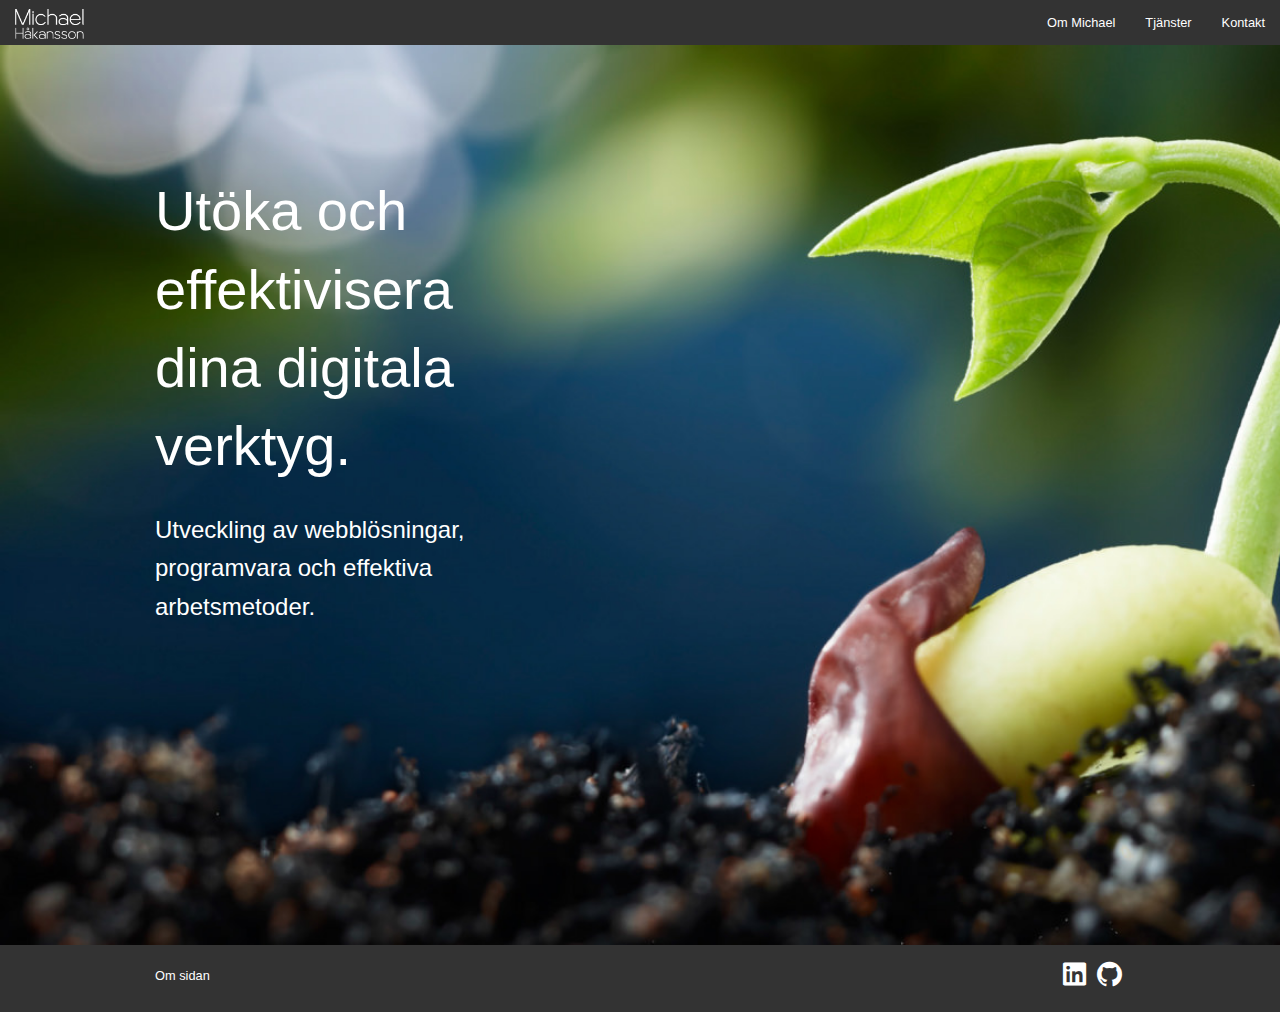
<file: index.html>
<!DOCTYPE html>
<html class="no-js" lang="sv-se">
  <head>
    <meta charset="utf-8" />
    <meta name="viewport" content="width=device-width, initial-scale=1.0" />
    <title>Michael Håkansson</title>
    <link rel="stylesheet" href="css/style.css" />
    <link rel="stylesheet" href="css/foundation-icons/foundation-icons.css" />
    <script src="js/vendor/modernizr.js"></script>

    <meta name="description" content="Michael Håkansson - Konsult inom IT-utveckling.">
    <meta name="keywords" content="Michael Håkansson, IT-konsult, Programvaruutveckling, Mjukvaruutveckling, webbdesign, webdesign">
    <meta name="author" content="Michael Håkansson">
  </head>
  <body>

  <!-- Google Analytics-->
  <script>
    (function(i,s,o,g,r,a,m){i['GoogleAnalyticsObject']=r;i[r]=i[r]||function(){
    (i[r].q=i[r].q||[]).push(arguments)},i[r].l=1*new Date();a=s.createElement(o),
    m=s.getElementsByTagName(o)[0];a.async=1;a.src=g;m.parentNode.insertBefore(a,m)
    })(window,document,'script','//www.google-analytics.com/analytics.js','ga');

    ga('create', 'UA-1172691-8', 'auto');
    ga('send', 'pageview');
  </script>
    
    <!-- START NAVIGATION -->
    <nav class="top-bar" data-topbar>
      <ul class="title-area">
        <li class="name">
          <h1 class="topbar"> <a href="http://mhakansson.se/"> <img src="img/logo-michael-white.png"></a></h1>
        </li>
        <li class="toggle-topbar menu-icon">
          <a href="#">
            Meny
          </a>
        </li>
      </ul>

      <section class="top-bar-section">
        <!-- Left Nav Section -->
        <ul class="left">

        </ul>

        <!-- Right Nav Section -->
        <ul class="right">
          <!-- Inget här just nu -->
          <li><a href="TODO.html">Om Michael</a></li>
          <li><a href="tjanster.html">Tjänster</a></li>
          <li><a href="TODO.html">Kontakt</a></li>
        </ul>
      </section>
      </nav>
    <!-- END NAVIGATION -->
    
    
    <div class="wrapper1">
      <div class="row">
        <div class="large-5 medium-9 columns">
          <h1>Utöka och effektivisera dina digitala verktyg.</h1>
          <p class="lead">Utveckling av webblösningar, programvara och effektiva arbetsmetoder.</p>
        </div>
      </div>
    </div>


    <!-- START FOOTER -->
    <div class="footer">
      <div class="row">
        <div class="small-4 columns">
          <a href="TODO.html">Om sidan</a>
        </div>
        <div class="small-5 columns alignright">
          <a href="http://se.linkedin.com/pub/michael-h%C3%A5kansson/39/574/867/" target="_blank"><i class="footericon fi-social-linkedin"></i></a>
          <a href="https://github.com/michaelhakansson" target="_blank"><i class="footericon fi-social-github"></i></a>
        </div>
      </div>
    </div>
    <!-- END FOOTER -->
    
    <script src="js/vendor/jquery.js"></script>
    <script src="js/foundation.min.js"></script>
    <script>
      $(document).foundation();
    </script>
  </body>
</html>
</file>
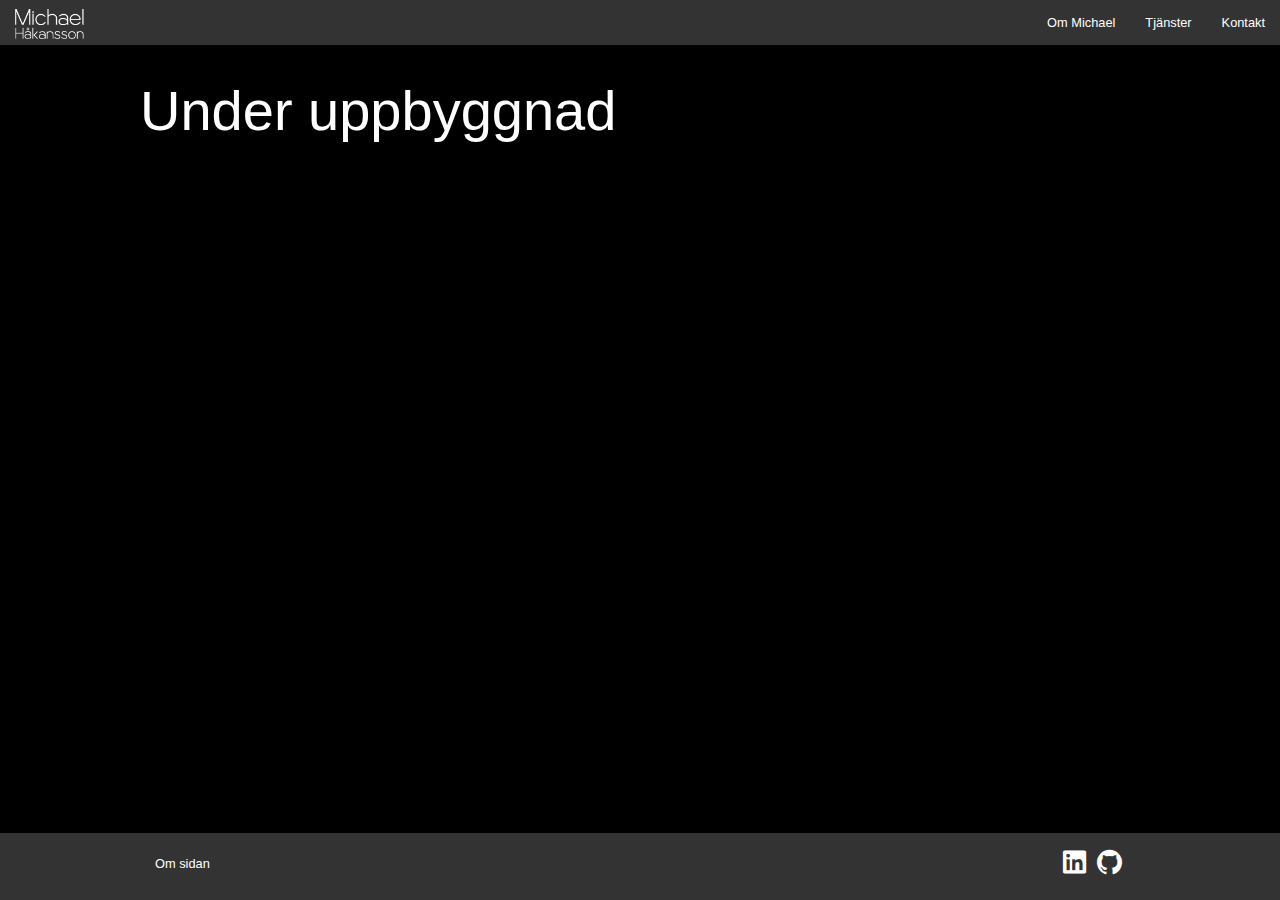
<file: kontakt.html>
<!DOCTYPE html>
<html class="no-js" lang="sv-se">
  <head>
    <meta charset="utf-8" />
    <meta name="viewport" content="width=device-width, initial-scale=1.0" />
    <title>Michael Håkansson</title>
    <link rel="stylesheet" href="css/style.css" />
    <link rel="stylesheet" href="css/foundation-icons/foundation-icons.css" />
    <script src="js/vendor/modernizr.js"></script>

    <meta name="description" content="Michael Håkansson - Konsult inom IT-utveckling.">
    <meta name="keywords" content="Michael Håkansson, IT-konsult, Programvaruutveckling, Mjukvaruutveckling, webbdesign, webdesign">
    <meta name="author" content="Michael Håkansson">
  </head>
  <body>

  <!-- Google Analytics-->
  <script>
    (function(i,s,o,g,r,a,m){i['GoogleAnalyticsObject']=r;i[r]=i[r]||function(){
    (i[r].q=i[r].q||[]).push(arguments)},i[r].l=1*new Date();a=s.createElement(o),
    m=s.getElementsByTagName(o)[0];a.async=1;a.src=g;m.parentNode.insertBefore(a,m)
    })(window,document,'script','//www.google-analytics.com/analytics.js','ga');

    ga('create', 'UA-1172691-8', 'auto');
    ga('send', 'pageview');
  </script>
    
    <!-- START NAVIGATION -->
    <nav class="top-bar" data-topbar>
      <ul class="title-area">
        <li class="name">
          <h1 class="topbar"> <a href="/"> <img src="img/logo-michael-white.png"></a></h1>
        </li>
        <li class="toggle-topbar menu-icon">
          <a href="#">
            Meny
          </a>
        </li>
      </ul>

      <section class="top-bar-section">
        <!-- Left Nav Section -->
        <ul class="left">

        </ul>

        <!-- Right Nav Section -->
        <ul class="right">
          <li><a href="om-michael">Om Michael</a></li>
          <li><a href="tjanster">Tjänster</a></li>
          <li><a href="#">Kontakt</a></li>
        </ul>
      </section>
      </nav>
    <!-- END NAVIGATION -->
    
    
    <div class="row">
      <h1>Under uppbyggnad</h1>
    </div>


    <!-- START FOOTER -->
    <div class="footer bottom">
      <div class="row">
        <div class="small-4 columns">
          <a href="om-sidan">Om sidan</a>
        </div>
        <div class="small-5 columns alignright">
          <a href="http://se.linkedin.com/pub/michael-h%C3%A5kansson/39/574/867/" target="_blank"><i class="footericon fi-social-linkedin"></i></a>
          <a href="https://github.com/michaelhakansson" target="_blank"><i class="footericon fi-social-github"></i></a>
        </div>
      </div>
    </div>
    <!-- END FOOTER -->
    
    <script src="js/vendor/jquery.js"></script>
    <script src="js/foundation.min.js"></script>
    <script>
      $(document).foundation();
    </script>
  </body>
</html>
</file>
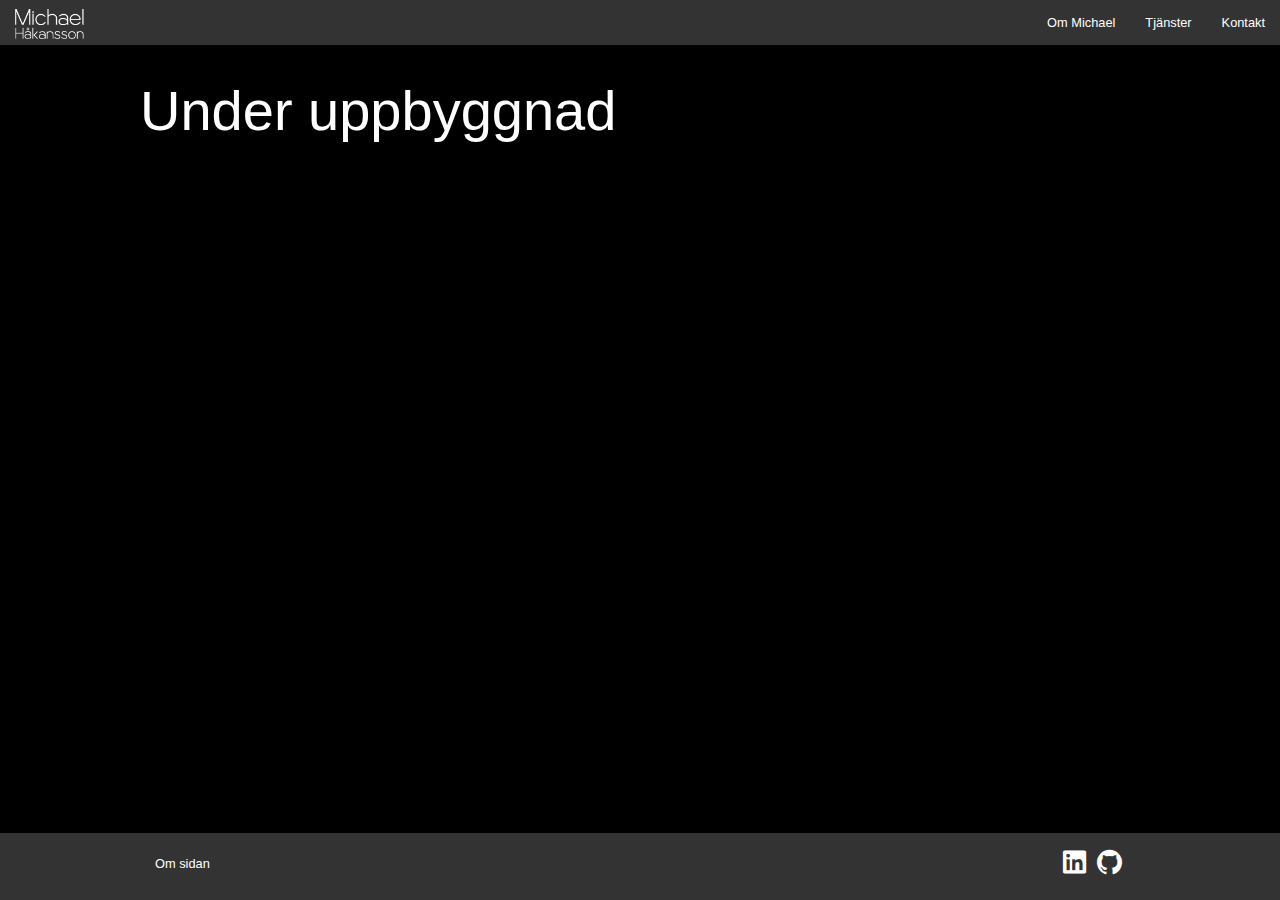
<file: om-michael.html>
<!DOCTYPE html>
<html class="no-js" lang="sv-se">
  <head>
    <meta charset="utf-8" />
    <meta name="viewport" content="width=device-width, initial-scale=1.0" />
    <title>Michael Håkansson</title>
    <link rel="stylesheet" href="css/style.css" />
    <link rel="stylesheet" href="css/foundation-icons/foundation-icons.css" />
    <script src="js/vendor/modernizr.js"></script>

    <meta name="description" content="Michael Håkansson - Konsult inom IT-utveckling.">
    <meta name="keywords" content="Michael Håkansson, IT-konsult, Programvaruutveckling, Mjukvaruutveckling, webbdesign, webdesign">
    <meta name="author" content="Michael Håkansson">
  </head>
  <body>

  <!-- Google Analytics-->
  <script>
    (function(i,s,o,g,r,a,m){i['GoogleAnalyticsObject']=r;i[r]=i[r]||function(){
    (i[r].q=i[r].q||[]).push(arguments)},i[r].l=1*new Date();a=s.createElement(o),
    m=s.getElementsByTagName(o)[0];a.async=1;a.src=g;m.parentNode.insertBefore(a,m)
    })(window,document,'script','//www.google-analytics.com/analytics.js','ga');

    ga('create', 'UA-1172691-8', 'auto');
    ga('send', 'pageview');
  </script>
    
    <!-- START NAVIGATION -->
    <nav class="top-bar" data-topbar>
      <ul class="title-area">
        <li class="name">
          <h1 class="topbar"> <a href="/"> <img src="img/logo-michael-white.png"></a></h1>
        </li>
        <li class="toggle-topbar menu-icon">
          <a href="#">
            Meny
          </a>
        </li>
      </ul>

      <section class="top-bar-section">
        <!-- Left Nav Section -->
        <ul class="left">

        </ul>

        <!-- Right Nav Section -->
        <ul class="right">
          <li><a href="#">Om Michael</a></li>
          <li><a href="tjanster">Tjänster</a></li>
          <li><a href="kontakt">Kontakt</a></li>
        </ul>
      </section>
      </nav>
    <!-- END NAVIGATION -->
    
    
    <div class="row">
      <h1>Under uppbyggnad</h1>
    </div>


    <!-- START FOOTER -->
    <div class="footer bottom">
      <div class="row">
        <div class="small-4 columns">
          <a href="om-sidan">Om sidan</a>
        </div>
        <div class="small-5 columns alignright">
          <a href="http://se.linkedin.com/pub/michael-h%C3%A5kansson/39/574/867/" target="_blank"><i class="footericon fi-social-linkedin"></i></a>
          <a href="https://github.com/michaelhakansson" target="_blank"><i class="footericon fi-social-github"></i></a>
        </div>
      </div>
    </div>
    <!-- END FOOTER -->
    
    <script src="js/vendor/jquery.js"></script>
    <script src="js/foundation.min.js"></script>
    <script>
      $(document).foundation();
    </script>
  </body>
</html>
</file>
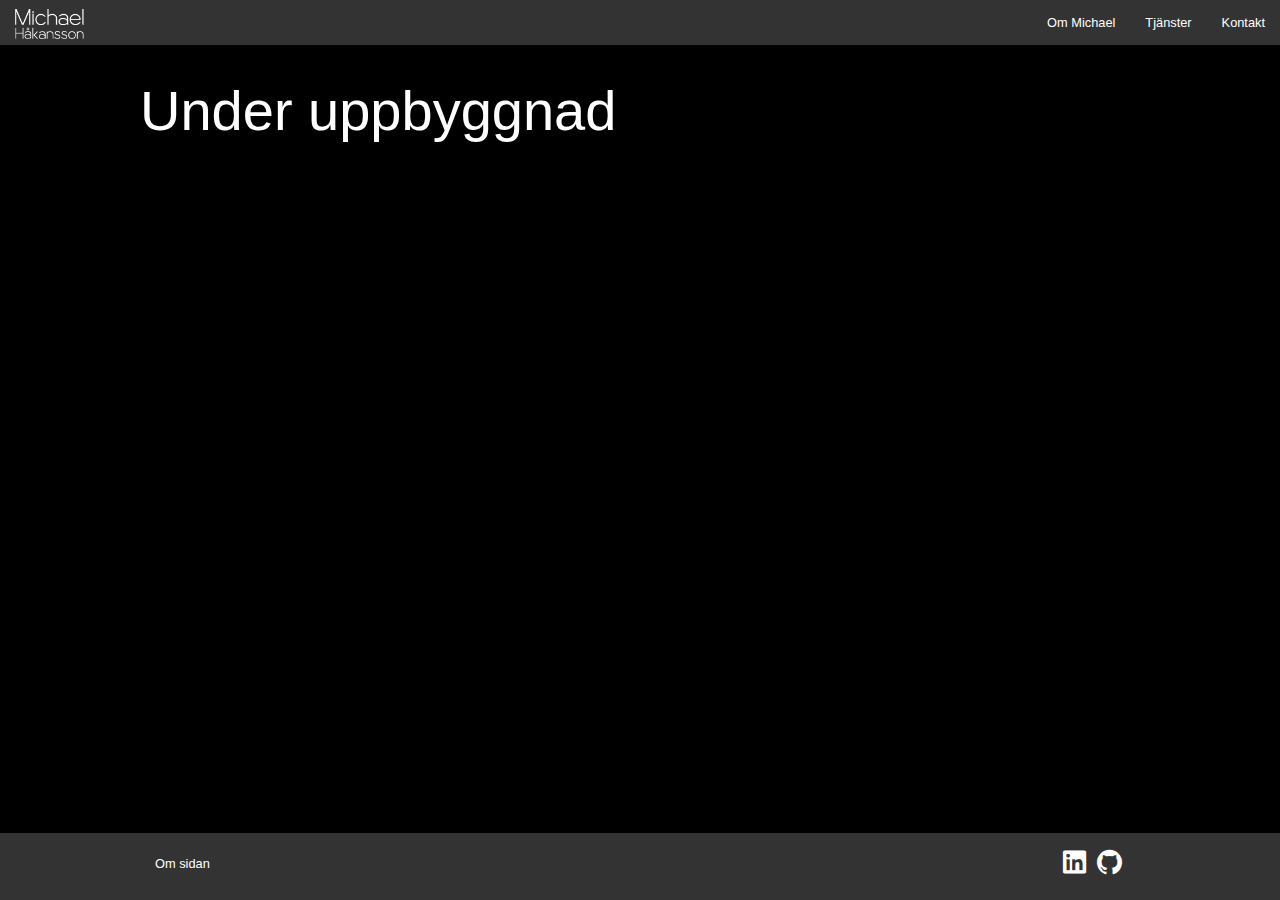
<file: om-sidan.html>
<!DOCTYPE html>
<html class="no-js" lang="sv-se">
  <head>
    <meta charset="utf-8" />
    <meta name="viewport" content="width=device-width, initial-scale=1.0" />
    <title>Michael Håkansson</title>
    <link rel="stylesheet" href="css/style.css" />
    <link rel="stylesheet" href="css/foundation-icons/foundation-icons.css" />
    <script src="js/vendor/modernizr.js"></script>

    <meta name="description" content="Michael Håkansson - Konsult inom IT-utveckling.">
    <meta name="keywords" content="Michael Håkansson, IT-konsult, Programvaruutveckling, Mjukvaruutveckling, webbdesign, webdesign">
    <meta name="author" content="Michael Håkansson">
  </head>
  <body>

  <!-- Google Analytics-->
  <script>
    (function(i,s,o,g,r,a,m){i['GoogleAnalyticsObject']=r;i[r]=i[r]||function(){
    (i[r].q=i[r].q||[]).push(arguments)},i[r].l=1*new Date();a=s.createElement(o),
    m=s.getElementsByTagName(o)[0];a.async=1;a.src=g;m.parentNode.insertBefore(a,m)
    })(window,document,'script','//www.google-analytics.com/analytics.js','ga');

    ga('create', 'UA-1172691-8', 'auto');
    ga('send', 'pageview');
  </script>
    
    <!-- START NAVIGATION -->
    <nav class="top-bar" data-topbar>
      <ul class="title-area">
        <li class="name">
          <h1 class="topbar"> <a href="/"> <img src="img/logo-michael-white.png"></a></h1>
        </li>
        <li class="toggle-topbar menu-icon">
          <a href="#">
            Meny
          </a>
        </li>
      </ul>

      <section class="top-bar-section">
        <!-- Left Nav Section -->
        <ul class="left">

        </ul>

        <!-- Right Nav Section -->
        <ul class="right">
          <li><a href="om-michael">Om Michael</a></li>
          <li><a href="tjanster">Tjänster</a></li>
          <li><a href="kontakt">Kontakt</a></li>
        </ul>
      </section>
      </nav>
    <!-- END NAVIGATION -->
    
    
    <div class="row">
      <h1>Under uppbyggnad</h1>
    </div>


    <!-- START FOOTER -->
    <div class="footer bottom">
      <div class="row">
        <div class="small-4 columns">
          <a href="#">Om sidan</a>
        </div>
        <div class="small-5 columns alignright">
          <a href="http://se.linkedin.com/pub/michael-h%C3%A5kansson/39/574/867/" target="_blank"><i class="footericon fi-social-linkedin"></i></a>
          <a href="https://github.com/michaelhakansson" target="_blank"><i class="footericon fi-social-github"></i></a>
        </div>
      </div>
    </div>
    <!-- END FOOTER -->
    
    <script src="js/vendor/jquery.js"></script>
    <script src="js/foundation.min.js"></script>
    <script>
      $(document).foundation();
    </script>
  </body>
</html>
</file>
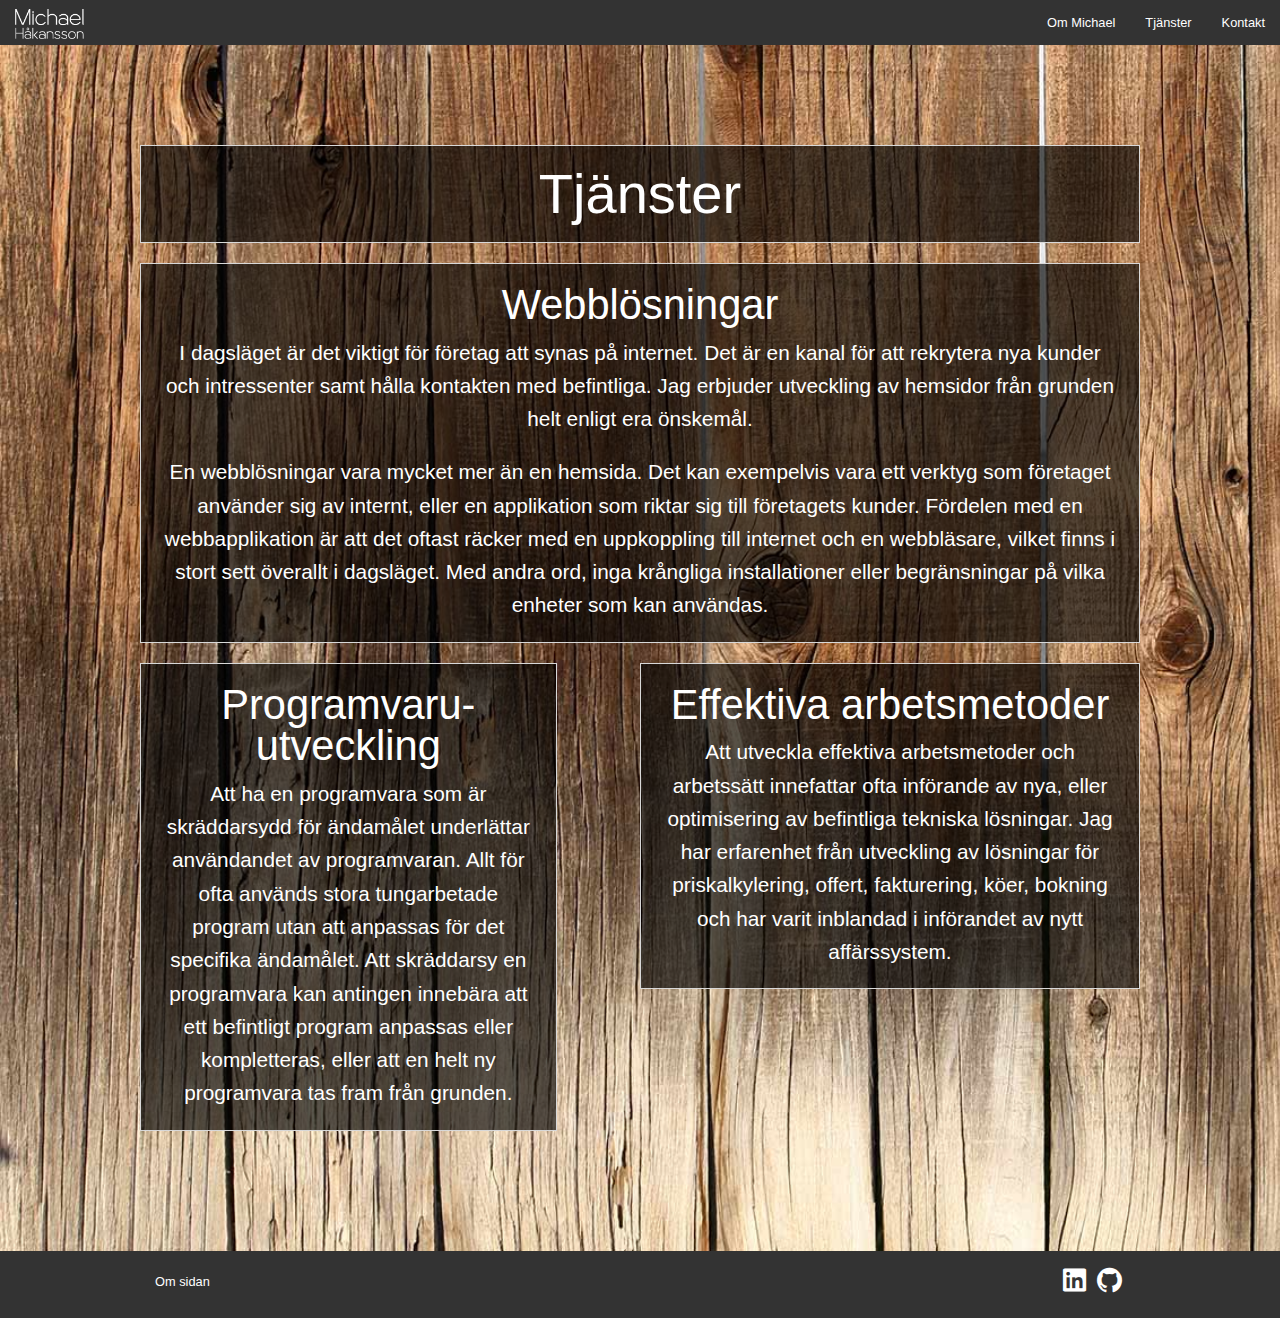
<file: tjanster.html>
<!DOCTYPE html>
<html class="no-js" lang="sv-se">
  <head>
    <meta charset="utf-8" />
    <meta name="viewport" content="width=device-width, initial-scale=1.0" />
    <title>Michael Håkansson</title>
    <link rel="stylesheet" href="css/style.css" />
    <link rel="stylesheet" href="css/foundation-icons/foundation-icons.css" />
    <script src="js/vendor/modernizr.js"></script>

    <meta name="description" content="Michael Håkansson - Konsult inom IT-utveckling.">
    <meta name="keywords" content="Michael Håkansson, IT-konsult, Programvaruutveckling, Mjukvaruutveckling, webbdesign, webdesign">
    <meta name="author" content="Michael Håkansson">
  </head>
  <body>

  <!-- Google Analytics-->
  <script>
    (function(i,s,o,g,r,a,m){i['GoogleAnalyticsObject']=r;i[r]=i[r]||function(){
    (i[r].q=i[r].q||[]).push(arguments)},i[r].l=1*new Date();a=s.createElement(o),
    m=s.getElementsByTagName(o)[0];a.async=1;a.src=g;m.parentNode.insertBefore(a,m)
    })(window,document,'script','//www.google-analytics.com/analytics.js','ga');

    ga('create', 'UA-1172691-8', 'auto');
    ga('send', 'pageview');
  </script>
    
    <!-- START NAVIGATION -->
    <nav class="top-bar" data-topbar>
      <ul class="title-area">
        <li class="name">
          <h1 class="topbar"> <a href="/"> <img src="img/logo-michael-white.png"></a></h1>
        </li>
        <li class="toggle-topbar menu-icon">
          <a href="#">
            Meny
          </a>
        </li>
      </ul>

      <section class="top-bar-section">
        <!-- Left Nav Section -->
        <ul class="left">

        </ul>

        <!-- Right Nav Section -->
        <ul class="right">
          <!-- Inget här just nu -->
          <li><a href="om-michael">Om Michael</a></li>
          <li><a href="#">Tjänster</a></li>
          <li><a href="kontakt">Kontakt</a></li>
        </ul>
      </section>
      </nav>
    <!-- END NAVIGATION -->
    
    <div>
      <div class="wrapper2">
<div class="row">
        <div class="panel center large-12 columns">
            <h1>Tjänster</h1>
          </div>
        </div>

        <div class="row">
          <div class="panel large-12 columns">
            <h2 class="center">Webblösningar</h2>
            <p class="center">I dagsläget är det viktigt för företag att synas på internet. Det är en kanal för att rekrytera nya kunder och intressenter samt hålla kontakten med befintliga. Jag erbjuder utveckling av hemsidor från grunden helt enligt era önskemål.</p>

            <p class="center">En webblösningar vara mycket mer än en hemsida. Det kan exempelvis vara ett verktyg som företaget använder sig av internt, eller en applikation som riktar sig till företagets kunder. Fördelen med en webbapplikation är att det oftast räcker med en uppkoppling till internet och en webbläsare, vilket finns i stort sett överallt i dagsläget. Med andra ord, inga krångliga installationer eller begränsningar på vilka enheter som kan användas.</p>
          </div>
        </div>

        <div class="row">
          <div class="panel large-5 columns">
            <h2 class="center">Programvaru&shy;utveckling</h2>
            <p class="center">Att ha en programvara som är skräddarsydd för ändamålet underlättar användandet av programvaran. Allt för ofta används stora tungarbetade program utan att anpassas för det specifika ändamålet. Att skräddarsy en programvara kan antingen innebära att ett befintligt program anpassas eller kompletteras, eller att en helt ny programvara tas fram från grunden.</p>
          </div>

          <div class="panel large-6 columns">
            <h2 class="center">Effektiva arbetsmetoder</h2>
            <p class="center">Att utveckla effektiva arbetsmetoder och arbetssätt innefattar ofta införande av nya, eller optimisering av befintliga tekniska lösningar. Jag har erfarenhet från utveckling av lösningar för priskalkylering, offert, fakturering, köer, bokning och har varit inblandad i införandet av nytt affärssystem.</p>
          </div>
      </div>

      </div>
    </div>

    <!-- START FOOTER -->
    <div class="footer">
      <div class="row">
        <div class="small-4 columns">
          <a href="om-sidan">Om sidan</a>
        </div>
        <div class="small-5 columns alignright">
          <a href="http://se.linkedin.com/pub/michael-h%C3%A5kansson/39/574/867/" target="_blank"><i class="footericon fi-social-linkedin"></i></a>
          <a href="https://github.com/michaelhakansson" target="_blank"><i class="footericon fi-social-github"></i></a>
        </div>
      </div>
    </div>
    <!-- END FOOTER -->
    
    <script src="js/vendor/jquery.js"></script>
    <script src="js/foundation.min.js"></script>
    <script>
      $(document).foundation();
    </script>
  </body>
</html>
</file>
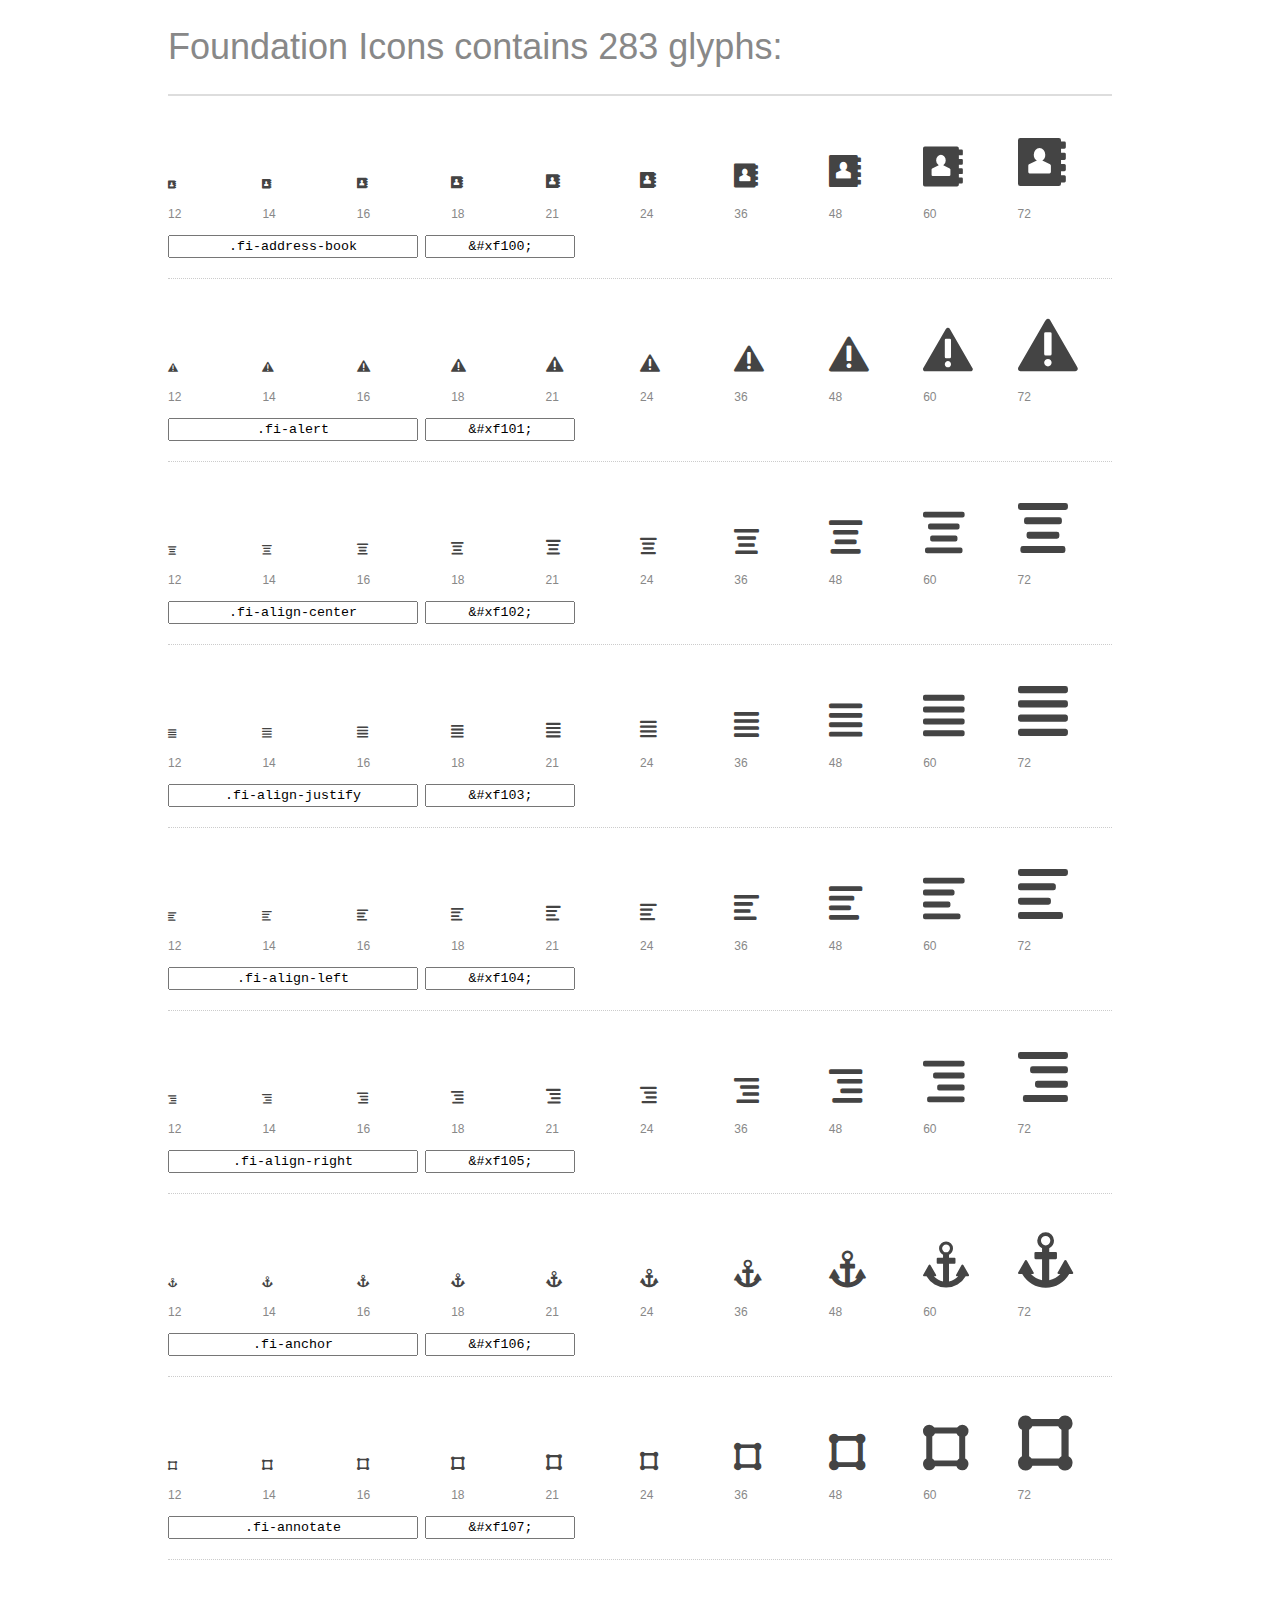
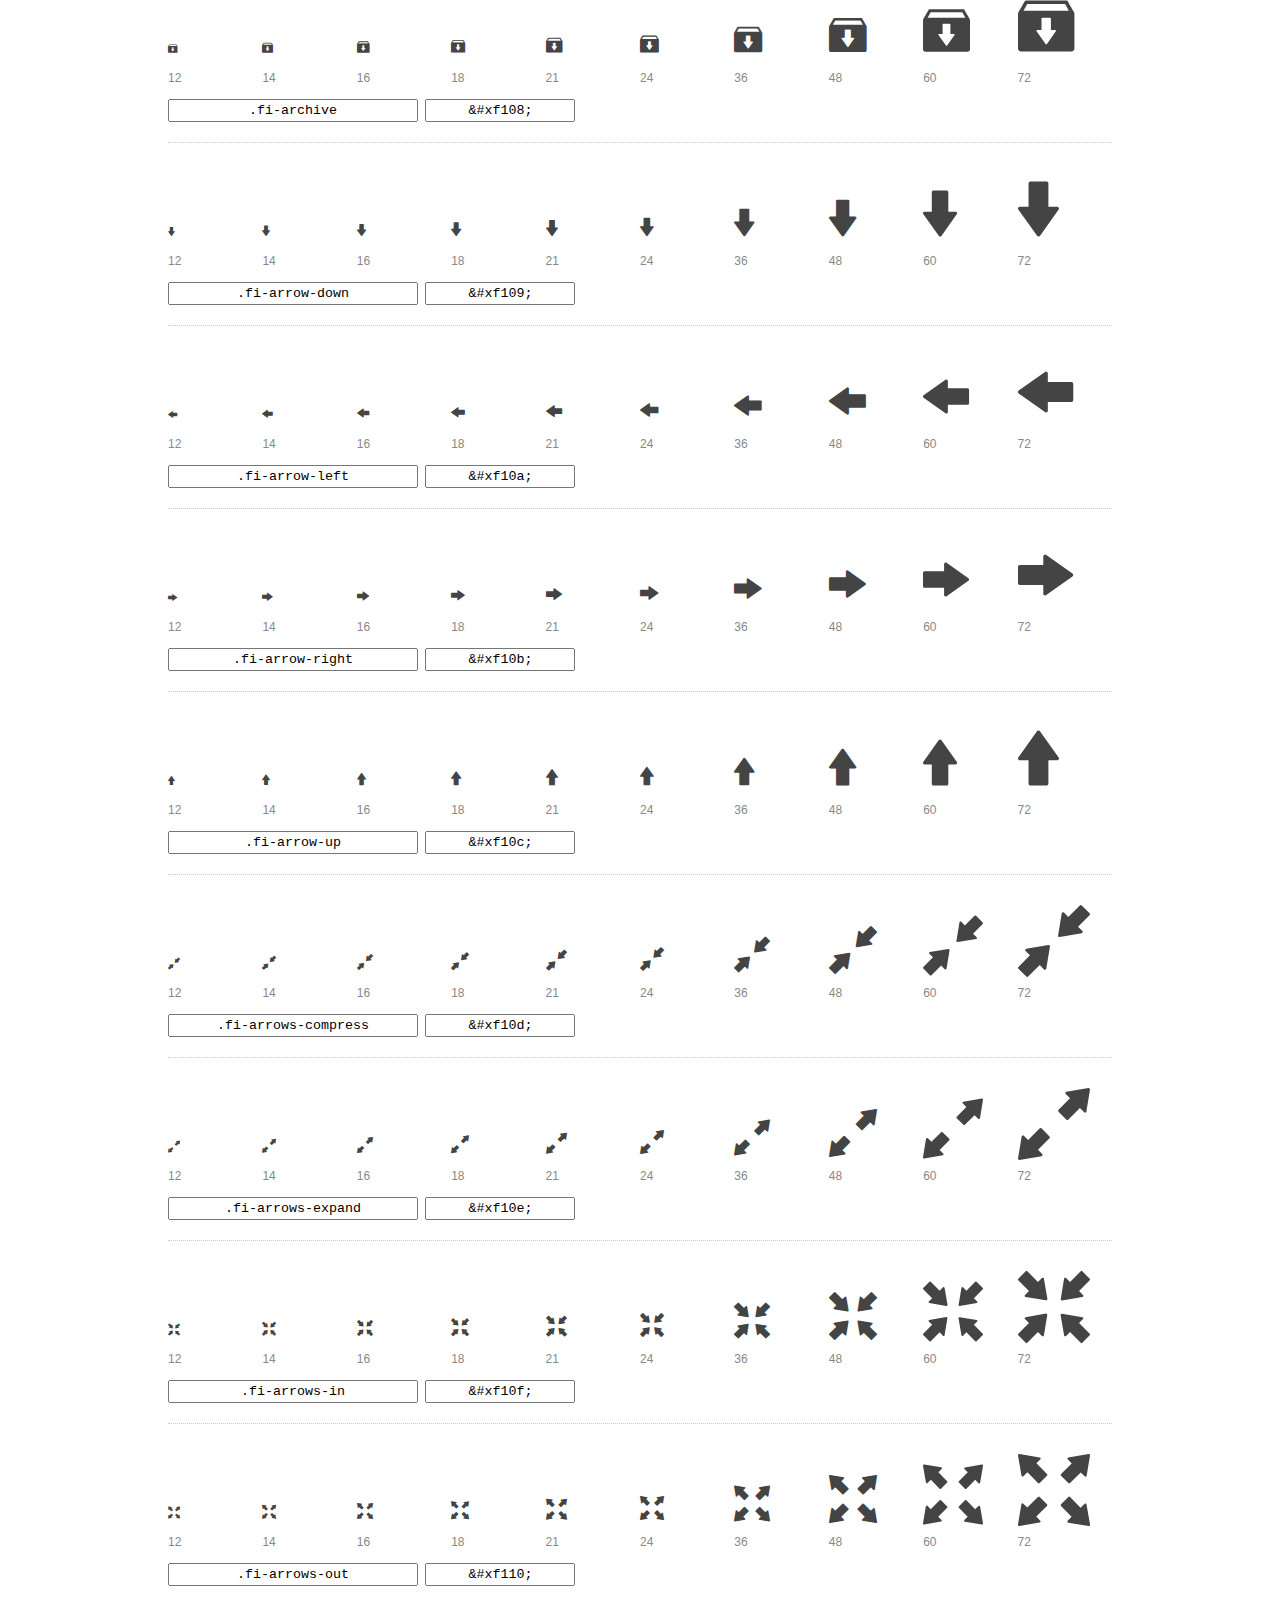
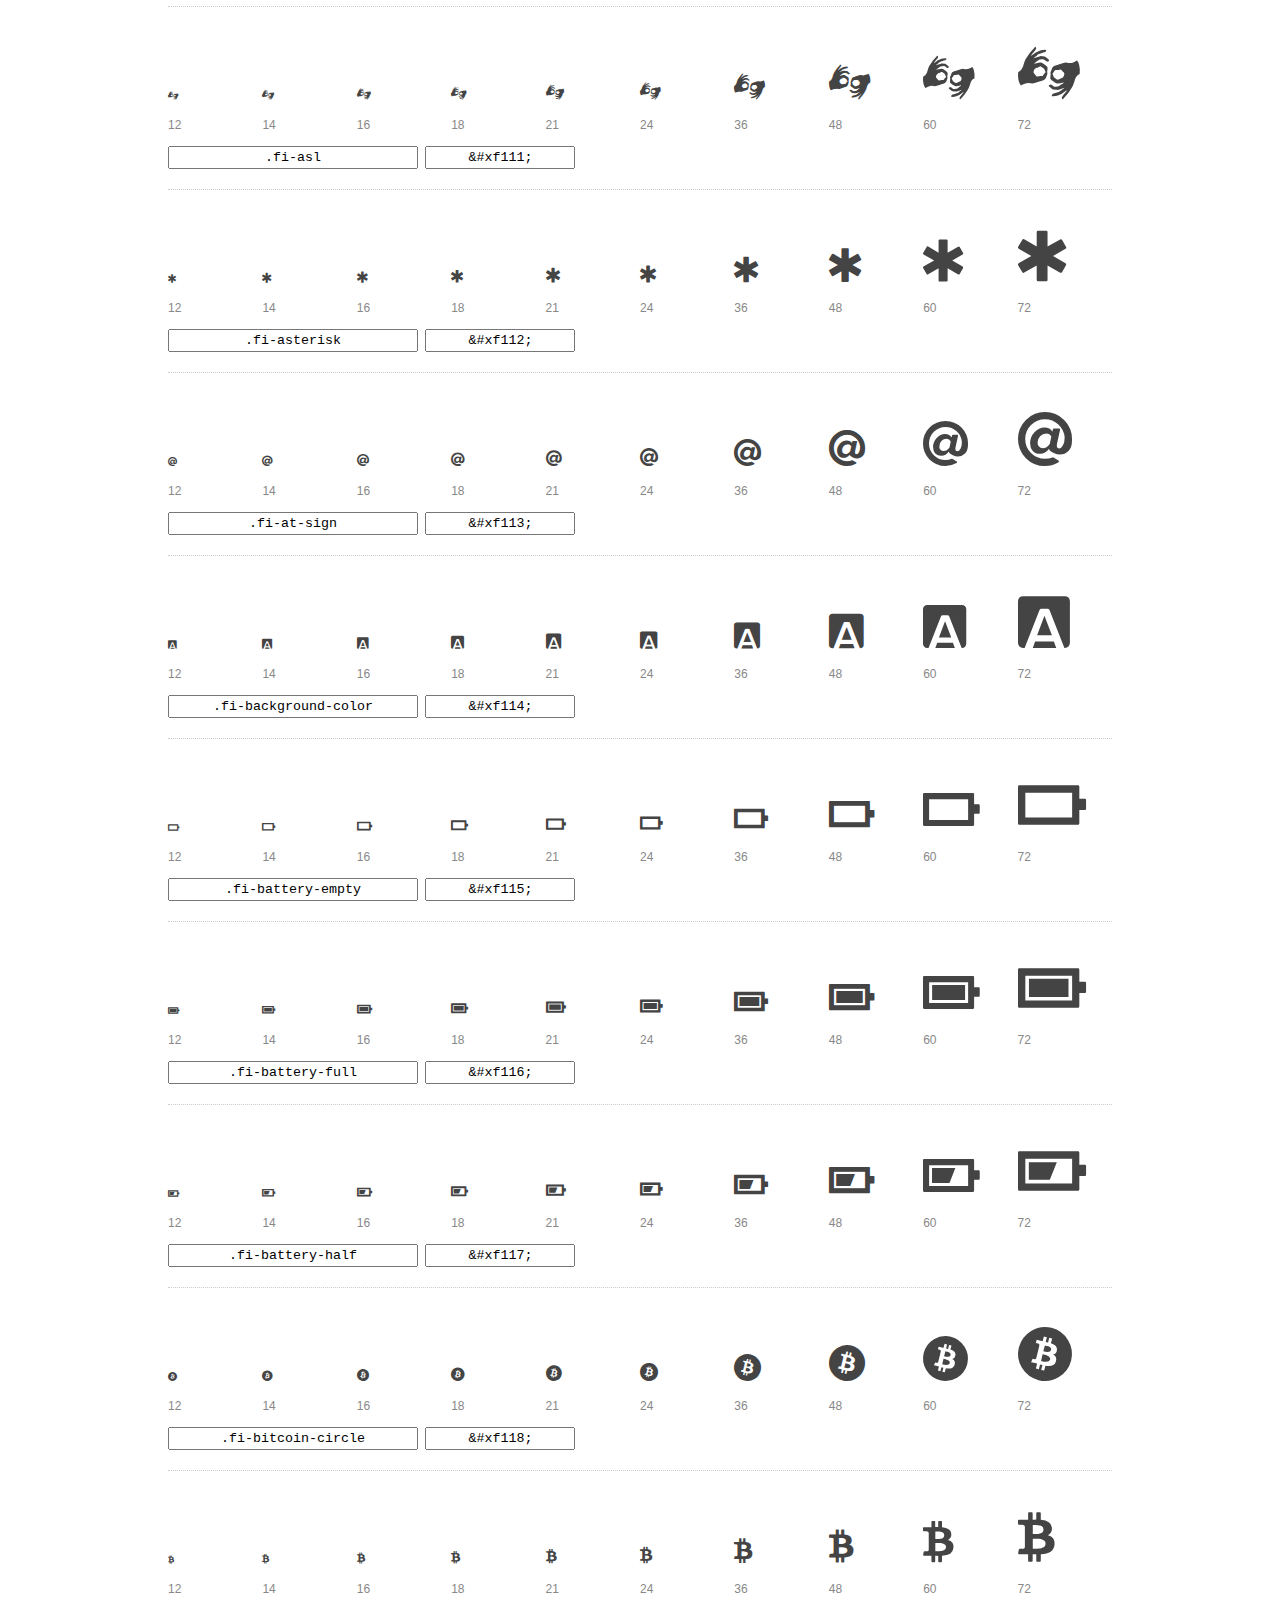
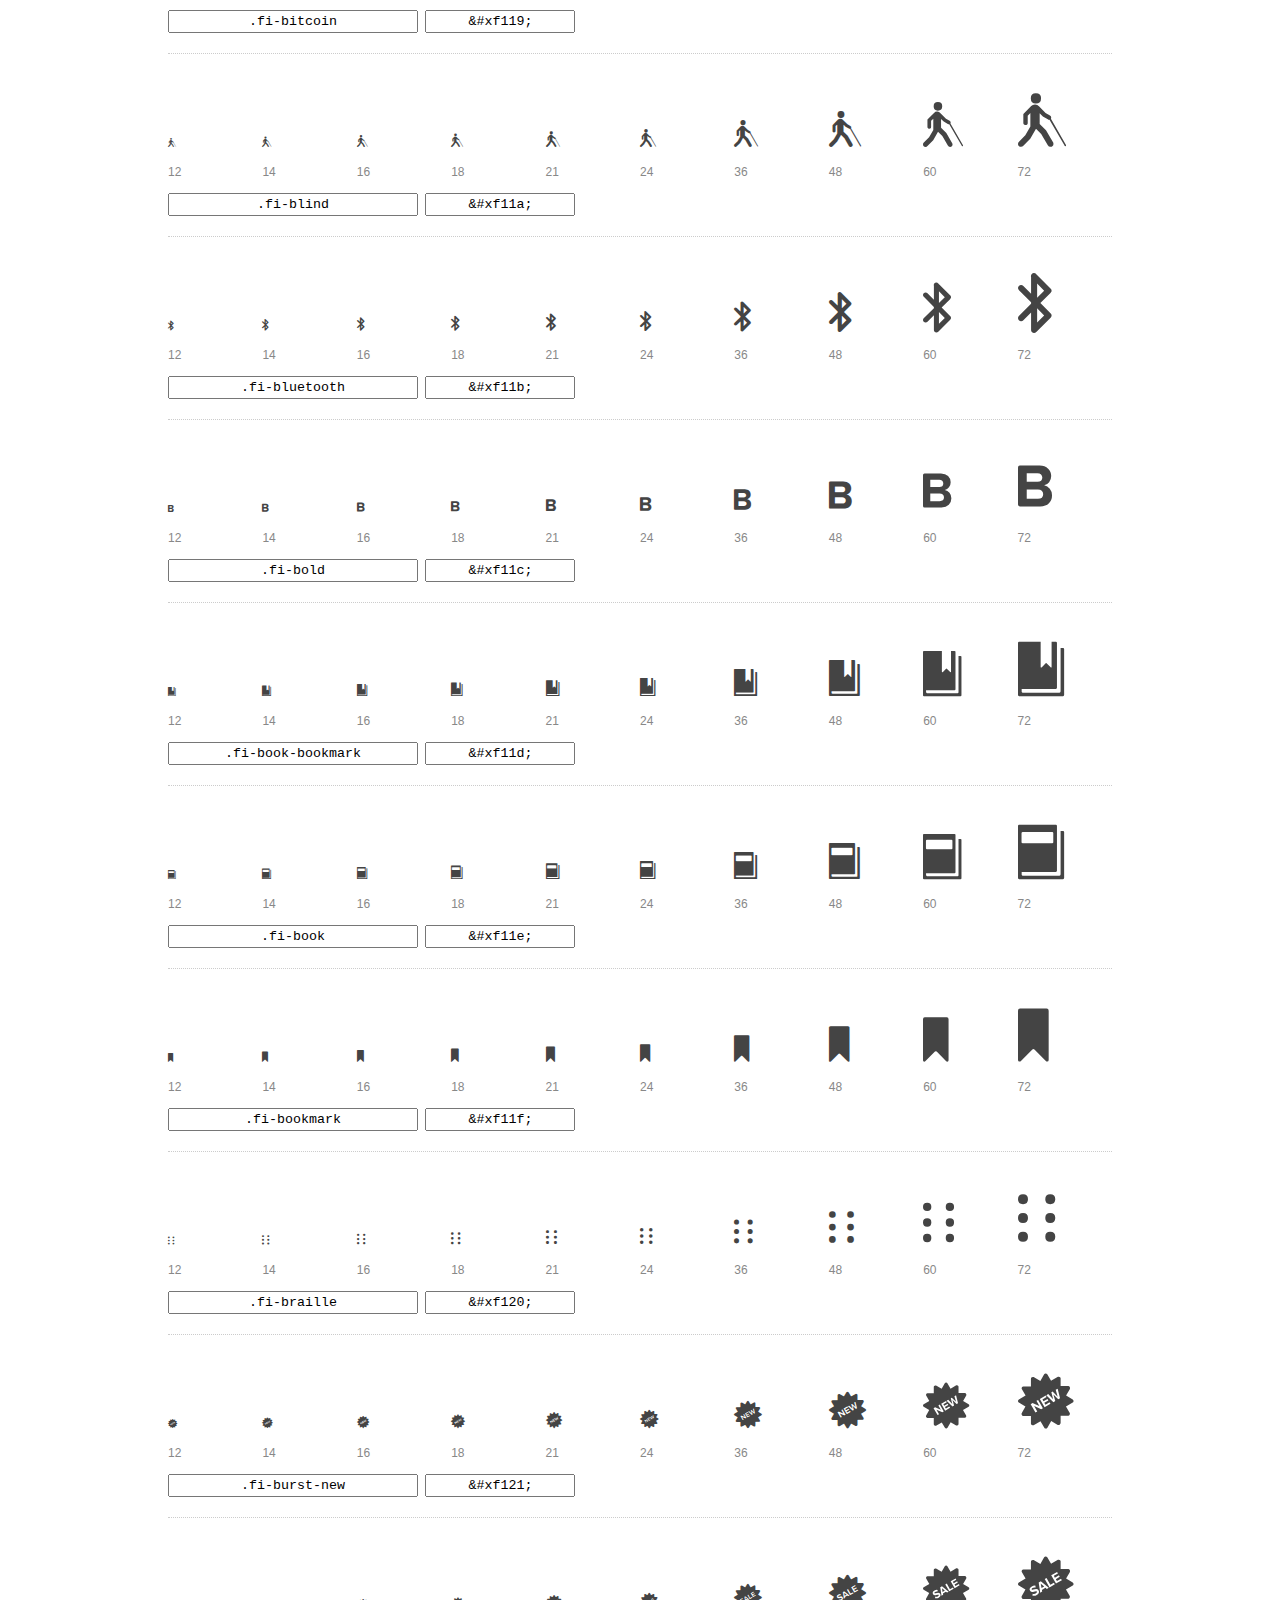
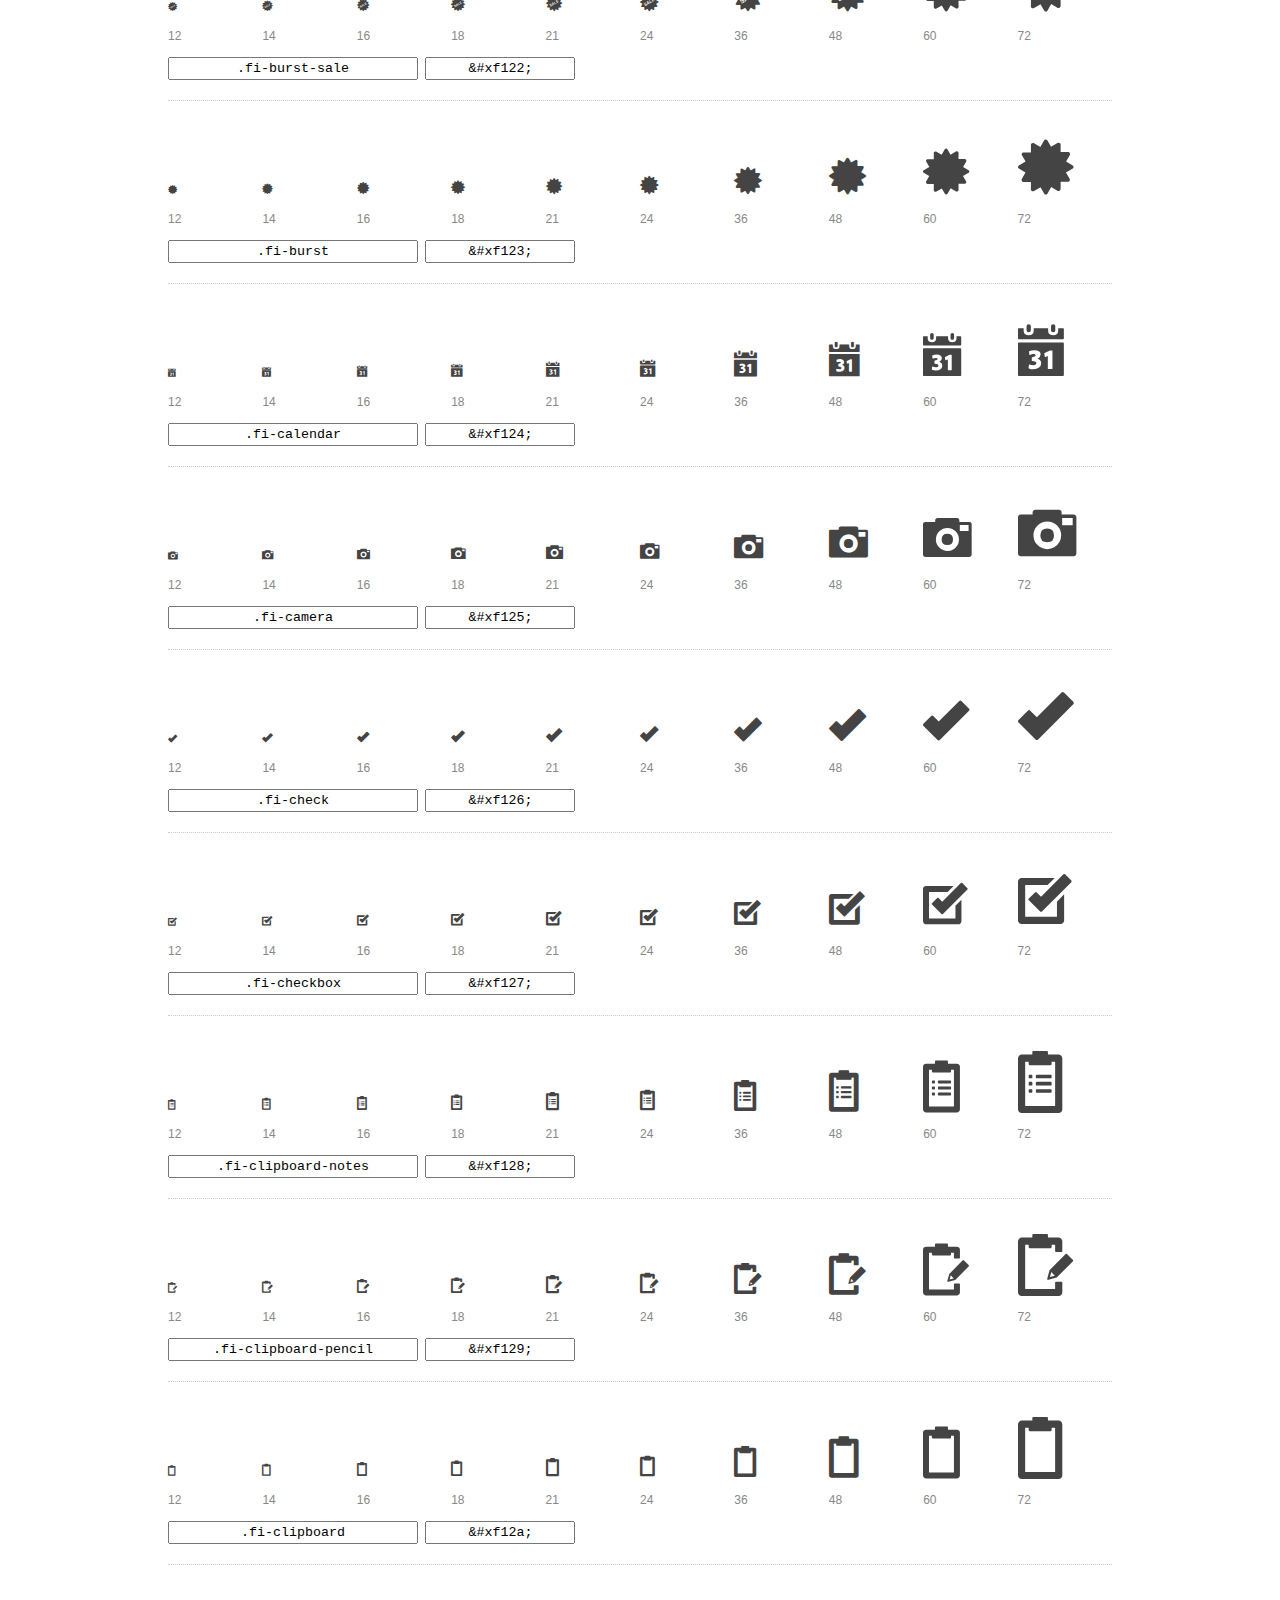
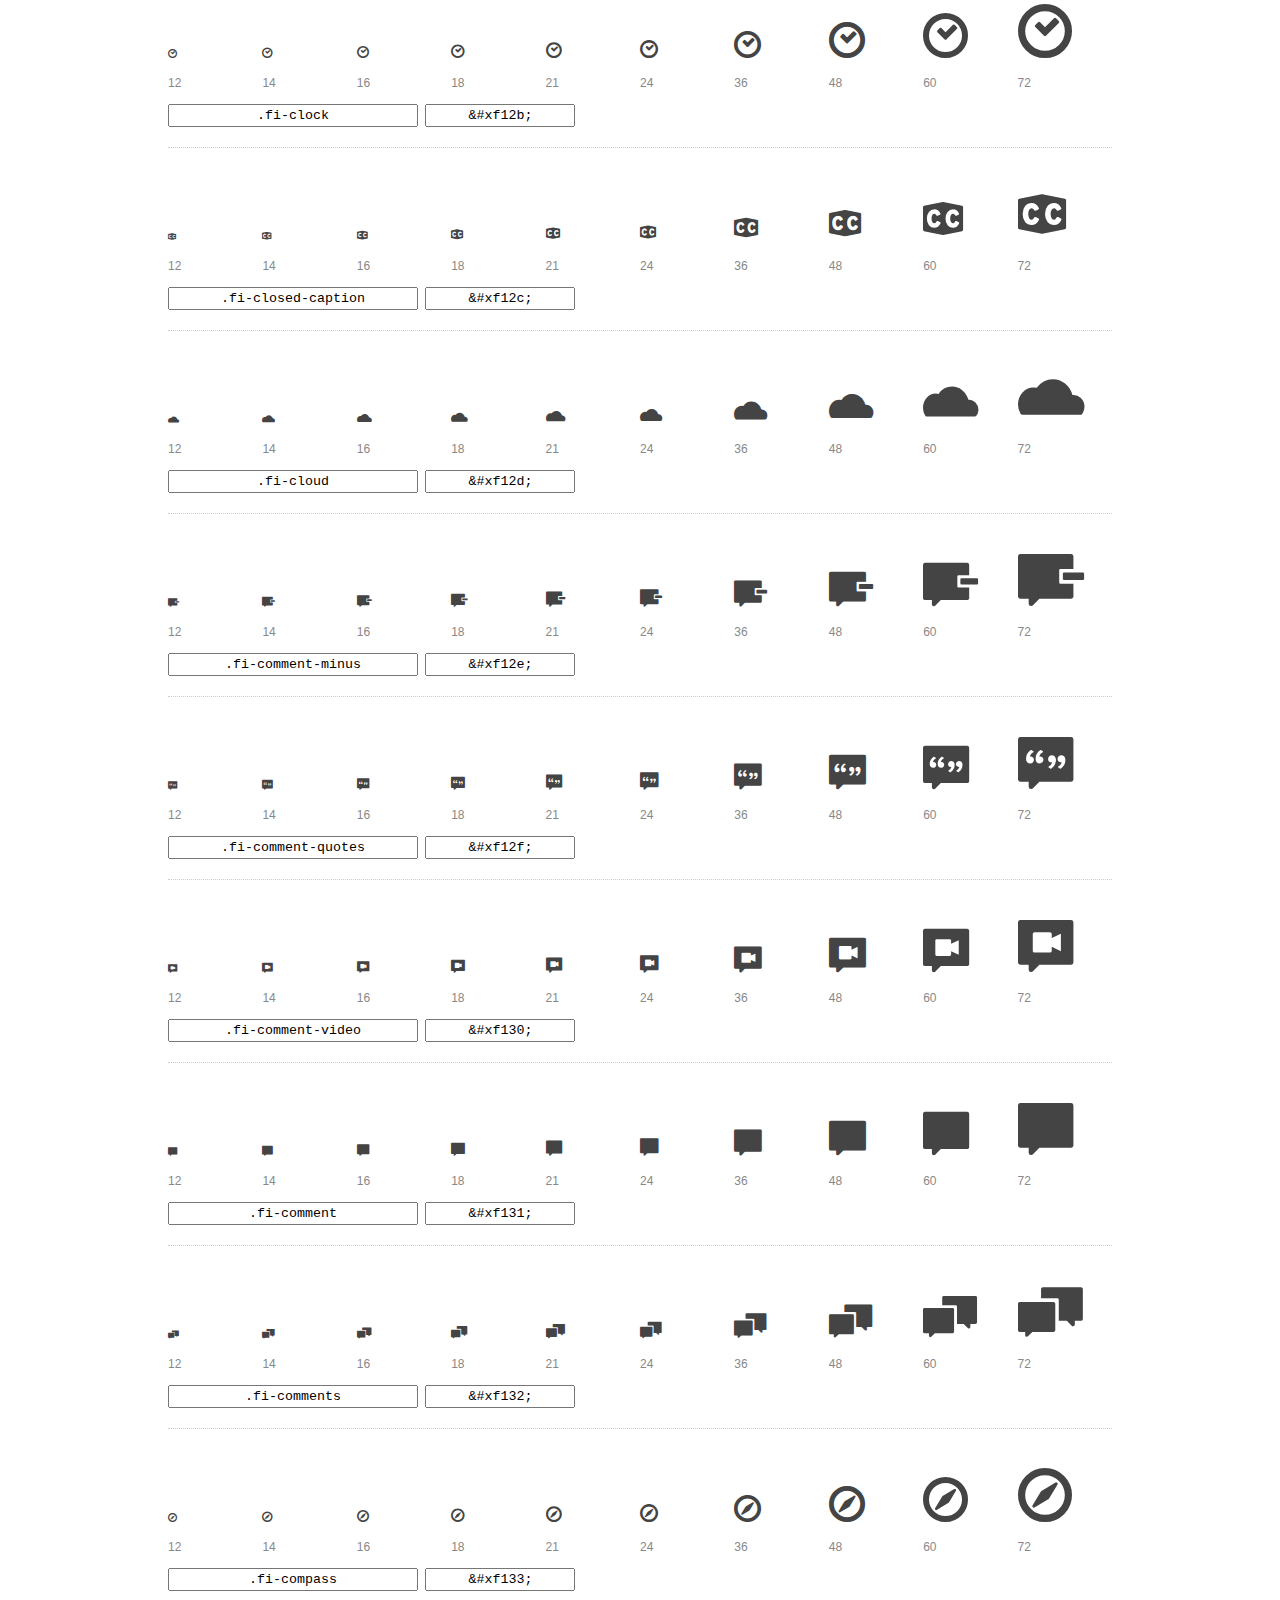
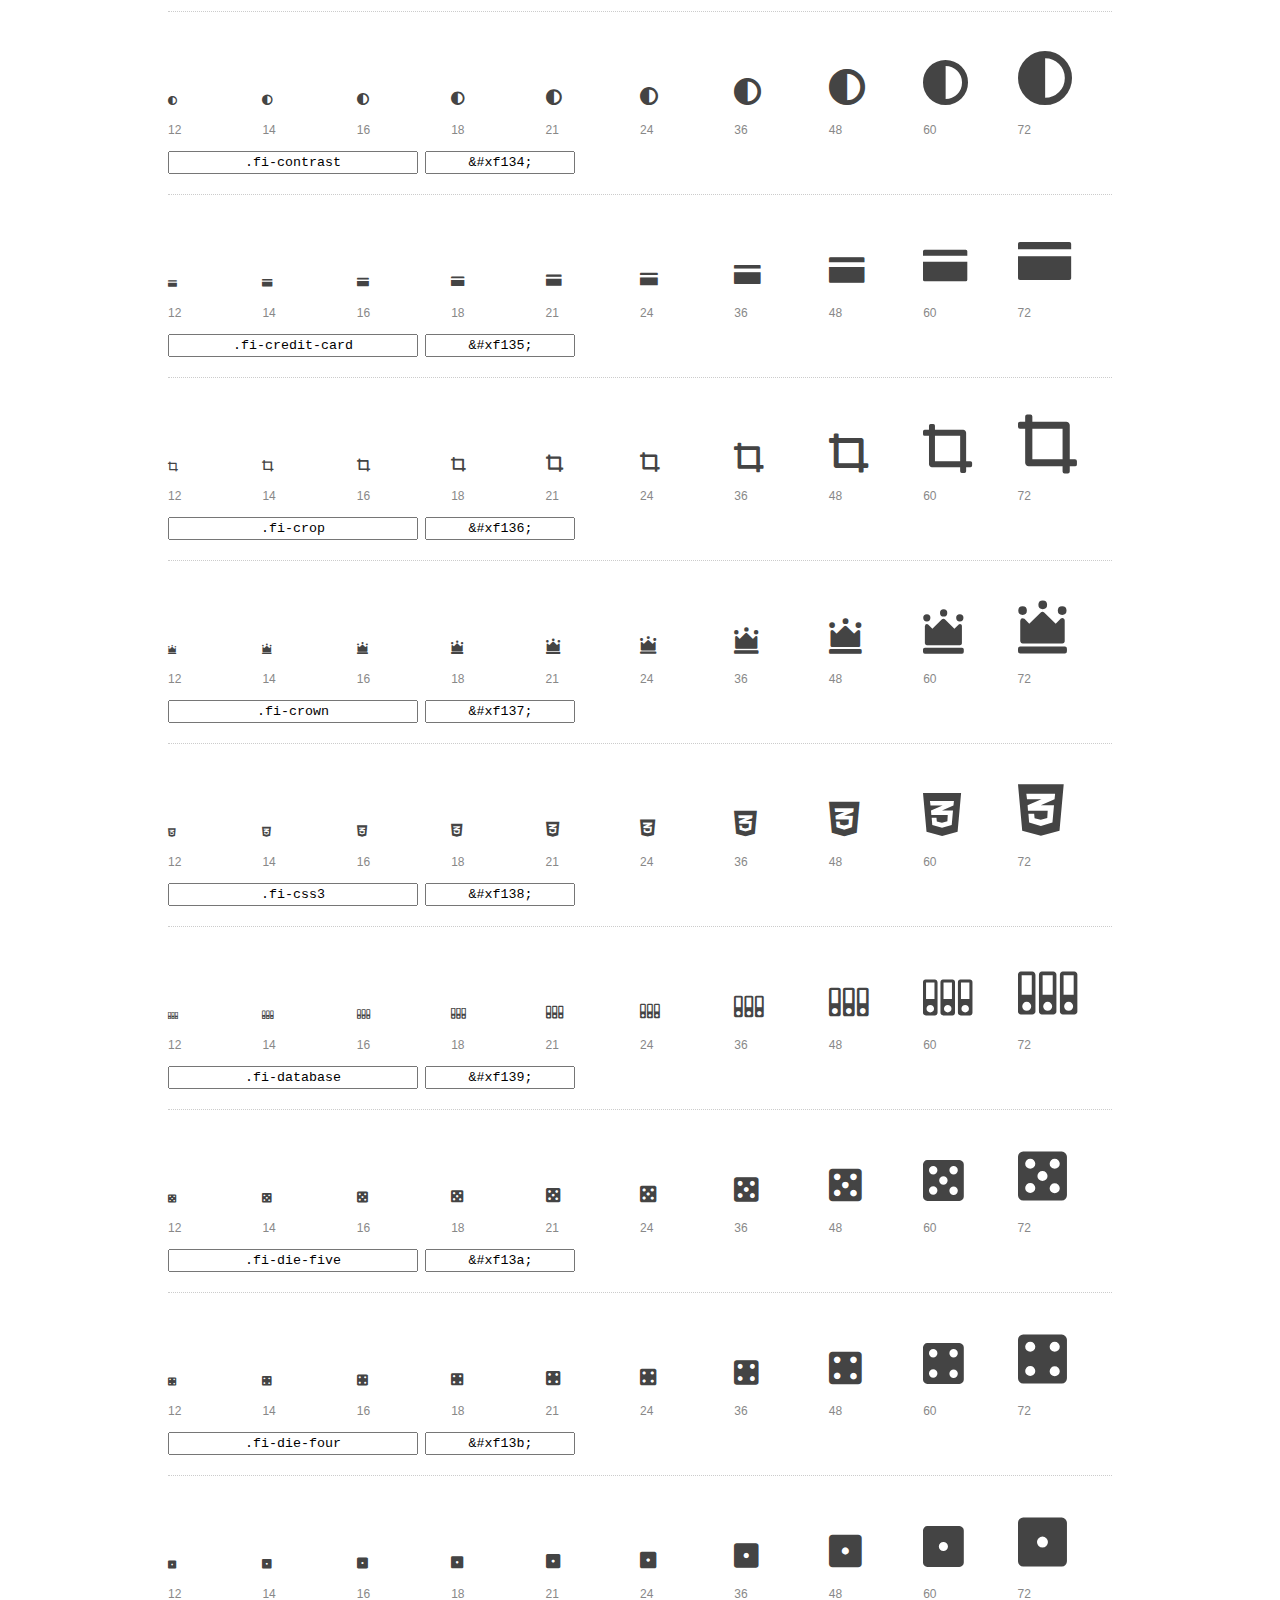
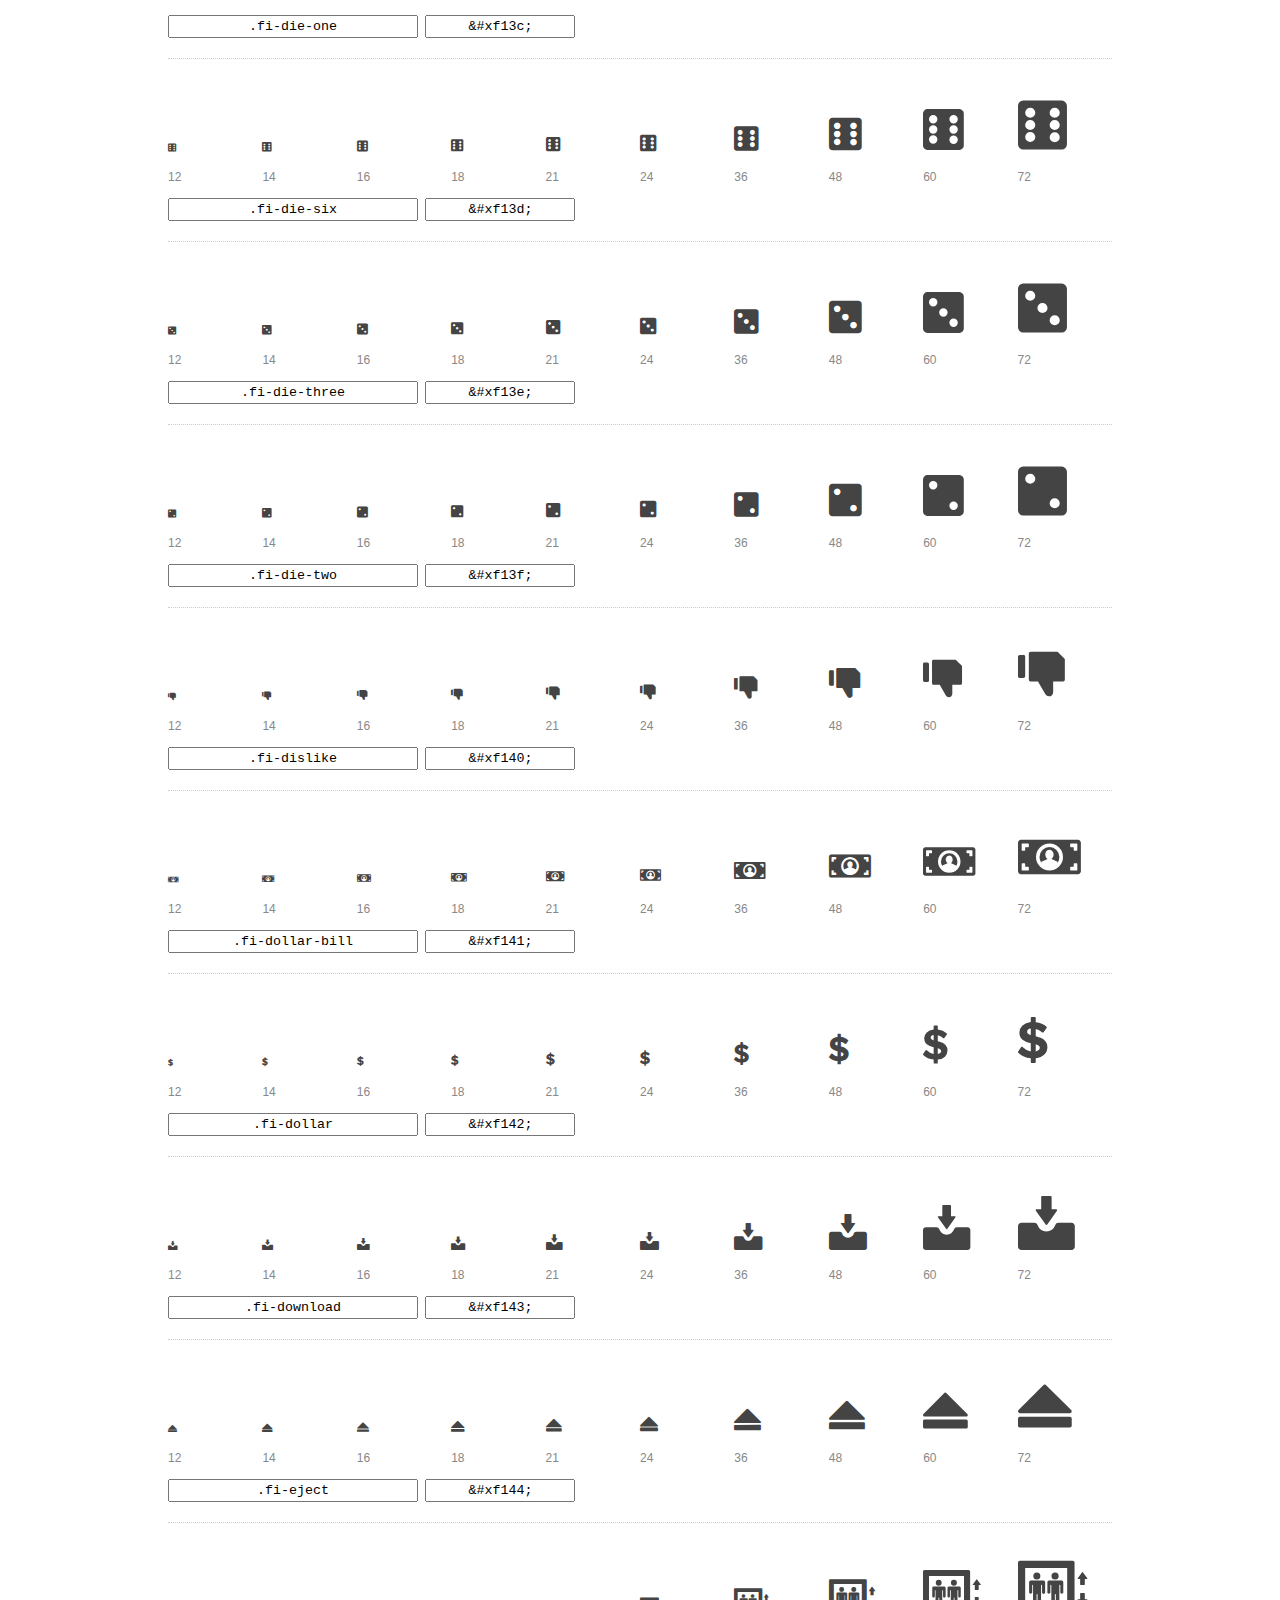
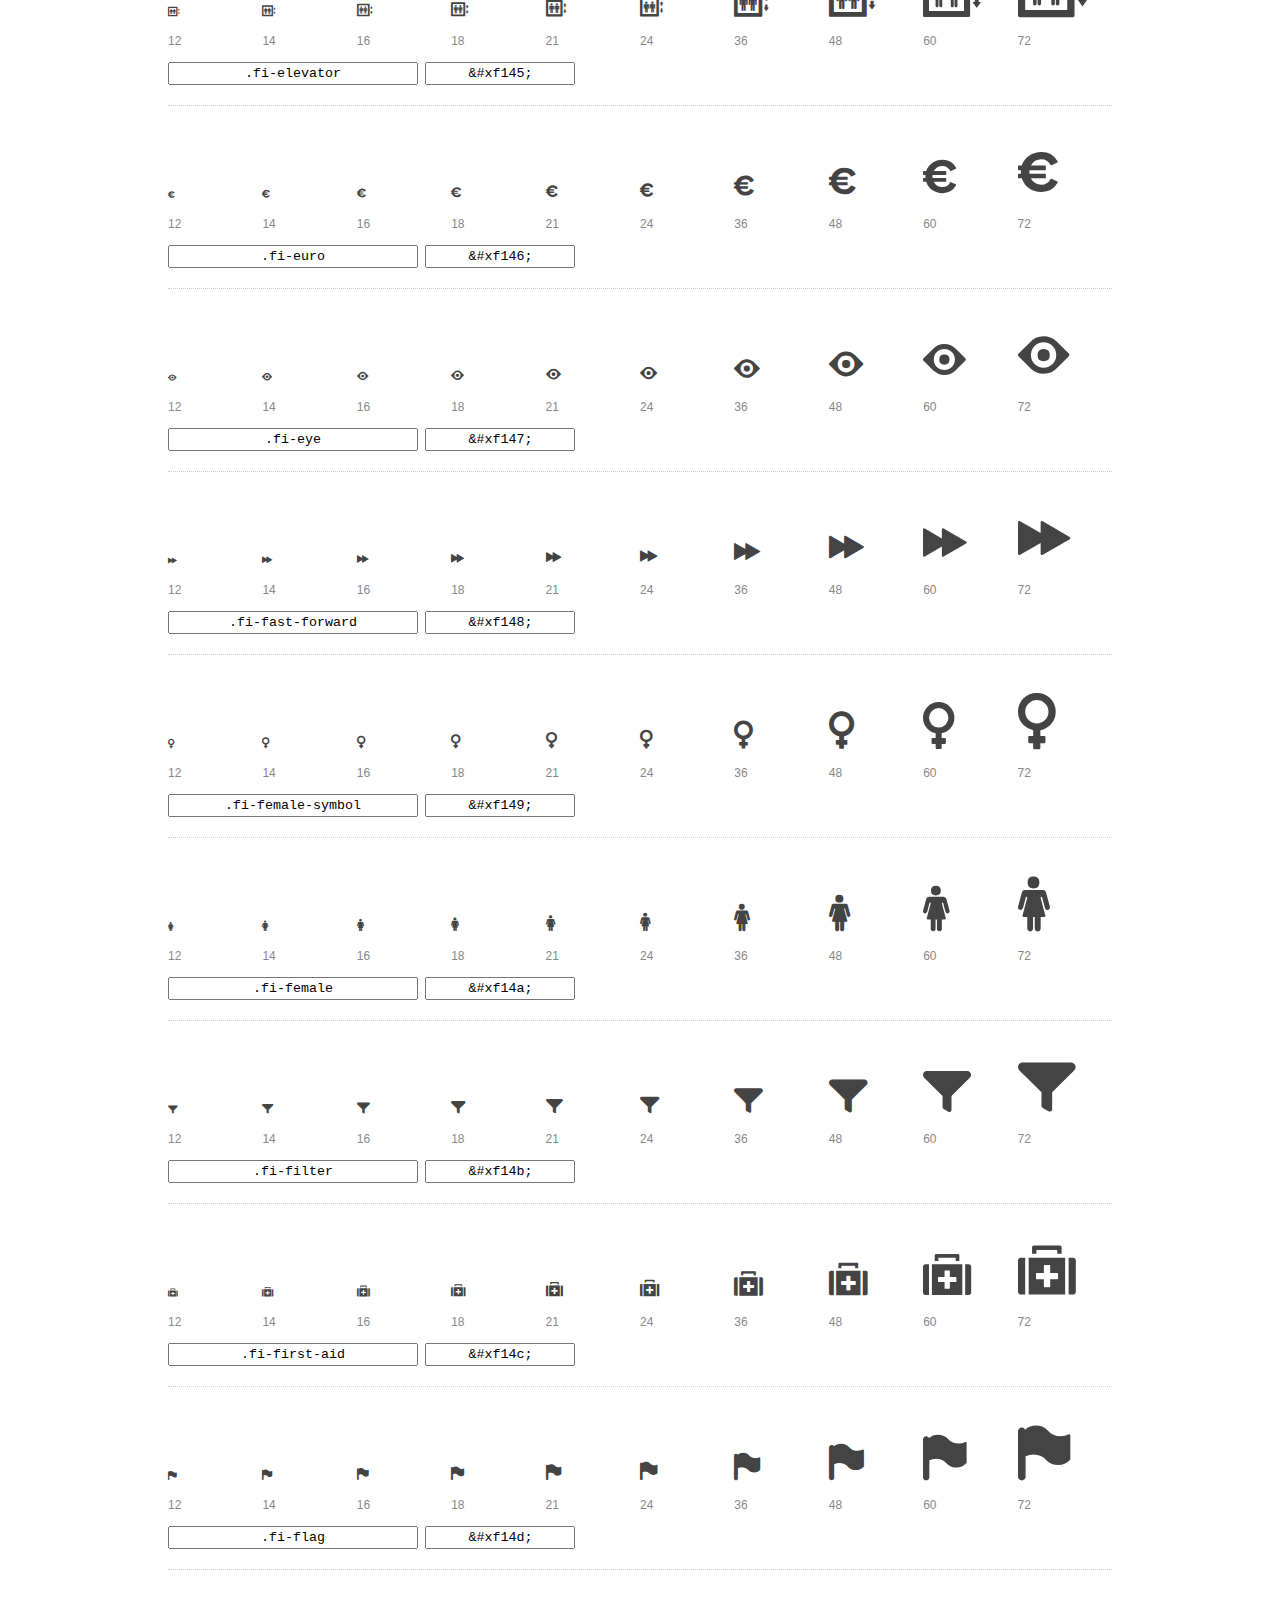
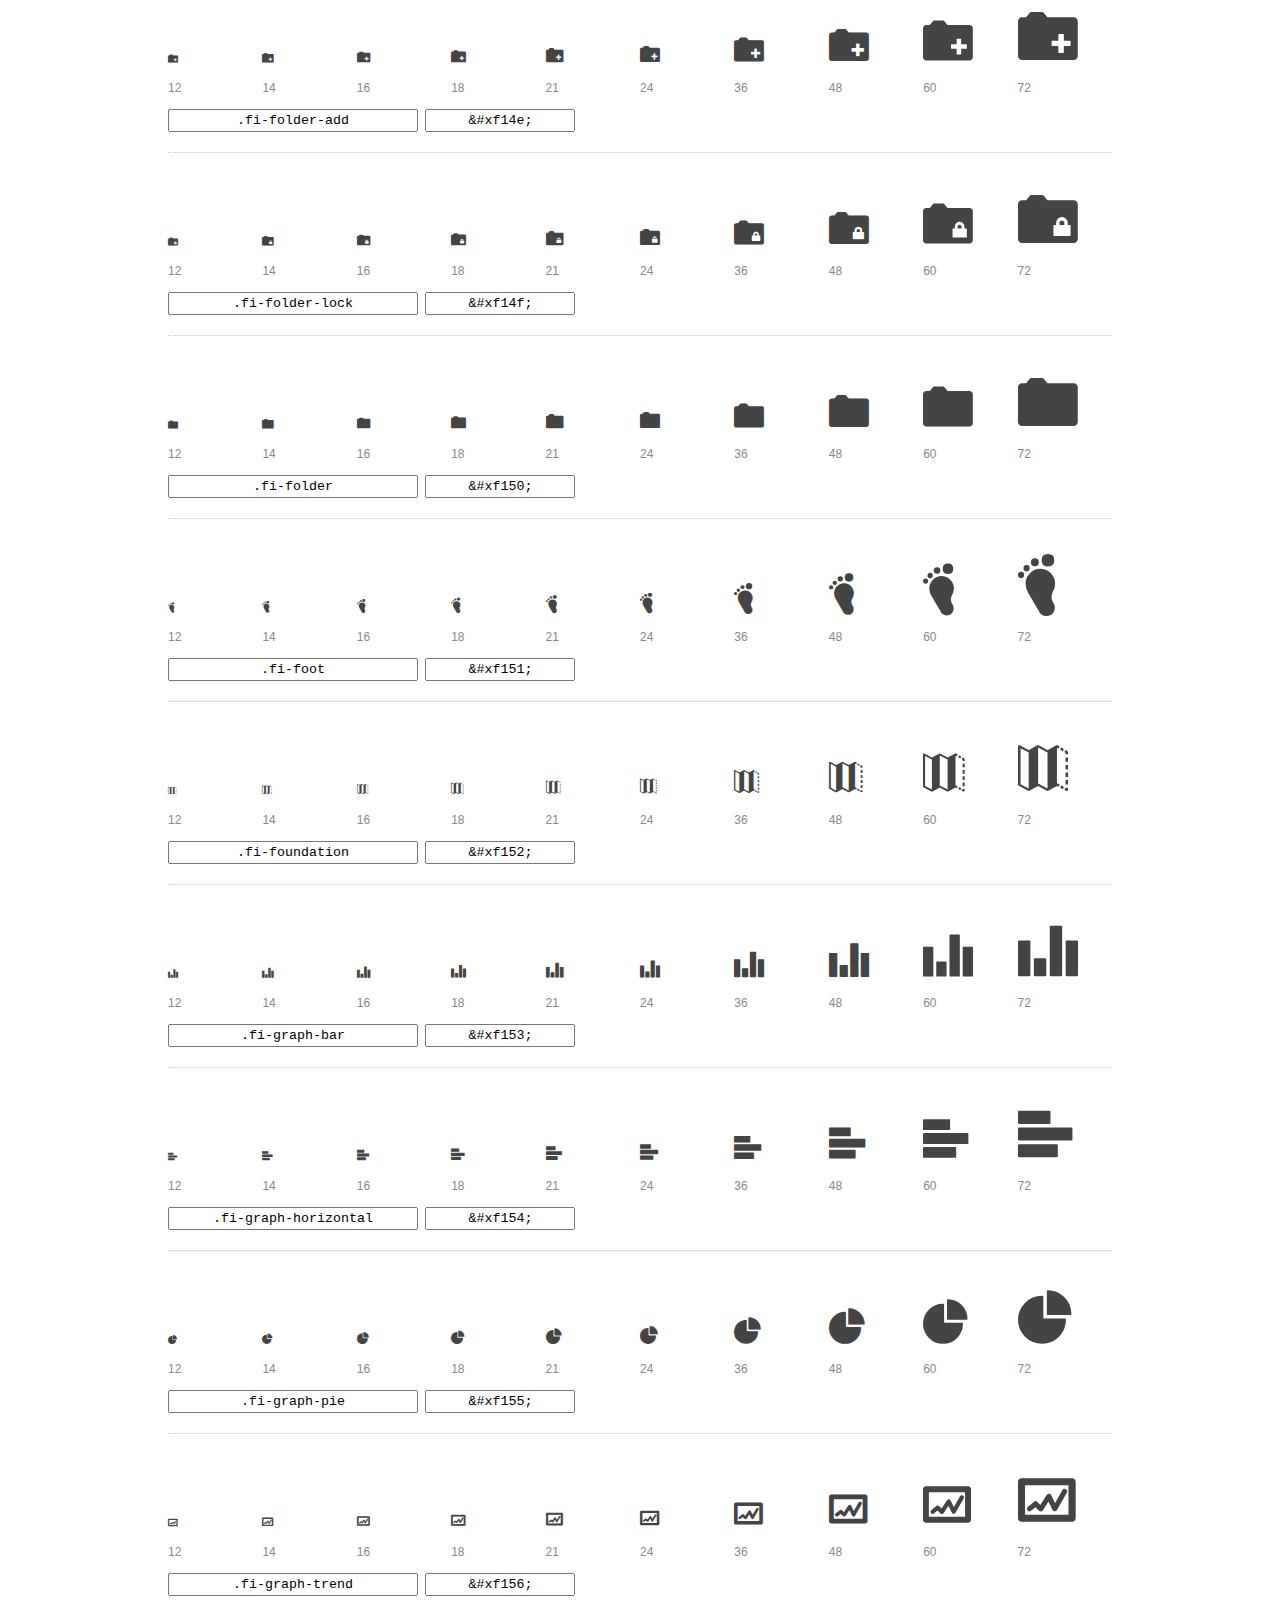
<file: css/foundation-icons/preview.html>
<!DOCTYPE html>
<html>
  <head>
    <title>Foundation Icons glyphs preview</title>
    <link rel="stylesheet" href="foundation-icons.css" />

    <style>
      * {
        -moz-box-sizing: border-box;
        -webkit-box-sizing: border-box;
        box-sizing: border-box;
        margin: 0;
        padding: 0;
      }

      body {
        background: #fff;
        color: #444;
        font: 16px/1.5 "Helvetica Neue", Helvetica, Arial, sans-serif;
      }

      a, 
      a:visited {
        color: #888;
        text-decoration: underline;
      }
      a:hover, 
      a:focus { color: #000; }

      h1 {
        border-bottom: 2px solid #ddd;
        color: #888;
        font-size: 36px;
        font-weight: 300;
        margin-bottom: 20px;
        padding: 20px 0;
      }

      .container {
        margin: 0 auto;
        min-width: 880px;
        padding: 0 40px;
        width: 80%;
      }

      .glyph {
        border-bottom: 1px dotted #ccc;
        padding: 10px 0 20px;
        margin-bottom: 20px;
      }

      .preview-glyphs { vertical-align: bottom; } 

      .preview-scale { 
        color: #888;
        font-size: 12px; 
        margin-top: 5px;
      }

      .step {
        display: inline-block;
        line-height: 1;
        width: 10%;
      }

      
      .size-12 { font-size: 12px; }
      
      .size-14 { font-size: 14px; }
      
      .size-16 { font-size: 16px; }
      
      .size-18 { font-size: 18px; }
      
      .size-21 { font-size: 21px; }
      
      .size-24 { font-size: 24px; }
      
      .size-36 { font-size: 36px; }
      
      .size-48 { font-size: 48px; }
      
      .size-60 { font-size: 60px; }
      
      .size-72 { font-size: 72px; }
      

      .usage { margin-top: 10px; }

      .usage input {
        font-family: monospace;
        margin-right: 3px;
        padding: 2px 5px;
        text-align: center;
      }

      .usage .point { width: 150px; }

      .usage .class { width: 250px; }

      .footer {
        color: #888;
        font-size: 12px;
        padding: 20px 0;
      }
    </style>

    <!--[if lte IE 8]><script src="http://html5shiv.googlecode.com/svn/trunk/html5.js"></script><![endif]-->
  </head>

  <body>
    <div class="container">
      <h1>Foundation Icons contains 283 glyphs:</h1> 

      
      <div class="glyph">
        <div class="preview-glyphs">
          <i class="step fi-address-book size-12"></i><i class="step fi-address-book size-14"></i><i class="step fi-address-book size-16"></i><i class="step fi-address-book size-18"></i><i class="step fi-address-book size-21"></i><i class="step fi-address-book size-24"></i><i class="step fi-address-book size-36"></i><i class="step fi-address-book size-48"></i><i class="step fi-address-book size-60"></i><i class="step fi-address-book size-72"></i>
        </div>
        <div class="preview-scale">
          <span class="step">12</span><span class="step">14</span><span class="step">16</span><span class="step">18</span><span class="step">21</span><span class="step">24</span><span class="step">36</span><span class="step">48</span><span class="step">60</span><span class="step">72</span> 
        </div>
        <div class="usage">
          <input class="class" type="text" readonly="readonly" onClick="this.select();" value=".fi-address-book" />
          <input class="point" type="text" readonly="readonly" onClick="this.select();" value="&amp;#xf100;" />
        </div>
      </div>
      
      <div class="glyph">
        <div class="preview-glyphs">
          <i class="step fi-alert size-12"></i><i class="step fi-alert size-14"></i><i class="step fi-alert size-16"></i><i class="step fi-alert size-18"></i><i class="step fi-alert size-21"></i><i class="step fi-alert size-24"></i><i class="step fi-alert size-36"></i><i class="step fi-alert size-48"></i><i class="step fi-alert size-60"></i><i class="step fi-alert size-72"></i>
        </div>
        <div class="preview-scale">
          <span class="step">12</span><span class="step">14</span><span class="step">16</span><span class="step">18</span><span class="step">21</span><span class="step">24</span><span class="step">36</span><span class="step">48</span><span class="step">60</span><span class="step">72</span> 
        </div>
        <div class="usage">
          <input class="class" type="text" readonly="readonly" onClick="this.select();" value=".fi-alert" />
          <input class="point" type="text" readonly="readonly" onClick="this.select();" value="&amp;#xf101;" />
        </div>
      </div>
      
      <div class="glyph">
        <div class="preview-glyphs">
          <i class="step fi-align-center size-12"></i><i class="step fi-align-center size-14"></i><i class="step fi-align-center size-16"></i><i class="step fi-align-center size-18"></i><i class="step fi-align-center size-21"></i><i class="step fi-align-center size-24"></i><i class="step fi-align-center size-36"></i><i class="step fi-align-center size-48"></i><i class="step fi-align-center size-60"></i><i class="step fi-align-center size-72"></i>
        </div>
        <div class="preview-scale">
          <span class="step">12</span><span class="step">14</span><span class="step">16</span><span class="step">18</span><span class="step">21</span><span class="step">24</span><span class="step">36</span><span class="step">48</span><span class="step">60</span><span class="step">72</span> 
        </div>
        <div class="usage">
          <input class="class" type="text" readonly="readonly" onClick="this.select();" value=".fi-align-center" />
          <input class="point" type="text" readonly="readonly" onClick="this.select();" value="&amp;#xf102;" />
        </div>
      </div>
      
      <div class="glyph">
        <div class="preview-glyphs">
          <i class="step fi-align-justify size-12"></i><i class="step fi-align-justify size-14"></i><i class="step fi-align-justify size-16"></i><i class="step fi-align-justify size-18"></i><i class="step fi-align-justify size-21"></i><i class="step fi-align-justify size-24"></i><i class="step fi-align-justify size-36"></i><i class="step fi-align-justify size-48"></i><i class="step fi-align-justify size-60"></i><i class="step fi-align-justify size-72"></i>
        </div>
        <div class="preview-scale">
          <span class="step">12</span><span class="step">14</span><span class="step">16</span><span class="step">18</span><span class="step">21</span><span class="step">24</span><span class="step">36</span><span class="step">48</span><span class="step">60</span><span class="step">72</span> 
        </div>
        <div class="usage">
          <input class="class" type="text" readonly="readonly" onClick="this.select();" value=".fi-align-justify" />
          <input class="point" type="text" readonly="readonly" onClick="this.select();" value="&amp;#xf103;" />
        </div>
      </div>
      
      <div class="glyph">
        <div class="preview-glyphs">
          <i class="step fi-align-left size-12"></i><i class="step fi-align-left size-14"></i><i class="step fi-align-left size-16"></i><i class="step fi-align-left size-18"></i><i class="step fi-align-left size-21"></i><i class="step fi-align-left size-24"></i><i class="step fi-align-left size-36"></i><i class="step fi-align-left size-48"></i><i class="step fi-align-left size-60"></i><i class="step fi-align-left size-72"></i>
        </div>
        <div class="preview-scale">
          <span class="step">12</span><span class="step">14</span><span class="step">16</span><span class="step">18</span><span class="step">21</span><span class="step">24</span><span class="step">36</span><span class="step">48</span><span class="step">60</span><span class="step">72</span> 
        </div>
        <div class="usage">
          <input class="class" type="text" readonly="readonly" onClick="this.select();" value=".fi-align-left" />
          <input class="point" type="text" readonly="readonly" onClick="this.select();" value="&amp;#xf104;" />
        </div>
      </div>
      
      <div class="glyph">
        <div class="preview-glyphs">
          <i class="step fi-align-right size-12"></i><i class="step fi-align-right size-14"></i><i class="step fi-align-right size-16"></i><i class="step fi-align-right size-18"></i><i class="step fi-align-right size-21"></i><i class="step fi-align-right size-24"></i><i class="step fi-align-right size-36"></i><i class="step fi-align-right size-48"></i><i class="step fi-align-right size-60"></i><i class="step fi-align-right size-72"></i>
        </div>
        <div class="preview-scale">
          <span class="step">12</span><span class="step">14</span><span class="step">16</span><span class="step">18</span><span class="step">21</span><span class="step">24</span><span class="step">36</span><span class="step">48</span><span class="step">60</span><span class="step">72</span> 
        </div>
        <div class="usage">
          <input class="class" type="text" readonly="readonly" onClick="this.select();" value=".fi-align-right" />
          <input class="point" type="text" readonly="readonly" onClick="this.select();" value="&amp;#xf105;" />
        </div>
      </div>
      
      <div class="glyph">
        <div class="preview-glyphs">
          <i class="step fi-anchor size-12"></i><i class="step fi-anchor size-14"></i><i class="step fi-anchor size-16"></i><i class="step fi-anchor size-18"></i><i class="step fi-anchor size-21"></i><i class="step fi-anchor size-24"></i><i class="step fi-anchor size-36"></i><i class="step fi-anchor size-48"></i><i class="step fi-anchor size-60"></i><i class="step fi-anchor size-72"></i>
        </div>
        <div class="preview-scale">
          <span class="step">12</span><span class="step">14</span><span class="step">16</span><span class="step">18</span><span class="step">21</span><span class="step">24</span><span class="step">36</span><span class="step">48</span><span class="step">60</span><span class="step">72</span> 
        </div>
        <div class="usage">
          <input class="class" type="text" readonly="readonly" onClick="this.select();" value=".fi-anchor" />
          <input class="point" type="text" readonly="readonly" onClick="this.select();" value="&amp;#xf106;" />
        </div>
      </div>
      
      <div class="glyph">
        <div class="preview-glyphs">
          <i class="step fi-annotate size-12"></i><i class="step fi-annotate size-14"></i><i class="step fi-annotate size-16"></i><i class="step fi-annotate size-18"></i><i class="step fi-annotate size-21"></i><i class="step fi-annotate size-24"></i><i class="step fi-annotate size-36"></i><i class="step fi-annotate size-48"></i><i class="step fi-annotate size-60"></i><i class="step fi-annotate size-72"></i>
        </div>
        <div class="preview-scale">
          <span class="step">12</span><span class="step">14</span><span class="step">16</span><span class="step">18</span><span class="step">21</span><span class="step">24</span><span class="step">36</span><span class="step">48</span><span class="step">60</span><span class="step">72</span> 
        </div>
        <div class="usage">
          <input class="class" type="text" readonly="readonly" onClick="this.select();" value=".fi-annotate" />
          <input class="point" type="text" readonly="readonly" onClick="this.select();" value="&amp;#xf107;" />
        </div>
      </div>
      
      <div class="glyph">
        <div class="preview-glyphs">
          <i class="step fi-archive size-12"></i><i class="step fi-archive size-14"></i><i class="step fi-archive size-16"></i><i class="step fi-archive size-18"></i><i class="step fi-archive size-21"></i><i class="step fi-archive size-24"></i><i class="step fi-archive size-36"></i><i class="step fi-archive size-48"></i><i class="step fi-archive size-60"></i><i class="step fi-archive size-72"></i>
        </div>
        <div class="preview-scale">
          <span class="step">12</span><span class="step">14</span><span class="step">16</span><span class="step">18</span><span class="step">21</span><span class="step">24</span><span class="step">36</span><span class="step">48</span><span class="step">60</span><span class="step">72</span> 
        </div>
        <div class="usage">
          <input class="class" type="text" readonly="readonly" onClick="this.select();" value=".fi-archive" />
          <input class="point" type="text" readonly="readonly" onClick="this.select();" value="&amp;#xf108;" />
        </div>
      </div>
      
      <div class="glyph">
        <div class="preview-glyphs">
          <i class="step fi-arrow-down size-12"></i><i class="step fi-arrow-down size-14"></i><i class="step fi-arrow-down size-16"></i><i class="step fi-arrow-down size-18"></i><i class="step fi-arrow-down size-21"></i><i class="step fi-arrow-down size-24"></i><i class="step fi-arrow-down size-36"></i><i class="step fi-arrow-down size-48"></i><i class="step fi-arrow-down size-60"></i><i class="step fi-arrow-down size-72"></i>
        </div>
        <div class="preview-scale">
          <span class="step">12</span><span class="step">14</span><span class="step">16</span><span class="step">18</span><span class="step">21</span><span class="step">24</span><span class="step">36</span><span class="step">48</span><span class="step">60</span><span class="step">72</span> 
        </div>
        <div class="usage">
          <input class="class" type="text" readonly="readonly" onClick="this.select();" value=".fi-arrow-down" />
          <input class="point" type="text" readonly="readonly" onClick="this.select();" value="&amp;#xf109;" />
        </div>
      </div>
      
      <div class="glyph">
        <div class="preview-glyphs">
          <i class="step fi-arrow-left size-12"></i><i class="step fi-arrow-left size-14"></i><i class="step fi-arrow-left size-16"></i><i class="step fi-arrow-left size-18"></i><i class="step fi-arrow-left size-21"></i><i class="step fi-arrow-left size-24"></i><i class="step fi-arrow-left size-36"></i><i class="step fi-arrow-left size-48"></i><i class="step fi-arrow-left size-60"></i><i class="step fi-arrow-left size-72"></i>
        </div>
        <div class="preview-scale">
          <span class="step">12</span><span class="step">14</span><span class="step">16</span><span class="step">18</span><span class="step">21</span><span class="step">24</span><span class="step">36</span><span class="step">48</span><span class="step">60</span><span class="step">72</span> 
        </div>
        <div class="usage">
          <input class="class" type="text" readonly="readonly" onClick="this.select();" value=".fi-arrow-left" />
          <input class="point" type="text" readonly="readonly" onClick="this.select();" value="&amp;#xf10a;" />
        </div>
      </div>
      
      <div class="glyph">
        <div class="preview-glyphs">
          <i class="step fi-arrow-right size-12"></i><i class="step fi-arrow-right size-14"></i><i class="step fi-arrow-right size-16"></i><i class="step fi-arrow-right size-18"></i><i class="step fi-arrow-right size-21"></i><i class="step fi-arrow-right size-24"></i><i class="step fi-arrow-right size-36"></i><i class="step fi-arrow-right size-48"></i><i class="step fi-arrow-right size-60"></i><i class="step fi-arrow-right size-72"></i>
        </div>
        <div class="preview-scale">
          <span class="step">12</span><span class="step">14</span><span class="step">16</span><span class="step">18</span><span class="step">21</span><span class="step">24</span><span class="step">36</span><span class="step">48</span><span class="step">60</span><span class="step">72</span> 
        </div>
        <div class="usage">
          <input class="class" type="text" readonly="readonly" onClick="this.select();" value=".fi-arrow-right" />
          <input class="point" type="text" readonly="readonly" onClick="this.select();" value="&amp;#xf10b;" />
        </div>
      </div>
      
      <div class="glyph">
        <div class="preview-glyphs">
          <i class="step fi-arrow-up size-12"></i><i class="step fi-arrow-up size-14"></i><i class="step fi-arrow-up size-16"></i><i class="step fi-arrow-up size-18"></i><i class="step fi-arrow-up size-21"></i><i class="step fi-arrow-up size-24"></i><i class="step fi-arrow-up size-36"></i><i class="step fi-arrow-up size-48"></i><i class="step fi-arrow-up size-60"></i><i class="step fi-arrow-up size-72"></i>
        </div>
        <div class="preview-scale">
          <span class="step">12</span><span class="step">14</span><span class="step">16</span><span class="step">18</span><span class="step">21</span><span class="step">24</span><span class="step">36</span><span class="step">48</span><span class="step">60</span><span class="step">72</span> 
        </div>
        <div class="usage">
          <input class="class" type="text" readonly="readonly" onClick="this.select();" value=".fi-arrow-up" />
          <input class="point" type="text" readonly="readonly" onClick="this.select();" value="&amp;#xf10c;" />
        </div>
      </div>
      
      <div class="glyph">
        <div class="preview-glyphs">
          <i class="step fi-arrows-compress size-12"></i><i class="step fi-arrows-compress size-14"></i><i class="step fi-arrows-compress size-16"></i><i class="step fi-arrows-compress size-18"></i><i class="step fi-arrows-compress size-21"></i><i class="step fi-arrows-compress size-24"></i><i class="step fi-arrows-compress size-36"></i><i class="step fi-arrows-compress size-48"></i><i class="step fi-arrows-compress size-60"></i><i class="step fi-arrows-compress size-72"></i>
        </div>
        <div class="preview-scale">
          <span class="step">12</span><span class="step">14</span><span class="step">16</span><span class="step">18</span><span class="step">21</span><span class="step">24</span><span class="step">36</span><span class="step">48</span><span class="step">60</span><span class="step">72</span> 
        </div>
        <div class="usage">
          <input class="class" type="text" readonly="readonly" onClick="this.select();" value=".fi-arrows-compress" />
          <input class="point" type="text" readonly="readonly" onClick="this.select();" value="&amp;#xf10d;" />
        </div>
      </div>
      
      <div class="glyph">
        <div class="preview-glyphs">
          <i class="step fi-arrows-expand size-12"></i><i class="step fi-arrows-expand size-14"></i><i class="step fi-arrows-expand size-16"></i><i class="step fi-arrows-expand size-18"></i><i class="step fi-arrows-expand size-21"></i><i class="step fi-arrows-expand size-24"></i><i class="step fi-arrows-expand size-36"></i><i class="step fi-arrows-expand size-48"></i><i class="step fi-arrows-expand size-60"></i><i class="step fi-arrows-expand size-72"></i>
        </div>
        <div class="preview-scale">
          <span class="step">12</span><span class="step">14</span><span class="step">16</span><span class="step">18</span><span class="step">21</span><span class="step">24</span><span class="step">36</span><span class="step">48</span><span class="step">60</span><span class="step">72</span> 
        </div>
        <div class="usage">
          <input class="class" type="text" readonly="readonly" onClick="this.select();" value=".fi-arrows-expand" />
          <input class="point" type="text" readonly="readonly" onClick="this.select();" value="&amp;#xf10e;" />
        </div>
      </div>
      
      <div class="glyph">
        <div class="preview-glyphs">
          <i class="step fi-arrows-in size-12"></i><i class="step fi-arrows-in size-14"></i><i class="step fi-arrows-in size-16"></i><i class="step fi-arrows-in size-18"></i><i class="step fi-arrows-in size-21"></i><i class="step fi-arrows-in size-24"></i><i class="step fi-arrows-in size-36"></i><i class="step fi-arrows-in size-48"></i><i class="step fi-arrows-in size-60"></i><i class="step fi-arrows-in size-72"></i>
        </div>
        <div class="preview-scale">
          <span class="step">12</span><span class="step">14</span><span class="step">16</span><span class="step">18</span><span class="step">21</span><span class="step">24</span><span class="step">36</span><span class="step">48</span><span class="step">60</span><span class="step">72</span> 
        </div>
        <div class="usage">
          <input class="class" type="text" readonly="readonly" onClick="this.select();" value=".fi-arrows-in" />
          <input class="point" type="text" readonly="readonly" onClick="this.select();" value="&amp;#xf10f;" />
        </div>
      </div>
      
      <div class="glyph">
        <div class="preview-glyphs">
          <i class="step fi-arrows-out size-12"></i><i class="step fi-arrows-out size-14"></i><i class="step fi-arrows-out size-16"></i><i class="step fi-arrows-out size-18"></i><i class="step fi-arrows-out size-21"></i><i class="step fi-arrows-out size-24"></i><i class="step fi-arrows-out size-36"></i><i class="step fi-arrows-out size-48"></i><i class="step fi-arrows-out size-60"></i><i class="step fi-arrows-out size-72"></i>
        </div>
        <div class="preview-scale">
          <span class="step">12</span><span class="step">14</span><span class="step">16</span><span class="step">18</span><span class="step">21</span><span class="step">24</span><span class="step">36</span><span class="step">48</span><span class="step">60</span><span class="step">72</span> 
        </div>
        <div class="usage">
          <input class="class" type="text" readonly="readonly" onClick="this.select();" value=".fi-arrows-out" />
          <input class="point" type="text" readonly="readonly" onClick="this.select();" value="&amp;#xf110;" />
        </div>
      </div>
      
      <div class="glyph">
        <div class="preview-glyphs">
          <i class="step fi-asl size-12"></i><i class="step fi-asl size-14"></i><i class="step fi-asl size-16"></i><i class="step fi-asl size-18"></i><i class="step fi-asl size-21"></i><i class="step fi-asl size-24"></i><i class="step fi-asl size-36"></i><i class="step fi-asl size-48"></i><i class="step fi-asl size-60"></i><i class="step fi-asl size-72"></i>
        </div>
        <div class="preview-scale">
          <span class="step">12</span><span class="step">14</span><span class="step">16</span><span class="step">18</span><span class="step">21</span><span class="step">24</span><span class="step">36</span><span class="step">48</span><span class="step">60</span><span class="step">72</span> 
        </div>
        <div class="usage">
          <input class="class" type="text" readonly="readonly" onClick="this.select();" value=".fi-asl" />
          <input class="point" type="text" readonly="readonly" onClick="this.select();" value="&amp;#xf111;" />
        </div>
      </div>
      
      <div class="glyph">
        <div class="preview-glyphs">
          <i class="step fi-asterisk size-12"></i><i class="step fi-asterisk size-14"></i><i class="step fi-asterisk size-16"></i><i class="step fi-asterisk size-18"></i><i class="step fi-asterisk size-21"></i><i class="step fi-asterisk size-24"></i><i class="step fi-asterisk size-36"></i><i class="step fi-asterisk size-48"></i><i class="step fi-asterisk size-60"></i><i class="step fi-asterisk size-72"></i>
        </div>
        <div class="preview-scale">
          <span class="step">12</span><span class="step">14</span><span class="step">16</span><span class="step">18</span><span class="step">21</span><span class="step">24</span><span class="step">36</span><span class="step">48</span><span class="step">60</span><span class="step">72</span> 
        </div>
        <div class="usage">
          <input class="class" type="text" readonly="readonly" onClick="this.select();" value=".fi-asterisk" />
          <input class="point" type="text" readonly="readonly" onClick="this.select();" value="&amp;#xf112;" />
        </div>
      </div>
      
      <div class="glyph">
        <div class="preview-glyphs">
          <i class="step fi-at-sign size-12"></i><i class="step fi-at-sign size-14"></i><i class="step fi-at-sign size-16"></i><i class="step fi-at-sign size-18"></i><i class="step fi-at-sign size-21"></i><i class="step fi-at-sign size-24"></i><i class="step fi-at-sign size-36"></i><i class="step fi-at-sign size-48"></i><i class="step fi-at-sign size-60"></i><i class="step fi-at-sign size-72"></i>
        </div>
        <div class="preview-scale">
          <span class="step">12</span><span class="step">14</span><span class="step">16</span><span class="step">18</span><span class="step">21</span><span class="step">24</span><span class="step">36</span><span class="step">48</span><span class="step">60</span><span class="step">72</span> 
        </div>
        <div class="usage">
          <input class="class" type="text" readonly="readonly" onClick="this.select();" value=".fi-at-sign" />
          <input class="point" type="text" readonly="readonly" onClick="this.select();" value="&amp;#xf113;" />
        </div>
      </div>
      
      <div class="glyph">
        <div class="preview-glyphs">
          <i class="step fi-background-color size-12"></i><i class="step fi-background-color size-14"></i><i class="step fi-background-color size-16"></i><i class="step fi-background-color size-18"></i><i class="step fi-background-color size-21"></i><i class="step fi-background-color size-24"></i><i class="step fi-background-color size-36"></i><i class="step fi-background-color size-48"></i><i class="step fi-background-color size-60"></i><i class="step fi-background-color size-72"></i>
        </div>
        <div class="preview-scale">
          <span class="step">12</span><span class="step">14</span><span class="step">16</span><span class="step">18</span><span class="step">21</span><span class="step">24</span><span class="step">36</span><span class="step">48</span><span class="step">60</span><span class="step">72</span> 
        </div>
        <div class="usage">
          <input class="class" type="text" readonly="readonly" onClick="this.select();" value=".fi-background-color" />
          <input class="point" type="text" readonly="readonly" onClick="this.select();" value="&amp;#xf114;" />
        </div>
      </div>
      
      <div class="glyph">
        <div class="preview-glyphs">
          <i class="step fi-battery-empty size-12"></i><i class="step fi-battery-empty size-14"></i><i class="step fi-battery-empty size-16"></i><i class="step fi-battery-empty size-18"></i><i class="step fi-battery-empty size-21"></i><i class="step fi-battery-empty size-24"></i><i class="step fi-battery-empty size-36"></i><i class="step fi-battery-empty size-48"></i><i class="step fi-battery-empty size-60"></i><i class="step fi-battery-empty size-72"></i>
        </div>
        <div class="preview-scale">
          <span class="step">12</span><span class="step">14</span><span class="step">16</span><span class="step">18</span><span class="step">21</span><span class="step">24</span><span class="step">36</span><span class="step">48</span><span class="step">60</span><span class="step">72</span> 
        </div>
        <div class="usage">
          <input class="class" type="text" readonly="readonly" onClick="this.select();" value=".fi-battery-empty" />
          <input class="point" type="text" readonly="readonly" onClick="this.select();" value="&amp;#xf115;" />
        </div>
      </div>
      
      <div class="glyph">
        <div class="preview-glyphs">
          <i class="step fi-battery-full size-12"></i><i class="step fi-battery-full size-14"></i><i class="step fi-battery-full size-16"></i><i class="step fi-battery-full size-18"></i><i class="step fi-battery-full size-21"></i><i class="step fi-battery-full size-24"></i><i class="step fi-battery-full size-36"></i><i class="step fi-battery-full size-48"></i><i class="step fi-battery-full size-60"></i><i class="step fi-battery-full size-72"></i>
        </div>
        <div class="preview-scale">
          <span class="step">12</span><span class="step">14</span><span class="step">16</span><span class="step">18</span><span class="step">21</span><span class="step">24</span><span class="step">36</span><span class="step">48</span><span class="step">60</span><span class="step">72</span> 
        </div>
        <div class="usage">
          <input class="class" type="text" readonly="readonly" onClick="this.select();" value=".fi-battery-full" />
          <input class="point" type="text" readonly="readonly" onClick="this.select();" value="&amp;#xf116;" />
        </div>
      </div>
      
      <div class="glyph">
        <div class="preview-glyphs">
          <i class="step fi-battery-half size-12"></i><i class="step fi-battery-half size-14"></i><i class="step fi-battery-half size-16"></i><i class="step fi-battery-half size-18"></i><i class="step fi-battery-half size-21"></i><i class="step fi-battery-half size-24"></i><i class="step fi-battery-half size-36"></i><i class="step fi-battery-half size-48"></i><i class="step fi-battery-half size-60"></i><i class="step fi-battery-half size-72"></i>
        </div>
        <div class="preview-scale">
          <span class="step">12</span><span class="step">14</span><span class="step">16</span><span class="step">18</span><span class="step">21</span><span class="step">24</span><span class="step">36</span><span class="step">48</span><span class="step">60</span><span class="step">72</span> 
        </div>
        <div class="usage">
          <input class="class" type="text" readonly="readonly" onClick="this.select();" value=".fi-battery-half" />
          <input class="point" type="text" readonly="readonly" onClick="this.select();" value="&amp;#xf117;" />
        </div>
      </div>
      
      <div class="glyph">
        <div class="preview-glyphs">
          <i class="step fi-bitcoin-circle size-12"></i><i class="step fi-bitcoin-circle size-14"></i><i class="step fi-bitcoin-circle size-16"></i><i class="step fi-bitcoin-circle size-18"></i><i class="step fi-bitcoin-circle size-21"></i><i class="step fi-bitcoin-circle size-24"></i><i class="step fi-bitcoin-circle size-36"></i><i class="step fi-bitcoin-circle size-48"></i><i class="step fi-bitcoin-circle size-60"></i><i class="step fi-bitcoin-circle size-72"></i>
        </div>
        <div class="preview-scale">
          <span class="step">12</span><span class="step">14</span><span class="step">16</span><span class="step">18</span><span class="step">21</span><span class="step">24</span><span class="step">36</span><span class="step">48</span><span class="step">60</span><span class="step">72</span> 
        </div>
        <div class="usage">
          <input class="class" type="text" readonly="readonly" onClick="this.select();" value=".fi-bitcoin-circle" />
          <input class="point" type="text" readonly="readonly" onClick="this.select();" value="&amp;#xf118;" />
        </div>
      </div>
      
      <div class="glyph">
        <div class="preview-glyphs">
          <i class="step fi-bitcoin size-12"></i><i class="step fi-bitcoin size-14"></i><i class="step fi-bitcoin size-16"></i><i class="step fi-bitcoin size-18"></i><i class="step fi-bitcoin size-21"></i><i class="step fi-bitcoin size-24"></i><i class="step fi-bitcoin size-36"></i><i class="step fi-bitcoin size-48"></i><i class="step fi-bitcoin size-60"></i><i class="step fi-bitcoin size-72"></i>
        </div>
        <div class="preview-scale">
          <span class="step">12</span><span class="step">14</span><span class="step">16</span><span class="step">18</span><span class="step">21</span><span class="step">24</span><span class="step">36</span><span class="step">48</span><span class="step">60</span><span class="step">72</span> 
        </div>
        <div class="usage">
          <input class="class" type="text" readonly="readonly" onClick="this.select();" value=".fi-bitcoin" />
          <input class="point" type="text" readonly="readonly" onClick="this.select();" value="&amp;#xf119;" />
        </div>
      </div>
      
      <div class="glyph">
        <div class="preview-glyphs">
          <i class="step fi-blind size-12"></i><i class="step fi-blind size-14"></i><i class="step fi-blind size-16"></i><i class="step fi-blind size-18"></i><i class="step fi-blind size-21"></i><i class="step fi-blind size-24"></i><i class="step fi-blind size-36"></i><i class="step fi-blind size-48"></i><i class="step fi-blind size-60"></i><i class="step fi-blind size-72"></i>
        </div>
        <div class="preview-scale">
          <span class="step">12</span><span class="step">14</span><span class="step">16</span><span class="step">18</span><span class="step">21</span><span class="step">24</span><span class="step">36</span><span class="step">48</span><span class="step">60</span><span class="step">72</span> 
        </div>
        <div class="usage">
          <input class="class" type="text" readonly="readonly" onClick="this.select();" value=".fi-blind" />
          <input class="point" type="text" readonly="readonly" onClick="this.select();" value="&amp;#xf11a;" />
        </div>
      </div>
      
      <div class="glyph">
        <div class="preview-glyphs">
          <i class="step fi-bluetooth size-12"></i><i class="step fi-bluetooth size-14"></i><i class="step fi-bluetooth size-16"></i><i class="step fi-bluetooth size-18"></i><i class="step fi-bluetooth size-21"></i><i class="step fi-bluetooth size-24"></i><i class="step fi-bluetooth size-36"></i><i class="step fi-bluetooth size-48"></i><i class="step fi-bluetooth size-60"></i><i class="step fi-bluetooth size-72"></i>
        </div>
        <div class="preview-scale">
          <span class="step">12</span><span class="step">14</span><span class="step">16</span><span class="step">18</span><span class="step">21</span><span class="step">24</span><span class="step">36</span><span class="step">48</span><span class="step">60</span><span class="step">72</span> 
        </div>
        <div class="usage">
          <input class="class" type="text" readonly="readonly" onClick="this.select();" value=".fi-bluetooth" />
          <input class="point" type="text" readonly="readonly" onClick="this.select();" value="&amp;#xf11b;" />
        </div>
      </div>
      
      <div class="glyph">
        <div class="preview-glyphs">
          <i class="step fi-bold size-12"></i><i class="step fi-bold size-14"></i><i class="step fi-bold size-16"></i><i class="step fi-bold size-18"></i><i class="step fi-bold size-21"></i><i class="step fi-bold size-24"></i><i class="step fi-bold size-36"></i><i class="step fi-bold size-48"></i><i class="step fi-bold size-60"></i><i class="step fi-bold size-72"></i>
        </div>
        <div class="preview-scale">
          <span class="step">12</span><span class="step">14</span><span class="step">16</span><span class="step">18</span><span class="step">21</span><span class="step">24</span><span class="step">36</span><span class="step">48</span><span class="step">60</span><span class="step">72</span> 
        </div>
        <div class="usage">
          <input class="class" type="text" readonly="readonly" onClick="this.select();" value=".fi-bold" />
          <input class="point" type="text" readonly="readonly" onClick="this.select();" value="&amp;#xf11c;" />
        </div>
      </div>
      
      <div class="glyph">
        <div class="preview-glyphs">
          <i class="step fi-book-bookmark size-12"></i><i class="step fi-book-bookmark size-14"></i><i class="step fi-book-bookmark size-16"></i><i class="step fi-book-bookmark size-18"></i><i class="step fi-book-bookmark size-21"></i><i class="step fi-book-bookmark size-24"></i><i class="step fi-book-bookmark size-36"></i><i class="step fi-book-bookmark size-48"></i><i class="step fi-book-bookmark size-60"></i><i class="step fi-book-bookmark size-72"></i>
        </div>
        <div class="preview-scale">
          <span class="step">12</span><span class="step">14</span><span class="step">16</span><span class="step">18</span><span class="step">21</span><span class="step">24</span><span class="step">36</span><span class="step">48</span><span class="step">60</span><span class="step">72</span> 
        </div>
        <div class="usage">
          <input class="class" type="text" readonly="readonly" onClick="this.select();" value=".fi-book-bookmark" />
          <input class="point" type="text" readonly="readonly" onClick="this.select();" value="&amp;#xf11d;" />
        </div>
      </div>
      
      <div class="glyph">
        <div class="preview-glyphs">
          <i class="step fi-book size-12"></i><i class="step fi-book size-14"></i><i class="step fi-book size-16"></i><i class="step fi-book size-18"></i><i class="step fi-book size-21"></i><i class="step fi-book size-24"></i><i class="step fi-book size-36"></i><i class="step fi-book size-48"></i><i class="step fi-book size-60"></i><i class="step fi-book size-72"></i>
        </div>
        <div class="preview-scale">
          <span class="step">12</span><span class="step">14</span><span class="step">16</span><span class="step">18</span><span class="step">21</span><span class="step">24</span><span class="step">36</span><span class="step">48</span><span class="step">60</span><span class="step">72</span> 
        </div>
        <div class="usage">
          <input class="class" type="text" readonly="readonly" onClick="this.select();" value=".fi-book" />
          <input class="point" type="text" readonly="readonly" onClick="this.select();" value="&amp;#xf11e;" />
        </div>
      </div>
      
      <div class="glyph">
        <div class="preview-glyphs">
          <i class="step fi-bookmark size-12"></i><i class="step fi-bookmark size-14"></i><i class="step fi-bookmark size-16"></i><i class="step fi-bookmark size-18"></i><i class="step fi-bookmark size-21"></i><i class="step fi-bookmark size-24"></i><i class="step fi-bookmark size-36"></i><i class="step fi-bookmark size-48"></i><i class="step fi-bookmark size-60"></i><i class="step fi-bookmark size-72"></i>
        </div>
        <div class="preview-scale">
          <span class="step">12</span><span class="step">14</span><span class="step">16</span><span class="step">18</span><span class="step">21</span><span class="step">24</span><span class="step">36</span><span class="step">48</span><span class="step">60</span><span class="step">72</span> 
        </div>
        <div class="usage">
          <input class="class" type="text" readonly="readonly" onClick="this.select();" value=".fi-bookmark" />
          <input class="point" type="text" readonly="readonly" onClick="this.select();" value="&amp;#xf11f;" />
        </div>
      </div>
      
      <div class="glyph">
        <div class="preview-glyphs">
          <i class="step fi-braille size-12"></i><i class="step fi-braille size-14"></i><i class="step fi-braille size-16"></i><i class="step fi-braille size-18"></i><i class="step fi-braille size-21"></i><i class="step fi-braille size-24"></i><i class="step fi-braille size-36"></i><i class="step fi-braille size-48"></i><i class="step fi-braille size-60"></i><i class="step fi-braille size-72"></i>
        </div>
        <div class="preview-scale">
          <span class="step">12</span><span class="step">14</span><span class="step">16</span><span class="step">18</span><span class="step">21</span><span class="step">24</span><span class="step">36</span><span class="step">48</span><span class="step">60</span><span class="step">72</span> 
        </div>
        <div class="usage">
          <input class="class" type="text" readonly="readonly" onClick="this.select();" value=".fi-braille" />
          <input class="point" type="text" readonly="readonly" onClick="this.select();" value="&amp;#xf120;" />
        </div>
      </div>
      
      <div class="glyph">
        <div class="preview-glyphs">
          <i class="step fi-burst-new size-12"></i><i class="step fi-burst-new size-14"></i><i class="step fi-burst-new size-16"></i><i class="step fi-burst-new size-18"></i><i class="step fi-burst-new size-21"></i><i class="step fi-burst-new size-24"></i><i class="step fi-burst-new size-36"></i><i class="step fi-burst-new size-48"></i><i class="step fi-burst-new size-60"></i><i class="step fi-burst-new size-72"></i>
        </div>
        <div class="preview-scale">
          <span class="step">12</span><span class="step">14</span><span class="step">16</span><span class="step">18</span><span class="step">21</span><span class="step">24</span><span class="step">36</span><span class="step">48</span><span class="step">60</span><span class="step">72</span> 
        </div>
        <div class="usage">
          <input class="class" type="text" readonly="readonly" onClick="this.select();" value=".fi-burst-new" />
          <input class="point" type="text" readonly="readonly" onClick="this.select();" value="&amp;#xf121;" />
        </div>
      </div>
      
      <div class="glyph">
        <div class="preview-glyphs">
          <i class="step fi-burst-sale size-12"></i><i class="step fi-burst-sale size-14"></i><i class="step fi-burst-sale size-16"></i><i class="step fi-burst-sale size-18"></i><i class="step fi-burst-sale size-21"></i><i class="step fi-burst-sale size-24"></i><i class="step fi-burst-sale size-36"></i><i class="step fi-burst-sale size-48"></i><i class="step fi-burst-sale size-60"></i><i class="step fi-burst-sale size-72"></i>
        </div>
        <div class="preview-scale">
          <span class="step">12</span><span class="step">14</span><span class="step">16</span><span class="step">18</span><span class="step">21</span><span class="step">24</span><span class="step">36</span><span class="step">48</span><span class="step">60</span><span class="step">72</span> 
        </div>
        <div class="usage">
          <input class="class" type="text" readonly="readonly" onClick="this.select();" value=".fi-burst-sale" />
          <input class="point" type="text" readonly="readonly" onClick="this.select();" value="&amp;#xf122;" />
        </div>
      </div>
      
      <div class="glyph">
        <div class="preview-glyphs">
          <i class="step fi-burst size-12"></i><i class="step fi-burst size-14"></i><i class="step fi-burst size-16"></i><i class="step fi-burst size-18"></i><i class="step fi-burst size-21"></i><i class="step fi-burst size-24"></i><i class="step fi-burst size-36"></i><i class="step fi-burst size-48"></i><i class="step fi-burst size-60"></i><i class="step fi-burst size-72"></i>
        </div>
        <div class="preview-scale">
          <span class="step">12</span><span class="step">14</span><span class="step">16</span><span class="step">18</span><span class="step">21</span><span class="step">24</span><span class="step">36</span><span class="step">48</span><span class="step">60</span><span class="step">72</span> 
        </div>
        <div class="usage">
          <input class="class" type="text" readonly="readonly" onClick="this.select();" value=".fi-burst" />
          <input class="point" type="text" readonly="readonly" onClick="this.select();" value="&amp;#xf123;" />
        </div>
      </div>
      
      <div class="glyph">
        <div class="preview-glyphs">
          <i class="step fi-calendar size-12"></i><i class="step fi-calendar size-14"></i><i class="step fi-calendar size-16"></i><i class="step fi-calendar size-18"></i><i class="step fi-calendar size-21"></i><i class="step fi-calendar size-24"></i><i class="step fi-calendar size-36"></i><i class="step fi-calendar size-48"></i><i class="step fi-calendar size-60"></i><i class="step fi-calendar size-72"></i>
        </div>
        <div class="preview-scale">
          <span class="step">12</span><span class="step">14</span><span class="step">16</span><span class="step">18</span><span class="step">21</span><span class="step">24</span><span class="step">36</span><span class="step">48</span><span class="step">60</span><span class="step">72</span> 
        </div>
        <div class="usage">
          <input class="class" type="text" readonly="readonly" onClick="this.select();" value=".fi-calendar" />
          <input class="point" type="text" readonly="readonly" onClick="this.select();" value="&amp;#xf124;" />
        </div>
      </div>
      
      <div class="glyph">
        <div class="preview-glyphs">
          <i class="step fi-camera size-12"></i><i class="step fi-camera size-14"></i><i class="step fi-camera size-16"></i><i class="step fi-camera size-18"></i><i class="step fi-camera size-21"></i><i class="step fi-camera size-24"></i><i class="step fi-camera size-36"></i><i class="step fi-camera size-48"></i><i class="step fi-camera size-60"></i><i class="step fi-camera size-72"></i>
        </div>
        <div class="preview-scale">
          <span class="step">12</span><span class="step">14</span><span class="step">16</span><span class="step">18</span><span class="step">21</span><span class="step">24</span><span class="step">36</span><span class="step">48</span><span class="step">60</span><span class="step">72</span> 
        </div>
        <div class="usage">
          <input class="class" type="text" readonly="readonly" onClick="this.select();" value=".fi-camera" />
          <input class="point" type="text" readonly="readonly" onClick="this.select();" value="&amp;#xf125;" />
        </div>
      </div>
      
      <div class="glyph">
        <div class="preview-glyphs">
          <i class="step fi-check size-12"></i><i class="step fi-check size-14"></i><i class="step fi-check size-16"></i><i class="step fi-check size-18"></i><i class="step fi-check size-21"></i><i class="step fi-check size-24"></i><i class="step fi-check size-36"></i><i class="step fi-check size-48"></i><i class="step fi-check size-60"></i><i class="step fi-check size-72"></i>
        </div>
        <div class="preview-scale">
          <span class="step">12</span><span class="step">14</span><span class="step">16</span><span class="step">18</span><span class="step">21</span><span class="step">24</span><span class="step">36</span><span class="step">48</span><span class="step">60</span><span class="step">72</span> 
        </div>
        <div class="usage">
          <input class="class" type="text" readonly="readonly" onClick="this.select();" value=".fi-check" />
          <input class="point" type="text" readonly="readonly" onClick="this.select();" value="&amp;#xf126;" />
        </div>
      </div>
      
      <div class="glyph">
        <div class="preview-glyphs">
          <i class="step fi-checkbox size-12"></i><i class="step fi-checkbox size-14"></i><i class="step fi-checkbox size-16"></i><i class="step fi-checkbox size-18"></i><i class="step fi-checkbox size-21"></i><i class="step fi-checkbox size-24"></i><i class="step fi-checkbox size-36"></i><i class="step fi-checkbox size-48"></i><i class="step fi-checkbox size-60"></i><i class="step fi-checkbox size-72"></i>
        </div>
        <div class="preview-scale">
          <span class="step">12</span><span class="step">14</span><span class="step">16</span><span class="step">18</span><span class="step">21</span><span class="step">24</span><span class="step">36</span><span class="step">48</span><span class="step">60</span><span class="step">72</span> 
        </div>
        <div class="usage">
          <input class="class" type="text" readonly="readonly" onClick="this.select();" value=".fi-checkbox" />
          <input class="point" type="text" readonly="readonly" onClick="this.select();" value="&amp;#xf127;" />
        </div>
      </div>
      
      <div class="glyph">
        <div class="preview-glyphs">
          <i class="step fi-clipboard-notes size-12"></i><i class="step fi-clipboard-notes size-14"></i><i class="step fi-clipboard-notes size-16"></i><i class="step fi-clipboard-notes size-18"></i><i class="step fi-clipboard-notes size-21"></i><i class="step fi-clipboard-notes size-24"></i><i class="step fi-clipboard-notes size-36"></i><i class="step fi-clipboard-notes size-48"></i><i class="step fi-clipboard-notes size-60"></i><i class="step fi-clipboard-notes size-72"></i>
        </div>
        <div class="preview-scale">
          <span class="step">12</span><span class="step">14</span><span class="step">16</span><span class="step">18</span><span class="step">21</span><span class="step">24</span><span class="step">36</span><span class="step">48</span><span class="step">60</span><span class="step">72</span> 
        </div>
        <div class="usage">
          <input class="class" type="text" readonly="readonly" onClick="this.select();" value=".fi-clipboard-notes" />
          <input class="point" type="text" readonly="readonly" onClick="this.select();" value="&amp;#xf128;" />
        </div>
      </div>
      
      <div class="glyph">
        <div class="preview-glyphs">
          <i class="step fi-clipboard-pencil size-12"></i><i class="step fi-clipboard-pencil size-14"></i><i class="step fi-clipboard-pencil size-16"></i><i class="step fi-clipboard-pencil size-18"></i><i class="step fi-clipboard-pencil size-21"></i><i class="step fi-clipboard-pencil size-24"></i><i class="step fi-clipboard-pencil size-36"></i><i class="step fi-clipboard-pencil size-48"></i><i class="step fi-clipboard-pencil size-60"></i><i class="step fi-clipboard-pencil size-72"></i>
        </div>
        <div class="preview-scale">
          <span class="step">12</span><span class="step">14</span><span class="step">16</span><span class="step">18</span><span class="step">21</span><span class="step">24</span><span class="step">36</span><span class="step">48</span><span class="step">60</span><span class="step">72</span> 
        </div>
        <div class="usage">
          <input class="class" type="text" readonly="readonly" onClick="this.select();" value=".fi-clipboard-pencil" />
          <input class="point" type="text" readonly="readonly" onClick="this.select();" value="&amp;#xf129;" />
        </div>
      </div>
      
      <div class="glyph">
        <div class="preview-glyphs">
          <i class="step fi-clipboard size-12"></i><i class="step fi-clipboard size-14"></i><i class="step fi-clipboard size-16"></i><i class="step fi-clipboard size-18"></i><i class="step fi-clipboard size-21"></i><i class="step fi-clipboard size-24"></i><i class="step fi-clipboard size-36"></i><i class="step fi-clipboard size-48"></i><i class="step fi-clipboard size-60"></i><i class="step fi-clipboard size-72"></i>
        </div>
        <div class="preview-scale">
          <span class="step">12</span><span class="step">14</span><span class="step">16</span><span class="step">18</span><span class="step">21</span><span class="step">24</span><span class="step">36</span><span class="step">48</span><span class="step">60</span><span class="step">72</span> 
        </div>
        <div class="usage">
          <input class="class" type="text" readonly="readonly" onClick="this.select();" value=".fi-clipboard" />
          <input class="point" type="text" readonly="readonly" onClick="this.select();" value="&amp;#xf12a;" />
        </div>
      </div>
      
      <div class="glyph">
        <div class="preview-glyphs">
          <i class="step fi-clock size-12"></i><i class="step fi-clock size-14"></i><i class="step fi-clock size-16"></i><i class="step fi-clock size-18"></i><i class="step fi-clock size-21"></i><i class="step fi-clock size-24"></i><i class="step fi-clock size-36"></i><i class="step fi-clock size-48"></i><i class="step fi-clock size-60"></i><i class="step fi-clock size-72"></i>
        </div>
        <div class="preview-scale">
          <span class="step">12</span><span class="step">14</span><span class="step">16</span><span class="step">18</span><span class="step">21</span><span class="step">24</span><span class="step">36</span><span class="step">48</span><span class="step">60</span><span class="step">72</span> 
        </div>
        <div class="usage">
          <input class="class" type="text" readonly="readonly" onClick="this.select();" value=".fi-clock" />
          <input class="point" type="text" readonly="readonly" onClick="this.select();" value="&amp;#xf12b;" />
        </div>
      </div>
      
      <div class="glyph">
        <div class="preview-glyphs">
          <i class="step fi-closed-caption size-12"></i><i class="step fi-closed-caption size-14"></i><i class="step fi-closed-caption size-16"></i><i class="step fi-closed-caption size-18"></i><i class="step fi-closed-caption size-21"></i><i class="step fi-closed-caption size-24"></i><i class="step fi-closed-caption size-36"></i><i class="step fi-closed-caption size-48"></i><i class="step fi-closed-caption size-60"></i><i class="step fi-closed-caption size-72"></i>
        </div>
        <div class="preview-scale">
          <span class="step">12</span><span class="step">14</span><span class="step">16</span><span class="step">18</span><span class="step">21</span><span class="step">24</span><span class="step">36</span><span class="step">48</span><span class="step">60</span><span class="step">72</span> 
        </div>
        <div class="usage">
          <input class="class" type="text" readonly="readonly" onClick="this.select();" value=".fi-closed-caption" />
          <input class="point" type="text" readonly="readonly" onClick="this.select();" value="&amp;#xf12c;" />
        </div>
      </div>
      
      <div class="glyph">
        <div class="preview-glyphs">
          <i class="step fi-cloud size-12"></i><i class="step fi-cloud size-14"></i><i class="step fi-cloud size-16"></i><i class="step fi-cloud size-18"></i><i class="step fi-cloud size-21"></i><i class="step fi-cloud size-24"></i><i class="step fi-cloud size-36"></i><i class="step fi-cloud size-48"></i><i class="step fi-cloud size-60"></i><i class="step fi-cloud size-72"></i>
        </div>
        <div class="preview-scale">
          <span class="step">12</span><span class="step">14</span><span class="step">16</span><span class="step">18</span><span class="step">21</span><span class="step">24</span><span class="step">36</span><span class="step">48</span><span class="step">60</span><span class="step">72</span> 
        </div>
        <div class="usage">
          <input class="class" type="text" readonly="readonly" onClick="this.select();" value=".fi-cloud" />
          <input class="point" type="text" readonly="readonly" onClick="this.select();" value="&amp;#xf12d;" />
        </div>
      </div>
      
      <div class="glyph">
        <div class="preview-glyphs">
          <i class="step fi-comment-minus size-12"></i><i class="step fi-comment-minus size-14"></i><i class="step fi-comment-minus size-16"></i><i class="step fi-comment-minus size-18"></i><i class="step fi-comment-minus size-21"></i><i class="step fi-comment-minus size-24"></i><i class="step fi-comment-minus size-36"></i><i class="step fi-comment-minus size-48"></i><i class="step fi-comment-minus size-60"></i><i class="step fi-comment-minus size-72"></i>
        </div>
        <div class="preview-scale">
          <span class="step">12</span><span class="step">14</span><span class="step">16</span><span class="step">18</span><span class="step">21</span><span class="step">24</span><span class="step">36</span><span class="step">48</span><span class="step">60</span><span class="step">72</span> 
        </div>
        <div class="usage">
          <input class="class" type="text" readonly="readonly" onClick="this.select();" value=".fi-comment-minus" />
          <input class="point" type="text" readonly="readonly" onClick="this.select();" value="&amp;#xf12e;" />
        </div>
      </div>
      
      <div class="glyph">
        <div class="preview-glyphs">
          <i class="step fi-comment-quotes size-12"></i><i class="step fi-comment-quotes size-14"></i><i class="step fi-comment-quotes size-16"></i><i class="step fi-comment-quotes size-18"></i><i class="step fi-comment-quotes size-21"></i><i class="step fi-comment-quotes size-24"></i><i class="step fi-comment-quotes size-36"></i><i class="step fi-comment-quotes size-48"></i><i class="step fi-comment-quotes size-60"></i><i class="step fi-comment-quotes size-72"></i>
        </div>
        <div class="preview-scale">
          <span class="step">12</span><span class="step">14</span><span class="step">16</span><span class="step">18</span><span class="step">21</span><span class="step">24</span><span class="step">36</span><span class="step">48</span><span class="step">60</span><span class="step">72</span> 
        </div>
        <div class="usage">
          <input class="class" type="text" readonly="readonly" onClick="this.select();" value=".fi-comment-quotes" />
          <input class="point" type="text" readonly="readonly" onClick="this.select();" value="&amp;#xf12f;" />
        </div>
      </div>
      
      <div class="glyph">
        <div class="preview-glyphs">
          <i class="step fi-comment-video size-12"></i><i class="step fi-comment-video size-14"></i><i class="step fi-comment-video size-16"></i><i class="step fi-comment-video size-18"></i><i class="step fi-comment-video size-21"></i><i class="step fi-comment-video size-24"></i><i class="step fi-comment-video size-36"></i><i class="step fi-comment-video size-48"></i><i class="step fi-comment-video size-60"></i><i class="step fi-comment-video size-72"></i>
        </div>
        <div class="preview-scale">
          <span class="step">12</span><span class="step">14</span><span class="step">16</span><span class="step">18</span><span class="step">21</span><span class="step">24</span><span class="step">36</span><span class="step">48</span><span class="step">60</span><span class="step">72</span> 
        </div>
        <div class="usage">
          <input class="class" type="text" readonly="readonly" onClick="this.select();" value=".fi-comment-video" />
          <input class="point" type="text" readonly="readonly" onClick="this.select();" value="&amp;#xf130;" />
        </div>
      </div>
      
      <div class="glyph">
        <div class="preview-glyphs">
          <i class="step fi-comment size-12"></i><i class="step fi-comment size-14"></i><i class="step fi-comment size-16"></i><i class="step fi-comment size-18"></i><i class="step fi-comment size-21"></i><i class="step fi-comment size-24"></i><i class="step fi-comment size-36"></i><i class="step fi-comment size-48"></i><i class="step fi-comment size-60"></i><i class="step fi-comment size-72"></i>
        </div>
        <div class="preview-scale">
          <span class="step">12</span><span class="step">14</span><span class="step">16</span><span class="step">18</span><span class="step">21</span><span class="step">24</span><span class="step">36</span><span class="step">48</span><span class="step">60</span><span class="step">72</span> 
        </div>
        <div class="usage">
          <input class="class" type="text" readonly="readonly" onClick="this.select();" value=".fi-comment" />
          <input class="point" type="text" readonly="readonly" onClick="this.select();" value="&amp;#xf131;" />
        </div>
      </div>
      
      <div class="glyph">
        <div class="preview-glyphs">
          <i class="step fi-comments size-12"></i><i class="step fi-comments size-14"></i><i class="step fi-comments size-16"></i><i class="step fi-comments size-18"></i><i class="step fi-comments size-21"></i><i class="step fi-comments size-24"></i><i class="step fi-comments size-36"></i><i class="step fi-comments size-48"></i><i class="step fi-comments size-60"></i><i class="step fi-comments size-72"></i>
        </div>
        <div class="preview-scale">
          <span class="step">12</span><span class="step">14</span><span class="step">16</span><span class="step">18</span><span class="step">21</span><span class="step">24</span><span class="step">36</span><span class="step">48</span><span class="step">60</span><span class="step">72</span> 
        </div>
        <div class="usage">
          <input class="class" type="text" readonly="readonly" onClick="this.select();" value=".fi-comments" />
          <input class="point" type="text" readonly="readonly" onClick="this.select();" value="&amp;#xf132;" />
        </div>
      </div>
      
      <div class="glyph">
        <div class="preview-glyphs">
          <i class="step fi-compass size-12"></i><i class="step fi-compass size-14"></i><i class="step fi-compass size-16"></i><i class="step fi-compass size-18"></i><i class="step fi-compass size-21"></i><i class="step fi-compass size-24"></i><i class="step fi-compass size-36"></i><i class="step fi-compass size-48"></i><i class="step fi-compass size-60"></i><i class="step fi-compass size-72"></i>
        </div>
        <div class="preview-scale">
          <span class="step">12</span><span class="step">14</span><span class="step">16</span><span class="step">18</span><span class="step">21</span><span class="step">24</span><span class="step">36</span><span class="step">48</span><span class="step">60</span><span class="step">72</span> 
        </div>
        <div class="usage">
          <input class="class" type="text" readonly="readonly" onClick="this.select();" value=".fi-compass" />
          <input class="point" type="text" readonly="readonly" onClick="this.select();" value="&amp;#xf133;" />
        </div>
      </div>
      
      <div class="glyph">
        <div class="preview-glyphs">
          <i class="step fi-contrast size-12"></i><i class="step fi-contrast size-14"></i><i class="step fi-contrast size-16"></i><i class="step fi-contrast size-18"></i><i class="step fi-contrast size-21"></i><i class="step fi-contrast size-24"></i><i class="step fi-contrast size-36"></i><i class="step fi-contrast size-48"></i><i class="step fi-contrast size-60"></i><i class="step fi-contrast size-72"></i>
        </div>
        <div class="preview-scale">
          <span class="step">12</span><span class="step">14</span><span class="step">16</span><span class="step">18</span><span class="step">21</span><span class="step">24</span><span class="step">36</span><span class="step">48</span><span class="step">60</span><span class="step">72</span> 
        </div>
        <div class="usage">
          <input class="class" type="text" readonly="readonly" onClick="this.select();" value=".fi-contrast" />
          <input class="point" type="text" readonly="readonly" onClick="this.select();" value="&amp;#xf134;" />
        </div>
      </div>
      
      <div class="glyph">
        <div class="preview-glyphs">
          <i class="step fi-credit-card size-12"></i><i class="step fi-credit-card size-14"></i><i class="step fi-credit-card size-16"></i><i class="step fi-credit-card size-18"></i><i class="step fi-credit-card size-21"></i><i class="step fi-credit-card size-24"></i><i class="step fi-credit-card size-36"></i><i class="step fi-credit-card size-48"></i><i class="step fi-credit-card size-60"></i><i class="step fi-credit-card size-72"></i>
        </div>
        <div class="preview-scale">
          <span class="step">12</span><span class="step">14</span><span class="step">16</span><span class="step">18</span><span class="step">21</span><span class="step">24</span><span class="step">36</span><span class="step">48</span><span class="step">60</span><span class="step">72</span> 
        </div>
        <div class="usage">
          <input class="class" type="text" readonly="readonly" onClick="this.select();" value=".fi-credit-card" />
          <input class="point" type="text" readonly="readonly" onClick="this.select();" value="&amp;#xf135;" />
        </div>
      </div>
      
      <div class="glyph">
        <div class="preview-glyphs">
          <i class="step fi-crop size-12"></i><i class="step fi-crop size-14"></i><i class="step fi-crop size-16"></i><i class="step fi-crop size-18"></i><i class="step fi-crop size-21"></i><i class="step fi-crop size-24"></i><i class="step fi-crop size-36"></i><i class="step fi-crop size-48"></i><i class="step fi-crop size-60"></i><i class="step fi-crop size-72"></i>
        </div>
        <div class="preview-scale">
          <span class="step">12</span><span class="step">14</span><span class="step">16</span><span class="step">18</span><span class="step">21</span><span class="step">24</span><span class="step">36</span><span class="step">48</span><span class="step">60</span><span class="step">72</span> 
        </div>
        <div class="usage">
          <input class="class" type="text" readonly="readonly" onClick="this.select();" value=".fi-crop" />
          <input class="point" type="text" readonly="readonly" onClick="this.select();" value="&amp;#xf136;" />
        </div>
      </div>
      
      <div class="glyph">
        <div class="preview-glyphs">
          <i class="step fi-crown size-12"></i><i class="step fi-crown size-14"></i><i class="step fi-crown size-16"></i><i class="step fi-crown size-18"></i><i class="step fi-crown size-21"></i><i class="step fi-crown size-24"></i><i class="step fi-crown size-36"></i><i class="step fi-crown size-48"></i><i class="step fi-crown size-60"></i><i class="step fi-crown size-72"></i>
        </div>
        <div class="preview-scale">
          <span class="step">12</span><span class="step">14</span><span class="step">16</span><span class="step">18</span><span class="step">21</span><span class="step">24</span><span class="step">36</span><span class="step">48</span><span class="step">60</span><span class="step">72</span> 
        </div>
        <div class="usage">
          <input class="class" type="text" readonly="readonly" onClick="this.select();" value=".fi-crown" />
          <input class="point" type="text" readonly="readonly" onClick="this.select();" value="&amp;#xf137;" />
        </div>
      </div>
      
      <div class="glyph">
        <div class="preview-glyphs">
          <i class="step fi-css3 size-12"></i><i class="step fi-css3 size-14"></i><i class="step fi-css3 size-16"></i><i class="step fi-css3 size-18"></i><i class="step fi-css3 size-21"></i><i class="step fi-css3 size-24"></i><i class="step fi-css3 size-36"></i><i class="step fi-css3 size-48"></i><i class="step fi-css3 size-60"></i><i class="step fi-css3 size-72"></i>
        </div>
        <div class="preview-scale">
          <span class="step">12</span><span class="step">14</span><span class="step">16</span><span class="step">18</span><span class="step">21</span><span class="step">24</span><span class="step">36</span><span class="step">48</span><span class="step">60</span><span class="step">72</span> 
        </div>
        <div class="usage">
          <input class="class" type="text" readonly="readonly" onClick="this.select();" value=".fi-css3" />
          <input class="point" type="text" readonly="readonly" onClick="this.select();" value="&amp;#xf138;" />
        </div>
      </div>
      
      <div class="glyph">
        <div class="preview-glyphs">
          <i class="step fi-database size-12"></i><i class="step fi-database size-14"></i><i class="step fi-database size-16"></i><i class="step fi-database size-18"></i><i class="step fi-database size-21"></i><i class="step fi-database size-24"></i><i class="step fi-database size-36"></i><i class="step fi-database size-48"></i><i class="step fi-database size-60"></i><i class="step fi-database size-72"></i>
        </div>
        <div class="preview-scale">
          <span class="step">12</span><span class="step">14</span><span class="step">16</span><span class="step">18</span><span class="step">21</span><span class="step">24</span><span class="step">36</span><span class="step">48</span><span class="step">60</span><span class="step">72</span> 
        </div>
        <div class="usage">
          <input class="class" type="text" readonly="readonly" onClick="this.select();" value=".fi-database" />
          <input class="point" type="text" readonly="readonly" onClick="this.select();" value="&amp;#xf139;" />
        </div>
      </div>
      
      <div class="glyph">
        <div class="preview-glyphs">
          <i class="step fi-die-five size-12"></i><i class="step fi-die-five size-14"></i><i class="step fi-die-five size-16"></i><i class="step fi-die-five size-18"></i><i class="step fi-die-five size-21"></i><i class="step fi-die-five size-24"></i><i class="step fi-die-five size-36"></i><i class="step fi-die-five size-48"></i><i class="step fi-die-five size-60"></i><i class="step fi-die-five size-72"></i>
        </div>
        <div class="preview-scale">
          <span class="step">12</span><span class="step">14</span><span class="step">16</span><span class="step">18</span><span class="step">21</span><span class="step">24</span><span class="step">36</span><span class="step">48</span><span class="step">60</span><span class="step">72</span> 
        </div>
        <div class="usage">
          <input class="class" type="text" readonly="readonly" onClick="this.select();" value=".fi-die-five" />
          <input class="point" type="text" readonly="readonly" onClick="this.select();" value="&amp;#xf13a;" />
        </div>
      </div>
      
      <div class="glyph">
        <div class="preview-glyphs">
          <i class="step fi-die-four size-12"></i><i class="step fi-die-four size-14"></i><i class="step fi-die-four size-16"></i><i class="step fi-die-four size-18"></i><i class="step fi-die-four size-21"></i><i class="step fi-die-four size-24"></i><i class="step fi-die-four size-36"></i><i class="step fi-die-four size-48"></i><i class="step fi-die-four size-60"></i><i class="step fi-die-four size-72"></i>
        </div>
        <div class="preview-scale">
          <span class="step">12</span><span class="step">14</span><span class="step">16</span><span class="step">18</span><span class="step">21</span><span class="step">24</span><span class="step">36</span><span class="step">48</span><span class="step">60</span><span class="step">72</span> 
        </div>
        <div class="usage">
          <input class="class" type="text" readonly="readonly" onClick="this.select();" value=".fi-die-four" />
          <input class="point" type="text" readonly="readonly" onClick="this.select();" value="&amp;#xf13b;" />
        </div>
      </div>
      
      <div class="glyph">
        <div class="preview-glyphs">
          <i class="step fi-die-one size-12"></i><i class="step fi-die-one size-14"></i><i class="step fi-die-one size-16"></i><i class="step fi-die-one size-18"></i><i class="step fi-die-one size-21"></i><i class="step fi-die-one size-24"></i><i class="step fi-die-one size-36"></i><i class="step fi-die-one size-48"></i><i class="step fi-die-one size-60"></i><i class="step fi-die-one size-72"></i>
        </div>
        <div class="preview-scale">
          <span class="step">12</span><span class="step">14</span><span class="step">16</span><span class="step">18</span><span class="step">21</span><span class="step">24</span><span class="step">36</span><span class="step">48</span><span class="step">60</span><span class="step">72</span> 
        </div>
        <div class="usage">
          <input class="class" type="text" readonly="readonly" onClick="this.select();" value=".fi-die-one" />
          <input class="point" type="text" readonly="readonly" onClick="this.select();" value="&amp;#xf13c;" />
        </div>
      </div>
      
      <div class="glyph">
        <div class="preview-glyphs">
          <i class="step fi-die-six size-12"></i><i class="step fi-die-six size-14"></i><i class="step fi-die-six size-16"></i><i class="step fi-die-six size-18"></i><i class="step fi-die-six size-21"></i><i class="step fi-die-six size-24"></i><i class="step fi-die-six size-36"></i><i class="step fi-die-six size-48"></i><i class="step fi-die-six size-60"></i><i class="step fi-die-six size-72"></i>
        </div>
        <div class="preview-scale">
          <span class="step">12</span><span class="step">14</span><span class="step">16</span><span class="step">18</span><span class="step">21</span><span class="step">24</span><span class="step">36</span><span class="step">48</span><span class="step">60</span><span class="step">72</span> 
        </div>
        <div class="usage">
          <input class="class" type="text" readonly="readonly" onClick="this.select();" value=".fi-die-six" />
          <input class="point" type="text" readonly="readonly" onClick="this.select();" value="&amp;#xf13d;" />
        </div>
      </div>
      
      <div class="glyph">
        <div class="preview-glyphs">
          <i class="step fi-die-three size-12"></i><i class="step fi-die-three size-14"></i><i class="step fi-die-three size-16"></i><i class="step fi-die-three size-18"></i><i class="step fi-die-three size-21"></i><i class="step fi-die-three size-24"></i><i class="step fi-die-three size-36"></i><i class="step fi-die-three size-48"></i><i class="step fi-die-three size-60"></i><i class="step fi-die-three size-72"></i>
        </div>
        <div class="preview-scale">
          <span class="step">12</span><span class="step">14</span><span class="step">16</span><span class="step">18</span><span class="step">21</span><span class="step">24</span><span class="step">36</span><span class="step">48</span><span class="step">60</span><span class="step">72</span> 
        </div>
        <div class="usage">
          <input class="class" type="text" readonly="readonly" onClick="this.select();" value=".fi-die-three" />
          <input class="point" type="text" readonly="readonly" onClick="this.select();" value="&amp;#xf13e;" />
        </div>
      </div>
      
      <div class="glyph">
        <div class="preview-glyphs">
          <i class="step fi-die-two size-12"></i><i class="step fi-die-two size-14"></i><i class="step fi-die-two size-16"></i><i class="step fi-die-two size-18"></i><i class="step fi-die-two size-21"></i><i class="step fi-die-two size-24"></i><i class="step fi-die-two size-36"></i><i class="step fi-die-two size-48"></i><i class="step fi-die-two size-60"></i><i class="step fi-die-two size-72"></i>
        </div>
        <div class="preview-scale">
          <span class="step">12</span><span class="step">14</span><span class="step">16</span><span class="step">18</span><span class="step">21</span><span class="step">24</span><span class="step">36</span><span class="step">48</span><span class="step">60</span><span class="step">72</span> 
        </div>
        <div class="usage">
          <input class="class" type="text" readonly="readonly" onClick="this.select();" value=".fi-die-two" />
          <input class="point" type="text" readonly="readonly" onClick="this.select();" value="&amp;#xf13f;" />
        </div>
      </div>
      
      <div class="glyph">
        <div class="preview-glyphs">
          <i class="step fi-dislike size-12"></i><i class="step fi-dislike size-14"></i><i class="step fi-dislike size-16"></i><i class="step fi-dislike size-18"></i><i class="step fi-dislike size-21"></i><i class="step fi-dislike size-24"></i><i class="step fi-dislike size-36"></i><i class="step fi-dislike size-48"></i><i class="step fi-dislike size-60"></i><i class="step fi-dislike size-72"></i>
        </div>
        <div class="preview-scale">
          <span class="step">12</span><span class="step">14</span><span class="step">16</span><span class="step">18</span><span class="step">21</span><span class="step">24</span><span class="step">36</span><span class="step">48</span><span class="step">60</span><span class="step">72</span> 
        </div>
        <div class="usage">
          <input class="class" type="text" readonly="readonly" onClick="this.select();" value=".fi-dislike" />
          <input class="point" type="text" readonly="readonly" onClick="this.select();" value="&amp;#xf140;" />
        </div>
      </div>
      
      <div class="glyph">
        <div class="preview-glyphs">
          <i class="step fi-dollar-bill size-12"></i><i class="step fi-dollar-bill size-14"></i><i class="step fi-dollar-bill size-16"></i><i class="step fi-dollar-bill size-18"></i><i class="step fi-dollar-bill size-21"></i><i class="step fi-dollar-bill size-24"></i><i class="step fi-dollar-bill size-36"></i><i class="step fi-dollar-bill size-48"></i><i class="step fi-dollar-bill size-60"></i><i class="step fi-dollar-bill size-72"></i>
        </div>
        <div class="preview-scale">
          <span class="step">12</span><span class="step">14</span><span class="step">16</span><span class="step">18</span><span class="step">21</span><span class="step">24</span><span class="step">36</span><span class="step">48</span><span class="step">60</span><span class="step">72</span> 
        </div>
        <div class="usage">
          <input class="class" type="text" readonly="readonly" onClick="this.select();" value=".fi-dollar-bill" />
          <input class="point" type="text" readonly="readonly" onClick="this.select();" value="&amp;#xf141;" />
        </div>
      </div>
      
      <div class="glyph">
        <div class="preview-glyphs">
          <i class="step fi-dollar size-12"></i><i class="step fi-dollar size-14"></i><i class="step fi-dollar size-16"></i><i class="step fi-dollar size-18"></i><i class="step fi-dollar size-21"></i><i class="step fi-dollar size-24"></i><i class="step fi-dollar size-36"></i><i class="step fi-dollar size-48"></i><i class="step fi-dollar size-60"></i><i class="step fi-dollar size-72"></i>
        </div>
        <div class="preview-scale">
          <span class="step">12</span><span class="step">14</span><span class="step">16</span><span class="step">18</span><span class="step">21</span><span class="step">24</span><span class="step">36</span><span class="step">48</span><span class="step">60</span><span class="step">72</span> 
        </div>
        <div class="usage">
          <input class="class" type="text" readonly="readonly" onClick="this.select();" value=".fi-dollar" />
          <input class="point" type="text" readonly="readonly" onClick="this.select();" value="&amp;#xf142;" />
        </div>
      </div>
      
      <div class="glyph">
        <div class="preview-glyphs">
          <i class="step fi-download size-12"></i><i class="step fi-download size-14"></i><i class="step fi-download size-16"></i><i class="step fi-download size-18"></i><i class="step fi-download size-21"></i><i class="step fi-download size-24"></i><i class="step fi-download size-36"></i><i class="step fi-download size-48"></i><i class="step fi-download size-60"></i><i class="step fi-download size-72"></i>
        </div>
        <div class="preview-scale">
          <span class="step">12</span><span class="step">14</span><span class="step">16</span><span class="step">18</span><span class="step">21</span><span class="step">24</span><span class="step">36</span><span class="step">48</span><span class="step">60</span><span class="step">72</span> 
        </div>
        <div class="usage">
          <input class="class" type="text" readonly="readonly" onClick="this.select();" value=".fi-download" />
          <input class="point" type="text" readonly="readonly" onClick="this.select();" value="&amp;#xf143;" />
        </div>
      </div>
      
      <div class="glyph">
        <div class="preview-glyphs">
          <i class="step fi-eject size-12"></i><i class="step fi-eject size-14"></i><i class="step fi-eject size-16"></i><i class="step fi-eject size-18"></i><i class="step fi-eject size-21"></i><i class="step fi-eject size-24"></i><i class="step fi-eject size-36"></i><i class="step fi-eject size-48"></i><i class="step fi-eject size-60"></i><i class="step fi-eject size-72"></i>
        </div>
        <div class="preview-scale">
          <span class="step">12</span><span class="step">14</span><span class="step">16</span><span class="step">18</span><span class="step">21</span><span class="step">24</span><span class="step">36</span><span class="step">48</span><span class="step">60</span><span class="step">72</span> 
        </div>
        <div class="usage">
          <input class="class" type="text" readonly="readonly" onClick="this.select();" value=".fi-eject" />
          <input class="point" type="text" readonly="readonly" onClick="this.select();" value="&amp;#xf144;" />
        </div>
      </div>
      
      <div class="glyph">
        <div class="preview-glyphs">
          <i class="step fi-elevator size-12"></i><i class="step fi-elevator size-14"></i><i class="step fi-elevator size-16"></i><i class="step fi-elevator size-18"></i><i class="step fi-elevator size-21"></i><i class="step fi-elevator size-24"></i><i class="step fi-elevator size-36"></i><i class="step fi-elevator size-48"></i><i class="step fi-elevator size-60"></i><i class="step fi-elevator size-72"></i>
        </div>
        <div class="preview-scale">
          <span class="step">12</span><span class="step">14</span><span class="step">16</span><span class="step">18</span><span class="step">21</span><span class="step">24</span><span class="step">36</span><span class="step">48</span><span class="step">60</span><span class="step">72</span> 
        </div>
        <div class="usage">
          <input class="class" type="text" readonly="readonly" onClick="this.select();" value=".fi-elevator" />
          <input class="point" type="text" readonly="readonly" onClick="this.select();" value="&amp;#xf145;" />
        </div>
      </div>
      
      <div class="glyph">
        <div class="preview-glyphs">
          <i class="step fi-euro size-12"></i><i class="step fi-euro size-14"></i><i class="step fi-euro size-16"></i><i class="step fi-euro size-18"></i><i class="step fi-euro size-21"></i><i class="step fi-euro size-24"></i><i class="step fi-euro size-36"></i><i class="step fi-euro size-48"></i><i class="step fi-euro size-60"></i><i class="step fi-euro size-72"></i>
        </div>
        <div class="preview-scale">
          <span class="step">12</span><span class="step">14</span><span class="step">16</span><span class="step">18</span><span class="step">21</span><span class="step">24</span><span class="step">36</span><span class="step">48</span><span class="step">60</span><span class="step">72</span> 
        </div>
        <div class="usage">
          <input class="class" type="text" readonly="readonly" onClick="this.select();" value=".fi-euro" />
          <input class="point" type="text" readonly="readonly" onClick="this.select();" value="&amp;#xf146;" />
        </div>
      </div>
      
      <div class="glyph">
        <div class="preview-glyphs">
          <i class="step fi-eye size-12"></i><i class="step fi-eye size-14"></i><i class="step fi-eye size-16"></i><i class="step fi-eye size-18"></i><i class="step fi-eye size-21"></i><i class="step fi-eye size-24"></i><i class="step fi-eye size-36"></i><i class="step fi-eye size-48"></i><i class="step fi-eye size-60"></i><i class="step fi-eye size-72"></i>
        </div>
        <div class="preview-scale">
          <span class="step">12</span><span class="step">14</span><span class="step">16</span><span class="step">18</span><span class="step">21</span><span class="step">24</span><span class="step">36</span><span class="step">48</span><span class="step">60</span><span class="step">72</span> 
        </div>
        <div class="usage">
          <input class="class" type="text" readonly="readonly" onClick="this.select();" value=".fi-eye" />
          <input class="point" type="text" readonly="readonly" onClick="this.select();" value="&amp;#xf147;" />
        </div>
      </div>
      
      <div class="glyph">
        <div class="preview-glyphs">
          <i class="step fi-fast-forward size-12"></i><i class="step fi-fast-forward size-14"></i><i class="step fi-fast-forward size-16"></i><i class="step fi-fast-forward size-18"></i><i class="step fi-fast-forward size-21"></i><i class="step fi-fast-forward size-24"></i><i class="step fi-fast-forward size-36"></i><i class="step fi-fast-forward size-48"></i><i class="step fi-fast-forward size-60"></i><i class="step fi-fast-forward size-72"></i>
        </div>
        <div class="preview-scale">
          <span class="step">12</span><span class="step">14</span><span class="step">16</span><span class="step">18</span><span class="step">21</span><span class="step">24</span><span class="step">36</span><span class="step">48</span><span class="step">60</span><span class="step">72</span> 
        </div>
        <div class="usage">
          <input class="class" type="text" readonly="readonly" onClick="this.select();" value=".fi-fast-forward" />
          <input class="point" type="text" readonly="readonly" onClick="this.select();" value="&amp;#xf148;" />
        </div>
      </div>
      
      <div class="glyph">
        <div class="preview-glyphs">
          <i class="step fi-female-symbol size-12"></i><i class="step fi-female-symbol size-14"></i><i class="step fi-female-symbol size-16"></i><i class="step fi-female-symbol size-18"></i><i class="step fi-female-symbol size-21"></i><i class="step fi-female-symbol size-24"></i><i class="step fi-female-symbol size-36"></i><i class="step fi-female-symbol size-48"></i><i class="step fi-female-symbol size-60"></i><i class="step fi-female-symbol size-72"></i>
        </div>
        <div class="preview-scale">
          <span class="step">12</span><span class="step">14</span><span class="step">16</span><span class="step">18</span><span class="step">21</span><span class="step">24</span><span class="step">36</span><span class="step">48</span><span class="step">60</span><span class="step">72</span> 
        </div>
        <div class="usage">
          <input class="class" type="text" readonly="readonly" onClick="this.select();" value=".fi-female-symbol" />
          <input class="point" type="text" readonly="readonly" onClick="this.select();" value="&amp;#xf149;" />
        </div>
      </div>
      
      <div class="glyph">
        <div class="preview-glyphs">
          <i class="step fi-female size-12"></i><i class="step fi-female size-14"></i><i class="step fi-female size-16"></i><i class="step fi-female size-18"></i><i class="step fi-female size-21"></i><i class="step fi-female size-24"></i><i class="step fi-female size-36"></i><i class="step fi-female size-48"></i><i class="step fi-female size-60"></i><i class="step fi-female size-72"></i>
        </div>
        <div class="preview-scale">
          <span class="step">12</span><span class="step">14</span><span class="step">16</span><span class="step">18</span><span class="step">21</span><span class="step">24</span><span class="step">36</span><span class="step">48</span><span class="step">60</span><span class="step">72</span> 
        </div>
        <div class="usage">
          <input class="class" type="text" readonly="readonly" onClick="this.select();" value=".fi-female" />
          <input class="point" type="text" readonly="readonly" onClick="this.select();" value="&amp;#xf14a;" />
        </div>
      </div>
      
      <div class="glyph">
        <div class="preview-glyphs">
          <i class="step fi-filter size-12"></i><i class="step fi-filter size-14"></i><i class="step fi-filter size-16"></i><i class="step fi-filter size-18"></i><i class="step fi-filter size-21"></i><i class="step fi-filter size-24"></i><i class="step fi-filter size-36"></i><i class="step fi-filter size-48"></i><i class="step fi-filter size-60"></i><i class="step fi-filter size-72"></i>
        </div>
        <div class="preview-scale">
          <span class="step">12</span><span class="step">14</span><span class="step">16</span><span class="step">18</span><span class="step">21</span><span class="step">24</span><span class="step">36</span><span class="step">48</span><span class="step">60</span><span class="step">72</span> 
        </div>
        <div class="usage">
          <input class="class" type="text" readonly="readonly" onClick="this.select();" value=".fi-filter" />
          <input class="point" type="text" readonly="readonly" onClick="this.select();" value="&amp;#xf14b;" />
        </div>
      </div>
      
      <div class="glyph">
        <div class="preview-glyphs">
          <i class="step fi-first-aid size-12"></i><i class="step fi-first-aid size-14"></i><i class="step fi-first-aid size-16"></i><i class="step fi-first-aid size-18"></i><i class="step fi-first-aid size-21"></i><i class="step fi-first-aid size-24"></i><i class="step fi-first-aid size-36"></i><i class="step fi-first-aid size-48"></i><i class="step fi-first-aid size-60"></i><i class="step fi-first-aid size-72"></i>
        </div>
        <div class="preview-scale">
          <span class="step">12</span><span class="step">14</span><span class="step">16</span><span class="step">18</span><span class="step">21</span><span class="step">24</span><span class="step">36</span><span class="step">48</span><span class="step">60</span><span class="step">72</span> 
        </div>
        <div class="usage">
          <input class="class" type="text" readonly="readonly" onClick="this.select();" value=".fi-first-aid" />
          <input class="point" type="text" readonly="readonly" onClick="this.select();" value="&amp;#xf14c;" />
        </div>
      </div>
      
      <div class="glyph">
        <div class="preview-glyphs">
          <i class="step fi-flag size-12"></i><i class="step fi-flag size-14"></i><i class="step fi-flag size-16"></i><i class="step fi-flag size-18"></i><i class="step fi-flag size-21"></i><i class="step fi-flag size-24"></i><i class="step fi-flag size-36"></i><i class="step fi-flag size-48"></i><i class="step fi-flag size-60"></i><i class="step fi-flag size-72"></i>
        </div>
        <div class="preview-scale">
          <span class="step">12</span><span class="step">14</span><span class="step">16</span><span class="step">18</span><span class="step">21</span><span class="step">24</span><span class="step">36</span><span class="step">48</span><span class="step">60</span><span class="step">72</span> 
        </div>
        <div class="usage">
          <input class="class" type="text" readonly="readonly" onClick="this.select();" value=".fi-flag" />
          <input class="point" type="text" readonly="readonly" onClick="this.select();" value="&amp;#xf14d;" />
        </div>
      </div>
      
      <div class="glyph">
        <div class="preview-glyphs">
          <i class="step fi-folder-add size-12"></i><i class="step fi-folder-add size-14"></i><i class="step fi-folder-add size-16"></i><i class="step fi-folder-add size-18"></i><i class="step fi-folder-add size-21"></i><i class="step fi-folder-add size-24"></i><i class="step fi-folder-add size-36"></i><i class="step fi-folder-add size-48"></i><i class="step fi-folder-add size-60"></i><i class="step fi-folder-add size-72"></i>
        </div>
        <div class="preview-scale">
          <span class="step">12</span><span class="step">14</span><span class="step">16</span><span class="step">18</span><span class="step">21</span><span class="step">24</span><span class="step">36</span><span class="step">48</span><span class="step">60</span><span class="step">72</span> 
        </div>
        <div class="usage">
          <input class="class" type="text" readonly="readonly" onClick="this.select();" value=".fi-folder-add" />
          <input class="point" type="text" readonly="readonly" onClick="this.select();" value="&amp;#xf14e;" />
        </div>
      </div>
      
      <div class="glyph">
        <div class="preview-glyphs">
          <i class="step fi-folder-lock size-12"></i><i class="step fi-folder-lock size-14"></i><i class="step fi-folder-lock size-16"></i><i class="step fi-folder-lock size-18"></i><i class="step fi-folder-lock size-21"></i><i class="step fi-folder-lock size-24"></i><i class="step fi-folder-lock size-36"></i><i class="step fi-folder-lock size-48"></i><i class="step fi-folder-lock size-60"></i><i class="step fi-folder-lock size-72"></i>
        </div>
        <div class="preview-scale">
          <span class="step">12</span><span class="step">14</span><span class="step">16</span><span class="step">18</span><span class="step">21</span><span class="step">24</span><span class="step">36</span><span class="step">48</span><span class="step">60</span><span class="step">72</span> 
        </div>
        <div class="usage">
          <input class="class" type="text" readonly="readonly" onClick="this.select();" value=".fi-folder-lock" />
          <input class="point" type="text" readonly="readonly" onClick="this.select();" value="&amp;#xf14f;" />
        </div>
      </div>
      
      <div class="glyph">
        <div class="preview-glyphs">
          <i class="step fi-folder size-12"></i><i class="step fi-folder size-14"></i><i class="step fi-folder size-16"></i><i class="step fi-folder size-18"></i><i class="step fi-folder size-21"></i><i class="step fi-folder size-24"></i><i class="step fi-folder size-36"></i><i class="step fi-folder size-48"></i><i class="step fi-folder size-60"></i><i class="step fi-folder size-72"></i>
        </div>
        <div class="preview-scale">
          <span class="step">12</span><span class="step">14</span><span class="step">16</span><span class="step">18</span><span class="step">21</span><span class="step">24</span><span class="step">36</span><span class="step">48</span><span class="step">60</span><span class="step">72</span> 
        </div>
        <div class="usage">
          <input class="class" type="text" readonly="readonly" onClick="this.select();" value=".fi-folder" />
          <input class="point" type="text" readonly="readonly" onClick="this.select();" value="&amp;#xf150;" />
        </div>
      </div>
      
      <div class="glyph">
        <div class="preview-glyphs">
          <i class="step fi-foot size-12"></i><i class="step fi-foot size-14"></i><i class="step fi-foot size-16"></i><i class="step fi-foot size-18"></i><i class="step fi-foot size-21"></i><i class="step fi-foot size-24"></i><i class="step fi-foot size-36"></i><i class="step fi-foot size-48"></i><i class="step fi-foot size-60"></i><i class="step fi-foot size-72"></i>
        </div>
        <div class="preview-scale">
          <span class="step">12</span><span class="step">14</span><span class="step">16</span><span class="step">18</span><span class="step">21</span><span class="step">24</span><span class="step">36</span><span class="step">48</span><span class="step">60</span><span class="step">72</span> 
        </div>
        <div class="usage">
          <input class="class" type="text" readonly="readonly" onClick="this.select();" value=".fi-foot" />
          <input class="point" type="text" readonly="readonly" onClick="this.select();" value="&amp;#xf151;" />
        </div>
      </div>
      
      <div class="glyph">
        <div class="preview-glyphs">
          <i class="step fi-foundation size-12"></i><i class="step fi-foundation size-14"></i><i class="step fi-foundation size-16"></i><i class="step fi-foundation size-18"></i><i class="step fi-foundation size-21"></i><i class="step fi-foundation size-24"></i><i class="step fi-foundation size-36"></i><i class="step fi-foundation size-48"></i><i class="step fi-foundation size-60"></i><i class="step fi-foundation size-72"></i>
        </div>
        <div class="preview-scale">
          <span class="step">12</span><span class="step">14</span><span class="step">16</span><span class="step">18</span><span class="step">21</span><span class="step">24</span><span class="step">36</span><span class="step">48</span><span class="step">60</span><span class="step">72</span> 
        </div>
        <div class="usage">
          <input class="class" type="text" readonly="readonly" onClick="this.select();" value=".fi-foundation" />
          <input class="point" type="text" readonly="readonly" onClick="this.select();" value="&amp;#xf152;" />
        </div>
      </div>
      
      <div class="glyph">
        <div class="preview-glyphs">
          <i class="step fi-graph-bar size-12"></i><i class="step fi-graph-bar size-14"></i><i class="step fi-graph-bar size-16"></i><i class="step fi-graph-bar size-18"></i><i class="step fi-graph-bar size-21"></i><i class="step fi-graph-bar size-24"></i><i class="step fi-graph-bar size-36"></i><i class="step fi-graph-bar size-48"></i><i class="step fi-graph-bar size-60"></i><i class="step fi-graph-bar size-72"></i>
        </div>
        <div class="preview-scale">
          <span class="step">12</span><span class="step">14</span><span class="step">16</span><span class="step">18</span><span class="step">21</span><span class="step">24</span><span class="step">36</span><span class="step">48</span><span class="step">60</span><span class="step">72</span> 
        </div>
        <div class="usage">
          <input class="class" type="text" readonly="readonly" onClick="this.select();" value=".fi-graph-bar" />
          <input class="point" type="text" readonly="readonly" onClick="this.select();" value="&amp;#xf153;" />
        </div>
      </div>
      
      <div class="glyph">
        <div class="preview-glyphs">
          <i class="step fi-graph-horizontal size-12"></i><i class="step fi-graph-horizontal size-14"></i><i class="step fi-graph-horizontal size-16"></i><i class="step fi-graph-horizontal size-18"></i><i class="step fi-graph-horizontal size-21"></i><i class="step fi-graph-horizontal size-24"></i><i class="step fi-graph-horizontal size-36"></i><i class="step fi-graph-horizontal size-48"></i><i class="step fi-graph-horizontal size-60"></i><i class="step fi-graph-horizontal size-72"></i>
        </div>
        <div class="preview-scale">
          <span class="step">12</span><span class="step">14</span><span class="step">16</span><span class="step">18</span><span class="step">21</span><span class="step">24</span><span class="step">36</span><span class="step">48</span><span class="step">60</span><span class="step">72</span> 
        </div>
        <div class="usage">
          <input class="class" type="text" readonly="readonly" onClick="this.select();" value=".fi-graph-horizontal" />
          <input class="point" type="text" readonly="readonly" onClick="this.select();" value="&amp;#xf154;" />
        </div>
      </div>
      
      <div class="glyph">
        <div class="preview-glyphs">
          <i class="step fi-graph-pie size-12"></i><i class="step fi-graph-pie size-14"></i><i class="step fi-graph-pie size-16"></i><i class="step fi-graph-pie size-18"></i><i class="step fi-graph-pie size-21"></i><i class="step fi-graph-pie size-24"></i><i class="step fi-graph-pie size-36"></i><i class="step fi-graph-pie size-48"></i><i class="step fi-graph-pie size-60"></i><i class="step fi-graph-pie size-72"></i>
        </div>
        <div class="preview-scale">
          <span class="step">12</span><span class="step">14</span><span class="step">16</span><span class="step">18</span><span class="step">21</span><span class="step">24</span><span class="step">36</span><span class="step">48</span><span class="step">60</span><span class="step">72</span> 
        </div>
        <div class="usage">
          <input class="class" type="text" readonly="readonly" onClick="this.select();" value=".fi-graph-pie" />
          <input class="point" type="text" readonly="readonly" onClick="this.select();" value="&amp;#xf155;" />
        </div>
      </div>
      
      <div class="glyph">
        <div class="preview-glyphs">
          <i class="step fi-graph-trend size-12"></i><i class="step fi-graph-trend size-14"></i><i class="step fi-graph-trend size-16"></i><i class="step fi-graph-trend size-18"></i><i class="step fi-graph-trend size-21"></i><i class="step fi-graph-trend size-24"></i><i class="step fi-graph-trend size-36"></i><i class="step fi-graph-trend size-48"></i><i class="step fi-graph-trend size-60"></i><i class="step fi-graph-trend size-72"></i>
        </div>
        <div class="preview-scale">
          <span class="step">12</span><span class="step">14</span><span class="step">16</span><span class="step">18</span><span class="step">21</span><span class="step">24</span><span class="step">36</span><span class="step">48</span><span class="step">60</span><span class="step">72</span> 
        </div>
        <div class="usage">
          <input class="class" type="text" readonly="readonly" onClick="this.select();" value=".fi-graph-trend" />
          <input class="point" type="text" readonly="readonly" onClick="this.select();" value="&amp;#xf156;" />
        </div>
      </div>
      
      <div class="glyph">
        <div class="preview-glyphs">
          <i class="step fi-guide-dog size-12"></i><i class="step fi-guide-dog size-14"></i><i class="step fi-guide-dog size-16"></i><i class="step fi-guide-dog size-18"></i><i class="step fi-guide-dog size-21"></i><i class="step fi-guide-dog size-24"></i><i class="step fi-guide-dog size-36"></i><i class="step fi-guide-dog size-48"></i><i class="step fi-guide-dog size-60"></i><i class="step fi-guide-dog size-72"></i>
        </div>
        <div class="preview-scale">
          <span class="step">12</span><span class="step">14</span><span class="step">16</span><span class="step">18</span><span class="step">21</span><span class="step">24</span><span class="step">36</span><span class="step">48</span><span class="step">60</span><span class="step">72</span> 
        </div>
        <div class="usage">
          <input class="class" type="text" readonly="readonly" onClick="this.select();" value=".fi-guide-dog" />
          <input class="point" type="text" readonly="readonly" onClick="this.select();" value="&amp;#xf157;" />
        </div>
      </div>
      
      <div class="glyph">
        <div class="preview-glyphs">
          <i class="step fi-hearing-aid size-12"></i><i class="step fi-hearing-aid size-14"></i><i class="step fi-hearing-aid size-16"></i><i class="step fi-hearing-aid size-18"></i><i class="step fi-hearing-aid size-21"></i><i class="step fi-hearing-aid size-24"></i><i class="step fi-hearing-aid size-36"></i><i class="step fi-hearing-aid size-48"></i><i class="step fi-hearing-aid size-60"></i><i class="step fi-hearing-aid size-72"></i>
        </div>
        <div class="preview-scale">
          <span class="step">12</span><span class="step">14</span><span class="step">16</span><span class="step">18</span><span class="step">21</span><span class="step">24</span><span class="step">36</span><span class="step">48</span><span class="step">60</span><span class="step">72</span> 
        </div>
        <div class="usage">
          <input class="class" type="text" readonly="readonly" onClick="this.select();" value=".fi-hearing-aid" />
          <input class="point" type="text" readonly="readonly" onClick="this.select();" value="&amp;#xf158;" />
        </div>
      </div>
      
      <div class="glyph">
        <div class="preview-glyphs">
          <i class="step fi-heart size-12"></i><i class="step fi-heart size-14"></i><i class="step fi-heart size-16"></i><i class="step fi-heart size-18"></i><i class="step fi-heart size-21"></i><i class="step fi-heart size-24"></i><i class="step fi-heart size-36"></i><i class="step fi-heart size-48"></i><i class="step fi-heart size-60"></i><i class="step fi-heart size-72"></i>
        </div>
        <div class="preview-scale">
          <span class="step">12</span><span class="step">14</span><span class="step">16</span><span class="step">18</span><span class="step">21</span><span class="step">24</span><span class="step">36</span><span class="step">48</span><span class="step">60</span><span class="step">72</span> 
        </div>
        <div class="usage">
          <input class="class" type="text" readonly="readonly" onClick="this.select();" value=".fi-heart" />
          <input class="point" type="text" readonly="readonly" onClick="this.select();" value="&amp;#xf159;" />
        </div>
      </div>
      
      <div class="glyph">
        <div class="preview-glyphs">
          <i class="step fi-home size-12"></i><i class="step fi-home size-14"></i><i class="step fi-home size-16"></i><i class="step fi-home size-18"></i><i class="step fi-home size-21"></i><i class="step fi-home size-24"></i><i class="step fi-home size-36"></i><i class="step fi-home size-48"></i><i class="step fi-home size-60"></i><i class="step fi-home size-72"></i>
        </div>
        <div class="preview-scale">
          <span class="step">12</span><span class="step">14</span><span class="step">16</span><span class="step">18</span><span class="step">21</span><span class="step">24</span><span class="step">36</span><span class="step">48</span><span class="step">60</span><span class="step">72</span> 
        </div>
        <div class="usage">
          <input class="class" type="text" readonly="readonly" onClick="this.select();" value=".fi-home" />
          <input class="point" type="text" readonly="readonly" onClick="this.select();" value="&amp;#xf15a;" />
        </div>
      </div>
      
      <div class="glyph">
        <div class="preview-glyphs">
          <i class="step fi-html5 size-12"></i><i class="step fi-html5 size-14"></i><i class="step fi-html5 size-16"></i><i class="step fi-html5 size-18"></i><i class="step fi-html5 size-21"></i><i class="step fi-html5 size-24"></i><i class="step fi-html5 size-36"></i><i class="step fi-html5 size-48"></i><i class="step fi-html5 size-60"></i><i class="step fi-html5 size-72"></i>
        </div>
        <div class="preview-scale">
          <span class="step">12</span><span class="step">14</span><span class="step">16</span><span class="step">18</span><span class="step">21</span><span class="step">24</span><span class="step">36</span><span class="step">48</span><span class="step">60</span><span class="step">72</span> 
        </div>
        <div class="usage">
          <input class="class" type="text" readonly="readonly" onClick="this.select();" value=".fi-html5" />
          <input class="point" type="text" readonly="readonly" onClick="this.select();" value="&amp;#xf15b;" />
        </div>
      </div>
      
      <div class="glyph">
        <div class="preview-glyphs">
          <i class="step fi-indent-less size-12"></i><i class="step fi-indent-less size-14"></i><i class="step fi-indent-less size-16"></i><i class="step fi-indent-less size-18"></i><i class="step fi-indent-less size-21"></i><i class="step fi-indent-less size-24"></i><i class="step fi-indent-less size-36"></i><i class="step fi-indent-less size-48"></i><i class="step fi-indent-less size-60"></i><i class="step fi-indent-less size-72"></i>
        </div>
        <div class="preview-scale">
          <span class="step">12</span><span class="step">14</span><span class="step">16</span><span class="step">18</span><span class="step">21</span><span class="step">24</span><span class="step">36</span><span class="step">48</span><span class="step">60</span><span class="step">72</span> 
        </div>
        <div class="usage">
          <input class="class" type="text" readonly="readonly" onClick="this.select();" value=".fi-indent-less" />
          <input class="point" type="text" readonly="readonly" onClick="this.select();" value="&amp;#xf15c;" />
        </div>
      </div>
      
      <div class="glyph">
        <div class="preview-glyphs">
          <i class="step fi-indent-more size-12"></i><i class="step fi-indent-more size-14"></i><i class="step fi-indent-more size-16"></i><i class="step fi-indent-more size-18"></i><i class="step fi-indent-more size-21"></i><i class="step fi-indent-more size-24"></i><i class="step fi-indent-more size-36"></i><i class="step fi-indent-more size-48"></i><i class="step fi-indent-more size-60"></i><i class="step fi-indent-more size-72"></i>
        </div>
        <div class="preview-scale">
          <span class="step">12</span><span class="step">14</span><span class="step">16</span><span class="step">18</span><span class="step">21</span><span class="step">24</span><span class="step">36</span><span class="step">48</span><span class="step">60</span><span class="step">72</span> 
        </div>
        <div class="usage">
          <input class="class" type="text" readonly="readonly" onClick="this.select();" value=".fi-indent-more" />
          <input class="point" type="text" readonly="readonly" onClick="this.select();" value="&amp;#xf15d;" />
        </div>
      </div>
      
      <div class="glyph">
        <div class="preview-glyphs">
          <i class="step fi-info size-12"></i><i class="step fi-info size-14"></i><i class="step fi-info size-16"></i><i class="step fi-info size-18"></i><i class="step fi-info size-21"></i><i class="step fi-info size-24"></i><i class="step fi-info size-36"></i><i class="step fi-info size-48"></i><i class="step fi-info size-60"></i><i class="step fi-info size-72"></i>
        </div>
        <div class="preview-scale">
          <span class="step">12</span><span class="step">14</span><span class="step">16</span><span class="step">18</span><span class="step">21</span><span class="step">24</span><span class="step">36</span><span class="step">48</span><span class="step">60</span><span class="step">72</span> 
        </div>
        <div class="usage">
          <input class="class" type="text" readonly="readonly" onClick="this.select();" value=".fi-info" />
          <input class="point" type="text" readonly="readonly" onClick="this.select();" value="&amp;#xf15e;" />
        </div>
      </div>
      
      <div class="glyph">
        <div class="preview-glyphs">
          <i class="step fi-italic size-12"></i><i class="step fi-italic size-14"></i><i class="step fi-italic size-16"></i><i class="step fi-italic size-18"></i><i class="step fi-italic size-21"></i><i class="step fi-italic size-24"></i><i class="step fi-italic size-36"></i><i class="step fi-italic size-48"></i><i class="step fi-italic size-60"></i><i class="step fi-italic size-72"></i>
        </div>
        <div class="preview-scale">
          <span class="step">12</span><span class="step">14</span><span class="step">16</span><span class="step">18</span><span class="step">21</span><span class="step">24</span><span class="step">36</span><span class="step">48</span><span class="step">60</span><span class="step">72</span> 
        </div>
        <div class="usage">
          <input class="class" type="text" readonly="readonly" onClick="this.select();" value=".fi-italic" />
          <input class="point" type="text" readonly="readonly" onClick="this.select();" value="&amp;#xf15f;" />
        </div>
      </div>
      
      <div class="glyph">
        <div class="preview-glyphs">
          <i class="step fi-key size-12"></i><i class="step fi-key size-14"></i><i class="step fi-key size-16"></i><i class="step fi-key size-18"></i><i class="step fi-key size-21"></i><i class="step fi-key size-24"></i><i class="step fi-key size-36"></i><i class="step fi-key size-48"></i><i class="step fi-key size-60"></i><i class="step fi-key size-72"></i>
        </div>
        <div class="preview-scale">
          <span class="step">12</span><span class="step">14</span><span class="step">16</span><span class="step">18</span><span class="step">21</span><span class="step">24</span><span class="step">36</span><span class="step">48</span><span class="step">60</span><span class="step">72</span> 
        </div>
        <div class="usage">
          <input class="class" type="text" readonly="readonly" onClick="this.select();" value=".fi-key" />
          <input class="point" type="text" readonly="readonly" onClick="this.select();" value="&amp;#xf160;" />
        </div>
      </div>
      
      <div class="glyph">
        <div class="preview-glyphs">
          <i class="step fi-laptop size-12"></i><i class="step fi-laptop size-14"></i><i class="step fi-laptop size-16"></i><i class="step fi-laptop size-18"></i><i class="step fi-laptop size-21"></i><i class="step fi-laptop size-24"></i><i class="step fi-laptop size-36"></i><i class="step fi-laptop size-48"></i><i class="step fi-laptop size-60"></i><i class="step fi-laptop size-72"></i>
        </div>
        <div class="preview-scale">
          <span class="step">12</span><span class="step">14</span><span class="step">16</span><span class="step">18</span><span class="step">21</span><span class="step">24</span><span class="step">36</span><span class="step">48</span><span class="step">60</span><span class="step">72</span> 
        </div>
        <div class="usage">
          <input class="class" type="text" readonly="readonly" onClick="this.select();" value=".fi-laptop" />
          <input class="point" type="text" readonly="readonly" onClick="this.select();" value="&amp;#xf161;" />
        </div>
      </div>
      
      <div class="glyph">
        <div class="preview-glyphs">
          <i class="step fi-layout size-12"></i><i class="step fi-layout size-14"></i><i class="step fi-layout size-16"></i><i class="step fi-layout size-18"></i><i class="step fi-layout size-21"></i><i class="step fi-layout size-24"></i><i class="step fi-layout size-36"></i><i class="step fi-layout size-48"></i><i class="step fi-layout size-60"></i><i class="step fi-layout size-72"></i>
        </div>
        <div class="preview-scale">
          <span class="step">12</span><span class="step">14</span><span class="step">16</span><span class="step">18</span><span class="step">21</span><span class="step">24</span><span class="step">36</span><span class="step">48</span><span class="step">60</span><span class="step">72</span> 
        </div>
        <div class="usage">
          <input class="class" type="text" readonly="readonly" onClick="this.select();" value=".fi-layout" />
          <input class="point" type="text" readonly="readonly" onClick="this.select();" value="&amp;#xf162;" />
        </div>
      </div>
      
      <div class="glyph">
        <div class="preview-glyphs">
          <i class="step fi-lightbulb size-12"></i><i class="step fi-lightbulb size-14"></i><i class="step fi-lightbulb size-16"></i><i class="step fi-lightbulb size-18"></i><i class="step fi-lightbulb size-21"></i><i class="step fi-lightbulb size-24"></i><i class="step fi-lightbulb size-36"></i><i class="step fi-lightbulb size-48"></i><i class="step fi-lightbulb size-60"></i><i class="step fi-lightbulb size-72"></i>
        </div>
        <div class="preview-scale">
          <span class="step">12</span><span class="step">14</span><span class="step">16</span><span class="step">18</span><span class="step">21</span><span class="step">24</span><span class="step">36</span><span class="step">48</span><span class="step">60</span><span class="step">72</span> 
        </div>
        <div class="usage">
          <input class="class" type="text" readonly="readonly" onClick="this.select();" value=".fi-lightbulb" />
          <input class="point" type="text" readonly="readonly" onClick="this.select();" value="&amp;#xf163;" />
        </div>
      </div>
      
      <div class="glyph">
        <div class="preview-glyphs">
          <i class="step fi-like size-12"></i><i class="step fi-like size-14"></i><i class="step fi-like size-16"></i><i class="step fi-like size-18"></i><i class="step fi-like size-21"></i><i class="step fi-like size-24"></i><i class="step fi-like size-36"></i><i class="step fi-like size-48"></i><i class="step fi-like size-60"></i><i class="step fi-like size-72"></i>
        </div>
        <div class="preview-scale">
          <span class="step">12</span><span class="step">14</span><span class="step">16</span><span class="step">18</span><span class="step">21</span><span class="step">24</span><span class="step">36</span><span class="step">48</span><span class="step">60</span><span class="step">72</span> 
        </div>
        <div class="usage">
          <input class="class" type="text" readonly="readonly" onClick="this.select();" value=".fi-like" />
          <input class="point" type="text" readonly="readonly" onClick="this.select();" value="&amp;#xf164;" />
        </div>
      </div>
      
      <div class="glyph">
        <div class="preview-glyphs">
          <i class="step fi-link size-12"></i><i class="step fi-link size-14"></i><i class="step fi-link size-16"></i><i class="step fi-link size-18"></i><i class="step fi-link size-21"></i><i class="step fi-link size-24"></i><i class="step fi-link size-36"></i><i class="step fi-link size-48"></i><i class="step fi-link size-60"></i><i class="step fi-link size-72"></i>
        </div>
        <div class="preview-scale">
          <span class="step">12</span><span class="step">14</span><span class="step">16</span><span class="step">18</span><span class="step">21</span><span class="step">24</span><span class="step">36</span><span class="step">48</span><span class="step">60</span><span class="step">72</span> 
        </div>
        <div class="usage">
          <input class="class" type="text" readonly="readonly" onClick="this.select();" value=".fi-link" />
          <input class="point" type="text" readonly="readonly" onClick="this.select();" value="&amp;#xf165;" />
        </div>
      </div>
      
      <div class="glyph">
        <div class="preview-glyphs">
          <i class="step fi-list-bullet size-12"></i><i class="step fi-list-bullet size-14"></i><i class="step fi-list-bullet size-16"></i><i class="step fi-list-bullet size-18"></i><i class="step fi-list-bullet size-21"></i><i class="step fi-list-bullet size-24"></i><i class="step fi-list-bullet size-36"></i><i class="step fi-list-bullet size-48"></i><i class="step fi-list-bullet size-60"></i><i class="step fi-list-bullet size-72"></i>
        </div>
        <div class="preview-scale">
          <span class="step">12</span><span class="step">14</span><span class="step">16</span><span class="step">18</span><span class="step">21</span><span class="step">24</span><span class="step">36</span><span class="step">48</span><span class="step">60</span><span class="step">72</span> 
        </div>
        <div class="usage">
          <input class="class" type="text" readonly="readonly" onClick="this.select();" value=".fi-list-bullet" />
          <input class="point" type="text" readonly="readonly" onClick="this.select();" value="&amp;#xf166;" />
        </div>
      </div>
      
      <div class="glyph">
        <div class="preview-glyphs">
          <i class="step fi-list-number size-12"></i><i class="step fi-list-number size-14"></i><i class="step fi-list-number size-16"></i><i class="step fi-list-number size-18"></i><i class="step fi-list-number size-21"></i><i class="step fi-list-number size-24"></i><i class="step fi-list-number size-36"></i><i class="step fi-list-number size-48"></i><i class="step fi-list-number size-60"></i><i class="step fi-list-number size-72"></i>
        </div>
        <div class="preview-scale">
          <span class="step">12</span><span class="step">14</span><span class="step">16</span><span class="step">18</span><span class="step">21</span><span class="step">24</span><span class="step">36</span><span class="step">48</span><span class="step">60</span><span class="step">72</span> 
        </div>
        <div class="usage">
          <input class="class" type="text" readonly="readonly" onClick="this.select();" value=".fi-list-number" />
          <input class="point" type="text" readonly="readonly" onClick="this.select();" value="&amp;#xf167;" />
        </div>
      </div>
      
      <div class="glyph">
        <div class="preview-glyphs">
          <i class="step fi-list-thumbnails size-12"></i><i class="step fi-list-thumbnails size-14"></i><i class="step fi-list-thumbnails size-16"></i><i class="step fi-list-thumbnails size-18"></i><i class="step fi-list-thumbnails size-21"></i><i class="step fi-list-thumbnails size-24"></i><i class="step fi-list-thumbnails size-36"></i><i class="step fi-list-thumbnails size-48"></i><i class="step fi-list-thumbnails size-60"></i><i class="step fi-list-thumbnails size-72"></i>
        </div>
        <div class="preview-scale">
          <span class="step">12</span><span class="step">14</span><span class="step">16</span><span class="step">18</span><span class="step">21</span><span class="step">24</span><span class="step">36</span><span class="step">48</span><span class="step">60</span><span class="step">72</span> 
        </div>
        <div class="usage">
          <input class="class" type="text" readonly="readonly" onClick="this.select();" value=".fi-list-thumbnails" />
          <input class="point" type="text" readonly="readonly" onClick="this.select();" value="&amp;#xf168;" />
        </div>
      </div>
      
      <div class="glyph">
        <div class="preview-glyphs">
          <i class="step fi-list size-12"></i><i class="step fi-list size-14"></i><i class="step fi-list size-16"></i><i class="step fi-list size-18"></i><i class="step fi-list size-21"></i><i class="step fi-list size-24"></i><i class="step fi-list size-36"></i><i class="step fi-list size-48"></i><i class="step fi-list size-60"></i><i class="step fi-list size-72"></i>
        </div>
        <div class="preview-scale">
          <span class="step">12</span><span class="step">14</span><span class="step">16</span><span class="step">18</span><span class="step">21</span><span class="step">24</span><span class="step">36</span><span class="step">48</span><span class="step">60</span><span class="step">72</span> 
        </div>
        <div class="usage">
          <input class="class" type="text" readonly="readonly" onClick="this.select();" value=".fi-list" />
          <input class="point" type="text" readonly="readonly" onClick="this.select();" value="&amp;#xf169;" />
        </div>
      </div>
      
      <div class="glyph">
        <div class="preview-glyphs">
          <i class="step fi-lock size-12"></i><i class="step fi-lock size-14"></i><i class="step fi-lock size-16"></i><i class="step fi-lock size-18"></i><i class="step fi-lock size-21"></i><i class="step fi-lock size-24"></i><i class="step fi-lock size-36"></i><i class="step fi-lock size-48"></i><i class="step fi-lock size-60"></i><i class="step fi-lock size-72"></i>
        </div>
        <div class="preview-scale">
          <span class="step">12</span><span class="step">14</span><span class="step">16</span><span class="step">18</span><span class="step">21</span><span class="step">24</span><span class="step">36</span><span class="step">48</span><span class="step">60</span><span class="step">72</span> 
        </div>
        <div class="usage">
          <input class="class" type="text" readonly="readonly" onClick="this.select();" value=".fi-lock" />
          <input class="point" type="text" readonly="readonly" onClick="this.select();" value="&amp;#xf16a;" />
        </div>
      </div>
      
      <div class="glyph">
        <div class="preview-glyphs">
          <i class="step fi-loop size-12"></i><i class="step fi-loop size-14"></i><i class="step fi-loop size-16"></i><i class="step fi-loop size-18"></i><i class="step fi-loop size-21"></i><i class="step fi-loop size-24"></i><i class="step fi-loop size-36"></i><i class="step fi-loop size-48"></i><i class="step fi-loop size-60"></i><i class="step fi-loop size-72"></i>
        </div>
        <div class="preview-scale">
          <span class="step">12</span><span class="step">14</span><span class="step">16</span><span class="step">18</span><span class="step">21</span><span class="step">24</span><span class="step">36</span><span class="step">48</span><span class="step">60</span><span class="step">72</span> 
        </div>
        <div class="usage">
          <input class="class" type="text" readonly="readonly" onClick="this.select();" value=".fi-loop" />
          <input class="point" type="text" readonly="readonly" onClick="this.select();" value="&amp;#xf16b;" />
        </div>
      </div>
      
      <div class="glyph">
        <div class="preview-glyphs">
          <i class="step fi-magnifying-glass size-12"></i><i class="step fi-magnifying-glass size-14"></i><i class="step fi-magnifying-glass size-16"></i><i class="step fi-magnifying-glass size-18"></i><i class="step fi-magnifying-glass size-21"></i><i class="step fi-magnifying-glass size-24"></i><i class="step fi-magnifying-glass size-36"></i><i class="step fi-magnifying-glass size-48"></i><i class="step fi-magnifying-glass size-60"></i><i class="step fi-magnifying-glass size-72"></i>
        </div>
        <div class="preview-scale">
          <span class="step">12</span><span class="step">14</span><span class="step">16</span><span class="step">18</span><span class="step">21</span><span class="step">24</span><span class="step">36</span><span class="step">48</span><span class="step">60</span><span class="step">72</span> 
        </div>
        <div class="usage">
          <input class="class" type="text" readonly="readonly" onClick="this.select();" value=".fi-magnifying-glass" />
          <input class="point" type="text" readonly="readonly" onClick="this.select();" value="&amp;#xf16c;" />
        </div>
      </div>
      
      <div class="glyph">
        <div class="preview-glyphs">
          <i class="step fi-mail size-12"></i><i class="step fi-mail size-14"></i><i class="step fi-mail size-16"></i><i class="step fi-mail size-18"></i><i class="step fi-mail size-21"></i><i class="step fi-mail size-24"></i><i class="step fi-mail size-36"></i><i class="step fi-mail size-48"></i><i class="step fi-mail size-60"></i><i class="step fi-mail size-72"></i>
        </div>
        <div class="preview-scale">
          <span class="step">12</span><span class="step">14</span><span class="step">16</span><span class="step">18</span><span class="step">21</span><span class="step">24</span><span class="step">36</span><span class="step">48</span><span class="step">60</span><span class="step">72</span> 
        </div>
        <div class="usage">
          <input class="class" type="text" readonly="readonly" onClick="this.select();" value=".fi-mail" />
          <input class="point" type="text" readonly="readonly" onClick="this.select();" value="&amp;#xf16d;" />
        </div>
      </div>
      
      <div class="glyph">
        <div class="preview-glyphs">
          <i class="step fi-male-female size-12"></i><i class="step fi-male-female size-14"></i><i class="step fi-male-female size-16"></i><i class="step fi-male-female size-18"></i><i class="step fi-male-female size-21"></i><i class="step fi-male-female size-24"></i><i class="step fi-male-female size-36"></i><i class="step fi-male-female size-48"></i><i class="step fi-male-female size-60"></i><i class="step fi-male-female size-72"></i>
        </div>
        <div class="preview-scale">
          <span class="step">12</span><span class="step">14</span><span class="step">16</span><span class="step">18</span><span class="step">21</span><span class="step">24</span><span class="step">36</span><span class="step">48</span><span class="step">60</span><span class="step">72</span> 
        </div>
        <div class="usage">
          <input class="class" type="text" readonly="readonly" onClick="this.select();" value=".fi-male-female" />
          <input class="point" type="text" readonly="readonly" onClick="this.select();" value="&amp;#xf16e;" />
        </div>
      </div>
      
      <div class="glyph">
        <div class="preview-glyphs">
          <i class="step fi-male-symbol size-12"></i><i class="step fi-male-symbol size-14"></i><i class="step fi-male-symbol size-16"></i><i class="step fi-male-symbol size-18"></i><i class="step fi-male-symbol size-21"></i><i class="step fi-male-symbol size-24"></i><i class="step fi-male-symbol size-36"></i><i class="step fi-male-symbol size-48"></i><i class="step fi-male-symbol size-60"></i><i class="step fi-male-symbol size-72"></i>
        </div>
        <div class="preview-scale">
          <span class="step">12</span><span class="step">14</span><span class="step">16</span><span class="step">18</span><span class="step">21</span><span class="step">24</span><span class="step">36</span><span class="step">48</span><span class="step">60</span><span class="step">72</span> 
        </div>
        <div class="usage">
          <input class="class" type="text" readonly="readonly" onClick="this.select();" value=".fi-male-symbol" />
          <input class="point" type="text" readonly="readonly" onClick="this.select();" value="&amp;#xf16f;" />
        </div>
      </div>
      
      <div class="glyph">
        <div class="preview-glyphs">
          <i class="step fi-male size-12"></i><i class="step fi-male size-14"></i><i class="step fi-male size-16"></i><i class="step fi-male size-18"></i><i class="step fi-male size-21"></i><i class="step fi-male size-24"></i><i class="step fi-male size-36"></i><i class="step fi-male size-48"></i><i class="step fi-male size-60"></i><i class="step fi-male size-72"></i>
        </div>
        <div class="preview-scale">
          <span class="step">12</span><span class="step">14</span><span class="step">16</span><span class="step">18</span><span class="step">21</span><span class="step">24</span><span class="step">36</span><span class="step">48</span><span class="step">60</span><span class="step">72</span> 
        </div>
        <div class="usage">
          <input class="class" type="text" readonly="readonly" onClick="this.select();" value=".fi-male" />
          <input class="point" type="text" readonly="readonly" onClick="this.select();" value="&amp;#xf170;" />
        </div>
      </div>
      
      <div class="glyph">
        <div class="preview-glyphs">
          <i class="step fi-map size-12"></i><i class="step fi-map size-14"></i><i class="step fi-map size-16"></i><i class="step fi-map size-18"></i><i class="step fi-map size-21"></i><i class="step fi-map size-24"></i><i class="step fi-map size-36"></i><i class="step fi-map size-48"></i><i class="step fi-map size-60"></i><i class="step fi-map size-72"></i>
        </div>
        <div class="preview-scale">
          <span class="step">12</span><span class="step">14</span><span class="step">16</span><span class="step">18</span><span class="step">21</span><span class="step">24</span><span class="step">36</span><span class="step">48</span><span class="step">60</span><span class="step">72</span> 
        </div>
        <div class="usage">
          <input class="class" type="text" readonly="readonly" onClick="this.select();" value=".fi-map" />
          <input class="point" type="text" readonly="readonly" onClick="this.select();" value="&amp;#xf171;" />
        </div>
      </div>
      
      <div class="glyph">
        <div class="preview-glyphs">
          <i class="step fi-marker size-12"></i><i class="step fi-marker size-14"></i><i class="step fi-marker size-16"></i><i class="step fi-marker size-18"></i><i class="step fi-marker size-21"></i><i class="step fi-marker size-24"></i><i class="step fi-marker size-36"></i><i class="step fi-marker size-48"></i><i class="step fi-marker size-60"></i><i class="step fi-marker size-72"></i>
        </div>
        <div class="preview-scale">
          <span class="step">12</span><span class="step">14</span><span class="step">16</span><span class="step">18</span><span class="step">21</span><span class="step">24</span><span class="step">36</span><span class="step">48</span><span class="step">60</span><span class="step">72</span> 
        </div>
        <div class="usage">
          <input class="class" type="text" readonly="readonly" onClick="this.select();" value=".fi-marker" />
          <input class="point" type="text" readonly="readonly" onClick="this.select();" value="&amp;#xf172;" />
        </div>
      </div>
      
      <div class="glyph">
        <div class="preview-glyphs">
          <i class="step fi-megaphone size-12"></i><i class="step fi-megaphone size-14"></i><i class="step fi-megaphone size-16"></i><i class="step fi-megaphone size-18"></i><i class="step fi-megaphone size-21"></i><i class="step fi-megaphone size-24"></i><i class="step fi-megaphone size-36"></i><i class="step fi-megaphone size-48"></i><i class="step fi-megaphone size-60"></i><i class="step fi-megaphone size-72"></i>
        </div>
        <div class="preview-scale">
          <span class="step">12</span><span class="step">14</span><span class="step">16</span><span class="step">18</span><span class="step">21</span><span class="step">24</span><span class="step">36</span><span class="step">48</span><span class="step">60</span><span class="step">72</span> 
        </div>
        <div class="usage">
          <input class="class" type="text" readonly="readonly" onClick="this.select();" value=".fi-megaphone" />
          <input class="point" type="text" readonly="readonly" onClick="this.select();" value="&amp;#xf173;" />
        </div>
      </div>
      
      <div class="glyph">
        <div class="preview-glyphs">
          <i class="step fi-microphone size-12"></i><i class="step fi-microphone size-14"></i><i class="step fi-microphone size-16"></i><i class="step fi-microphone size-18"></i><i class="step fi-microphone size-21"></i><i class="step fi-microphone size-24"></i><i class="step fi-microphone size-36"></i><i class="step fi-microphone size-48"></i><i class="step fi-microphone size-60"></i><i class="step fi-microphone size-72"></i>
        </div>
        <div class="preview-scale">
          <span class="step">12</span><span class="step">14</span><span class="step">16</span><span class="step">18</span><span class="step">21</span><span class="step">24</span><span class="step">36</span><span class="step">48</span><span class="step">60</span><span class="step">72</span> 
        </div>
        <div class="usage">
          <input class="class" type="text" readonly="readonly" onClick="this.select();" value=".fi-microphone" />
          <input class="point" type="text" readonly="readonly" onClick="this.select();" value="&amp;#xf174;" />
        </div>
      </div>
      
      <div class="glyph">
        <div class="preview-glyphs">
          <i class="step fi-minus-circle size-12"></i><i class="step fi-minus-circle size-14"></i><i class="step fi-minus-circle size-16"></i><i class="step fi-minus-circle size-18"></i><i class="step fi-minus-circle size-21"></i><i class="step fi-minus-circle size-24"></i><i class="step fi-minus-circle size-36"></i><i class="step fi-minus-circle size-48"></i><i class="step fi-minus-circle size-60"></i><i class="step fi-minus-circle size-72"></i>
        </div>
        <div class="preview-scale">
          <span class="step">12</span><span class="step">14</span><span class="step">16</span><span class="step">18</span><span class="step">21</span><span class="step">24</span><span class="step">36</span><span class="step">48</span><span class="step">60</span><span class="step">72</span> 
        </div>
        <div class="usage">
          <input class="class" type="text" readonly="readonly" onClick="this.select();" value=".fi-minus-circle" />
          <input class="point" type="text" readonly="readonly" onClick="this.select();" value="&amp;#xf175;" />
        </div>
      </div>
      
      <div class="glyph">
        <div class="preview-glyphs">
          <i class="step fi-minus size-12"></i><i class="step fi-minus size-14"></i><i class="step fi-minus size-16"></i><i class="step fi-minus size-18"></i><i class="step fi-minus size-21"></i><i class="step fi-minus size-24"></i><i class="step fi-minus size-36"></i><i class="step fi-minus size-48"></i><i class="step fi-minus size-60"></i><i class="step fi-minus size-72"></i>
        </div>
        <div class="preview-scale">
          <span class="step">12</span><span class="step">14</span><span class="step">16</span><span class="step">18</span><span class="step">21</span><span class="step">24</span><span class="step">36</span><span class="step">48</span><span class="step">60</span><span class="step">72</span> 
        </div>
        <div class="usage">
          <input class="class" type="text" readonly="readonly" onClick="this.select();" value=".fi-minus" />
          <input class="point" type="text" readonly="readonly" onClick="this.select();" value="&amp;#xf176;" />
        </div>
      </div>
      
      <div class="glyph">
        <div class="preview-glyphs">
          <i class="step fi-mobile-signal size-12"></i><i class="step fi-mobile-signal size-14"></i><i class="step fi-mobile-signal size-16"></i><i class="step fi-mobile-signal size-18"></i><i class="step fi-mobile-signal size-21"></i><i class="step fi-mobile-signal size-24"></i><i class="step fi-mobile-signal size-36"></i><i class="step fi-mobile-signal size-48"></i><i class="step fi-mobile-signal size-60"></i><i class="step fi-mobile-signal size-72"></i>
        </div>
        <div class="preview-scale">
          <span class="step">12</span><span class="step">14</span><span class="step">16</span><span class="step">18</span><span class="step">21</span><span class="step">24</span><span class="step">36</span><span class="step">48</span><span class="step">60</span><span class="step">72</span> 
        </div>
        <div class="usage">
          <input class="class" type="text" readonly="readonly" onClick="this.select();" value=".fi-mobile-signal" />
          <input class="point" type="text" readonly="readonly" onClick="this.select();" value="&amp;#xf177;" />
        </div>
      </div>
      
      <div class="glyph">
        <div class="preview-glyphs">
          <i class="step fi-mobile size-12"></i><i class="step fi-mobile size-14"></i><i class="step fi-mobile size-16"></i><i class="step fi-mobile size-18"></i><i class="step fi-mobile size-21"></i><i class="step fi-mobile size-24"></i><i class="step fi-mobile size-36"></i><i class="step fi-mobile size-48"></i><i class="step fi-mobile size-60"></i><i class="step fi-mobile size-72"></i>
        </div>
        <div class="preview-scale">
          <span class="step">12</span><span class="step">14</span><span class="step">16</span><span class="step">18</span><span class="step">21</span><span class="step">24</span><span class="step">36</span><span class="step">48</span><span class="step">60</span><span class="step">72</span> 
        </div>
        <div class="usage">
          <input class="class" type="text" readonly="readonly" onClick="this.select();" value=".fi-mobile" />
          <input class="point" type="text" readonly="readonly" onClick="this.select();" value="&amp;#xf178;" />
        </div>
      </div>
      
      <div class="glyph">
        <div class="preview-glyphs">
          <i class="step fi-monitor size-12"></i><i class="step fi-monitor size-14"></i><i class="step fi-monitor size-16"></i><i class="step fi-monitor size-18"></i><i class="step fi-monitor size-21"></i><i class="step fi-monitor size-24"></i><i class="step fi-monitor size-36"></i><i class="step fi-monitor size-48"></i><i class="step fi-monitor size-60"></i><i class="step fi-monitor size-72"></i>
        </div>
        <div class="preview-scale">
          <span class="step">12</span><span class="step">14</span><span class="step">16</span><span class="step">18</span><span class="step">21</span><span class="step">24</span><span class="step">36</span><span class="step">48</span><span class="step">60</span><span class="step">72</span> 
        </div>
        <div class="usage">
          <input class="class" type="text" readonly="readonly" onClick="this.select();" value=".fi-monitor" />
          <input class="point" type="text" readonly="readonly" onClick="this.select();" value="&amp;#xf179;" />
        </div>
      </div>
      
      <div class="glyph">
        <div class="preview-glyphs">
          <i class="step fi-mountains size-12"></i><i class="step fi-mountains size-14"></i><i class="step fi-mountains size-16"></i><i class="step fi-mountains size-18"></i><i class="step fi-mountains size-21"></i><i class="step fi-mountains size-24"></i><i class="step fi-mountains size-36"></i><i class="step fi-mountains size-48"></i><i class="step fi-mountains size-60"></i><i class="step fi-mountains size-72"></i>
        </div>
        <div class="preview-scale">
          <span class="step">12</span><span class="step">14</span><span class="step">16</span><span class="step">18</span><span class="step">21</span><span class="step">24</span><span class="step">36</span><span class="step">48</span><span class="step">60</span><span class="step">72</span> 
        </div>
        <div class="usage">
          <input class="class" type="text" readonly="readonly" onClick="this.select();" value=".fi-mountains" />
          <input class="point" type="text" readonly="readonly" onClick="this.select();" value="&amp;#xf17a;" />
        </div>
      </div>
      
      <div class="glyph">
        <div class="preview-glyphs">
          <i class="step fi-music size-12"></i><i class="step fi-music size-14"></i><i class="step fi-music size-16"></i><i class="step fi-music size-18"></i><i class="step fi-music size-21"></i><i class="step fi-music size-24"></i><i class="step fi-music size-36"></i><i class="step fi-music size-48"></i><i class="step fi-music size-60"></i><i class="step fi-music size-72"></i>
        </div>
        <div class="preview-scale">
          <span class="step">12</span><span class="step">14</span><span class="step">16</span><span class="step">18</span><span class="step">21</span><span class="step">24</span><span class="step">36</span><span class="step">48</span><span class="step">60</span><span class="step">72</span> 
        </div>
        <div class="usage">
          <input class="class" type="text" readonly="readonly" onClick="this.select();" value=".fi-music" />
          <input class="point" type="text" readonly="readonly" onClick="this.select();" value="&amp;#xf17b;" />
        </div>
      </div>
      
      <div class="glyph">
        <div class="preview-glyphs">
          <i class="step fi-next size-12"></i><i class="step fi-next size-14"></i><i class="step fi-next size-16"></i><i class="step fi-next size-18"></i><i class="step fi-next size-21"></i><i class="step fi-next size-24"></i><i class="step fi-next size-36"></i><i class="step fi-next size-48"></i><i class="step fi-next size-60"></i><i class="step fi-next size-72"></i>
        </div>
        <div class="preview-scale">
          <span class="step">12</span><span class="step">14</span><span class="step">16</span><span class="step">18</span><span class="step">21</span><span class="step">24</span><span class="step">36</span><span class="step">48</span><span class="step">60</span><span class="step">72</span> 
        </div>
        <div class="usage">
          <input class="class" type="text" readonly="readonly" onClick="this.select();" value=".fi-next" />
          <input class="point" type="text" readonly="readonly" onClick="this.select();" value="&amp;#xf17c;" />
        </div>
      </div>
      
      <div class="glyph">
        <div class="preview-glyphs">
          <i class="step fi-no-dogs size-12"></i><i class="step fi-no-dogs size-14"></i><i class="step fi-no-dogs size-16"></i><i class="step fi-no-dogs size-18"></i><i class="step fi-no-dogs size-21"></i><i class="step fi-no-dogs size-24"></i><i class="step fi-no-dogs size-36"></i><i class="step fi-no-dogs size-48"></i><i class="step fi-no-dogs size-60"></i><i class="step fi-no-dogs size-72"></i>
        </div>
        <div class="preview-scale">
          <span class="step">12</span><span class="step">14</span><span class="step">16</span><span class="step">18</span><span class="step">21</span><span class="step">24</span><span class="step">36</span><span class="step">48</span><span class="step">60</span><span class="step">72</span> 
        </div>
        <div class="usage">
          <input class="class" type="text" readonly="readonly" onClick="this.select();" value=".fi-no-dogs" />
          <input class="point" type="text" readonly="readonly" onClick="this.select();" value="&amp;#xf17d;" />
        </div>
      </div>
      
      <div class="glyph">
        <div class="preview-glyphs">
          <i class="step fi-no-smoking size-12"></i><i class="step fi-no-smoking size-14"></i><i class="step fi-no-smoking size-16"></i><i class="step fi-no-smoking size-18"></i><i class="step fi-no-smoking size-21"></i><i class="step fi-no-smoking size-24"></i><i class="step fi-no-smoking size-36"></i><i class="step fi-no-smoking size-48"></i><i class="step fi-no-smoking size-60"></i><i class="step fi-no-smoking size-72"></i>
        </div>
        <div class="preview-scale">
          <span class="step">12</span><span class="step">14</span><span class="step">16</span><span class="step">18</span><span class="step">21</span><span class="step">24</span><span class="step">36</span><span class="step">48</span><span class="step">60</span><span class="step">72</span> 
        </div>
        <div class="usage">
          <input class="class" type="text" readonly="readonly" onClick="this.select();" value=".fi-no-smoking" />
          <input class="point" type="text" readonly="readonly" onClick="this.select();" value="&amp;#xf17e;" />
        </div>
      </div>
      
      <div class="glyph">
        <div class="preview-glyphs">
          <i class="step fi-page-add size-12"></i><i class="step fi-page-add size-14"></i><i class="step fi-page-add size-16"></i><i class="step fi-page-add size-18"></i><i class="step fi-page-add size-21"></i><i class="step fi-page-add size-24"></i><i class="step fi-page-add size-36"></i><i class="step fi-page-add size-48"></i><i class="step fi-page-add size-60"></i><i class="step fi-page-add size-72"></i>
        </div>
        <div class="preview-scale">
          <span class="step">12</span><span class="step">14</span><span class="step">16</span><span class="step">18</span><span class="step">21</span><span class="step">24</span><span class="step">36</span><span class="step">48</span><span class="step">60</span><span class="step">72</span> 
        </div>
        <div class="usage">
          <input class="class" type="text" readonly="readonly" onClick="this.select();" value=".fi-page-add" />
          <input class="point" type="text" readonly="readonly" onClick="this.select();" value="&amp;#xf17f;" />
        </div>
      </div>
      
      <div class="glyph">
        <div class="preview-glyphs">
          <i class="step fi-page-copy size-12"></i><i class="step fi-page-copy size-14"></i><i class="step fi-page-copy size-16"></i><i class="step fi-page-copy size-18"></i><i class="step fi-page-copy size-21"></i><i class="step fi-page-copy size-24"></i><i class="step fi-page-copy size-36"></i><i class="step fi-page-copy size-48"></i><i class="step fi-page-copy size-60"></i><i class="step fi-page-copy size-72"></i>
        </div>
        <div class="preview-scale">
          <span class="step">12</span><span class="step">14</span><span class="step">16</span><span class="step">18</span><span class="step">21</span><span class="step">24</span><span class="step">36</span><span class="step">48</span><span class="step">60</span><span class="step">72</span> 
        </div>
        <div class="usage">
          <input class="class" type="text" readonly="readonly" onClick="this.select();" value=".fi-page-copy" />
          <input class="point" type="text" readonly="readonly" onClick="this.select();" value="&amp;#xf180;" />
        </div>
      </div>
      
      <div class="glyph">
        <div class="preview-glyphs">
          <i class="step fi-page-csv size-12"></i><i class="step fi-page-csv size-14"></i><i class="step fi-page-csv size-16"></i><i class="step fi-page-csv size-18"></i><i class="step fi-page-csv size-21"></i><i class="step fi-page-csv size-24"></i><i class="step fi-page-csv size-36"></i><i class="step fi-page-csv size-48"></i><i class="step fi-page-csv size-60"></i><i class="step fi-page-csv size-72"></i>
        </div>
        <div class="preview-scale">
          <span class="step">12</span><span class="step">14</span><span class="step">16</span><span class="step">18</span><span class="step">21</span><span class="step">24</span><span class="step">36</span><span class="step">48</span><span class="step">60</span><span class="step">72</span> 
        </div>
        <div class="usage">
          <input class="class" type="text" readonly="readonly" onClick="this.select();" value=".fi-page-csv" />
          <input class="point" type="text" readonly="readonly" onClick="this.select();" value="&amp;#xf181;" />
        </div>
      </div>
      
      <div class="glyph">
        <div class="preview-glyphs">
          <i class="step fi-page-delete size-12"></i><i class="step fi-page-delete size-14"></i><i class="step fi-page-delete size-16"></i><i class="step fi-page-delete size-18"></i><i class="step fi-page-delete size-21"></i><i class="step fi-page-delete size-24"></i><i class="step fi-page-delete size-36"></i><i class="step fi-page-delete size-48"></i><i class="step fi-page-delete size-60"></i><i class="step fi-page-delete size-72"></i>
        </div>
        <div class="preview-scale">
          <span class="step">12</span><span class="step">14</span><span class="step">16</span><span class="step">18</span><span class="step">21</span><span class="step">24</span><span class="step">36</span><span class="step">48</span><span class="step">60</span><span class="step">72</span> 
        </div>
        <div class="usage">
          <input class="class" type="text" readonly="readonly" onClick="this.select();" value=".fi-page-delete" />
          <input class="point" type="text" readonly="readonly" onClick="this.select();" value="&amp;#xf182;" />
        </div>
      </div>
      
      <div class="glyph">
        <div class="preview-glyphs">
          <i class="step fi-page-doc size-12"></i><i class="step fi-page-doc size-14"></i><i class="step fi-page-doc size-16"></i><i class="step fi-page-doc size-18"></i><i class="step fi-page-doc size-21"></i><i class="step fi-page-doc size-24"></i><i class="step fi-page-doc size-36"></i><i class="step fi-page-doc size-48"></i><i class="step fi-page-doc size-60"></i><i class="step fi-page-doc size-72"></i>
        </div>
        <div class="preview-scale">
          <span class="step">12</span><span class="step">14</span><span class="step">16</span><span class="step">18</span><span class="step">21</span><span class="step">24</span><span class="step">36</span><span class="step">48</span><span class="step">60</span><span class="step">72</span> 
        </div>
        <div class="usage">
          <input class="class" type="text" readonly="readonly" onClick="this.select();" value=".fi-page-doc" />
          <input class="point" type="text" readonly="readonly" onClick="this.select();" value="&amp;#xf183;" />
        </div>
      </div>
      
      <div class="glyph">
        <div class="preview-glyphs">
          <i class="step fi-page-edit size-12"></i><i class="step fi-page-edit size-14"></i><i class="step fi-page-edit size-16"></i><i class="step fi-page-edit size-18"></i><i class="step fi-page-edit size-21"></i><i class="step fi-page-edit size-24"></i><i class="step fi-page-edit size-36"></i><i class="step fi-page-edit size-48"></i><i class="step fi-page-edit size-60"></i><i class="step fi-page-edit size-72"></i>
        </div>
        <div class="preview-scale">
          <span class="step">12</span><span class="step">14</span><span class="step">16</span><span class="step">18</span><span class="step">21</span><span class="step">24</span><span class="step">36</span><span class="step">48</span><span class="step">60</span><span class="step">72</span> 
        </div>
        <div class="usage">
          <input class="class" type="text" readonly="readonly" onClick="this.select();" value=".fi-page-edit" />
          <input class="point" type="text" readonly="readonly" onClick="this.select();" value="&amp;#xf184;" />
        </div>
      </div>
      
      <div class="glyph">
        <div class="preview-glyphs">
          <i class="step fi-page-export-csv size-12"></i><i class="step fi-page-export-csv size-14"></i><i class="step fi-page-export-csv size-16"></i><i class="step fi-page-export-csv size-18"></i><i class="step fi-page-export-csv size-21"></i><i class="step fi-page-export-csv size-24"></i><i class="step fi-page-export-csv size-36"></i><i class="step fi-page-export-csv size-48"></i><i class="step fi-page-export-csv size-60"></i><i class="step fi-page-export-csv size-72"></i>
        </div>
        <div class="preview-scale">
          <span class="step">12</span><span class="step">14</span><span class="step">16</span><span class="step">18</span><span class="step">21</span><span class="step">24</span><span class="step">36</span><span class="step">48</span><span class="step">60</span><span class="step">72</span> 
        </div>
        <div class="usage">
          <input class="class" type="text" readonly="readonly" onClick="this.select();" value=".fi-page-export-csv" />
          <input class="point" type="text" readonly="readonly" onClick="this.select();" value="&amp;#xf185;" />
        </div>
      </div>
      
      <div class="glyph">
        <div class="preview-glyphs">
          <i class="step fi-page-export-doc size-12"></i><i class="step fi-page-export-doc size-14"></i><i class="step fi-page-export-doc size-16"></i><i class="step fi-page-export-doc size-18"></i><i class="step fi-page-export-doc size-21"></i><i class="step fi-page-export-doc size-24"></i><i class="step fi-page-export-doc size-36"></i><i class="step fi-page-export-doc size-48"></i><i class="step fi-page-export-doc size-60"></i><i class="step fi-page-export-doc size-72"></i>
        </div>
        <div class="preview-scale">
          <span class="step">12</span><span class="step">14</span><span class="step">16</span><span class="step">18</span><span class="step">21</span><span class="step">24</span><span class="step">36</span><span class="step">48</span><span class="step">60</span><span class="step">72</span> 
        </div>
        <div class="usage">
          <input class="class" type="text" readonly="readonly" onClick="this.select();" value=".fi-page-export-doc" />
          <input class="point" type="text" readonly="readonly" onClick="this.select();" value="&amp;#xf186;" />
        </div>
      </div>
      
      <div class="glyph">
        <div class="preview-glyphs">
          <i class="step fi-page-export-pdf size-12"></i><i class="step fi-page-export-pdf size-14"></i><i class="step fi-page-export-pdf size-16"></i><i class="step fi-page-export-pdf size-18"></i><i class="step fi-page-export-pdf size-21"></i><i class="step fi-page-export-pdf size-24"></i><i class="step fi-page-export-pdf size-36"></i><i class="step fi-page-export-pdf size-48"></i><i class="step fi-page-export-pdf size-60"></i><i class="step fi-page-export-pdf size-72"></i>
        </div>
        <div class="preview-scale">
          <span class="step">12</span><span class="step">14</span><span class="step">16</span><span class="step">18</span><span class="step">21</span><span class="step">24</span><span class="step">36</span><span class="step">48</span><span class="step">60</span><span class="step">72</span> 
        </div>
        <div class="usage">
          <input class="class" type="text" readonly="readonly" onClick="this.select();" value=".fi-page-export-pdf" />
          <input class="point" type="text" readonly="readonly" onClick="this.select();" value="&amp;#xf187;" />
        </div>
      </div>
      
      <div class="glyph">
        <div class="preview-glyphs">
          <i class="step fi-page-export size-12"></i><i class="step fi-page-export size-14"></i><i class="step fi-page-export size-16"></i><i class="step fi-page-export size-18"></i><i class="step fi-page-export size-21"></i><i class="step fi-page-export size-24"></i><i class="step fi-page-export size-36"></i><i class="step fi-page-export size-48"></i><i class="step fi-page-export size-60"></i><i class="step fi-page-export size-72"></i>
        </div>
        <div class="preview-scale">
          <span class="step">12</span><span class="step">14</span><span class="step">16</span><span class="step">18</span><span class="step">21</span><span class="step">24</span><span class="step">36</span><span class="step">48</span><span class="step">60</span><span class="step">72</span> 
        </div>
        <div class="usage">
          <input class="class" type="text" readonly="readonly" onClick="this.select();" value=".fi-page-export" />
          <input class="point" type="text" readonly="readonly" onClick="this.select();" value="&amp;#xf188;" />
        </div>
      </div>
      
      <div class="glyph">
        <div class="preview-glyphs">
          <i class="step fi-page-filled size-12"></i><i class="step fi-page-filled size-14"></i><i class="step fi-page-filled size-16"></i><i class="step fi-page-filled size-18"></i><i class="step fi-page-filled size-21"></i><i class="step fi-page-filled size-24"></i><i class="step fi-page-filled size-36"></i><i class="step fi-page-filled size-48"></i><i class="step fi-page-filled size-60"></i><i class="step fi-page-filled size-72"></i>
        </div>
        <div class="preview-scale">
          <span class="step">12</span><span class="step">14</span><span class="step">16</span><span class="step">18</span><span class="step">21</span><span class="step">24</span><span class="step">36</span><span class="step">48</span><span class="step">60</span><span class="step">72</span> 
        </div>
        <div class="usage">
          <input class="class" type="text" readonly="readonly" onClick="this.select();" value=".fi-page-filled" />
          <input class="point" type="text" readonly="readonly" onClick="this.select();" value="&amp;#xf189;" />
        </div>
      </div>
      
      <div class="glyph">
        <div class="preview-glyphs">
          <i class="step fi-page-multiple size-12"></i><i class="step fi-page-multiple size-14"></i><i class="step fi-page-multiple size-16"></i><i class="step fi-page-multiple size-18"></i><i class="step fi-page-multiple size-21"></i><i class="step fi-page-multiple size-24"></i><i class="step fi-page-multiple size-36"></i><i class="step fi-page-multiple size-48"></i><i class="step fi-page-multiple size-60"></i><i class="step fi-page-multiple size-72"></i>
        </div>
        <div class="preview-scale">
          <span class="step">12</span><span class="step">14</span><span class="step">16</span><span class="step">18</span><span class="step">21</span><span class="step">24</span><span class="step">36</span><span class="step">48</span><span class="step">60</span><span class="step">72</span> 
        </div>
        <div class="usage">
          <input class="class" type="text" readonly="readonly" onClick="this.select();" value=".fi-page-multiple" />
          <input class="point" type="text" readonly="readonly" onClick="this.select();" value="&amp;#xf18a;" />
        </div>
      </div>
      
      <div class="glyph">
        <div class="preview-glyphs">
          <i class="step fi-page-pdf size-12"></i><i class="step fi-page-pdf size-14"></i><i class="step fi-page-pdf size-16"></i><i class="step fi-page-pdf size-18"></i><i class="step fi-page-pdf size-21"></i><i class="step fi-page-pdf size-24"></i><i class="step fi-page-pdf size-36"></i><i class="step fi-page-pdf size-48"></i><i class="step fi-page-pdf size-60"></i><i class="step fi-page-pdf size-72"></i>
        </div>
        <div class="preview-scale">
          <span class="step">12</span><span class="step">14</span><span class="step">16</span><span class="step">18</span><span class="step">21</span><span class="step">24</span><span class="step">36</span><span class="step">48</span><span class="step">60</span><span class="step">72</span> 
        </div>
        <div class="usage">
          <input class="class" type="text" readonly="readonly" onClick="this.select();" value=".fi-page-pdf" />
          <input class="point" type="text" readonly="readonly" onClick="this.select();" value="&amp;#xf18b;" />
        </div>
      </div>
      
      <div class="glyph">
        <div class="preview-glyphs">
          <i class="step fi-page-remove size-12"></i><i class="step fi-page-remove size-14"></i><i class="step fi-page-remove size-16"></i><i class="step fi-page-remove size-18"></i><i class="step fi-page-remove size-21"></i><i class="step fi-page-remove size-24"></i><i class="step fi-page-remove size-36"></i><i class="step fi-page-remove size-48"></i><i class="step fi-page-remove size-60"></i><i class="step fi-page-remove size-72"></i>
        </div>
        <div class="preview-scale">
          <span class="step">12</span><span class="step">14</span><span class="step">16</span><span class="step">18</span><span class="step">21</span><span class="step">24</span><span class="step">36</span><span class="step">48</span><span class="step">60</span><span class="step">72</span> 
        </div>
        <div class="usage">
          <input class="class" type="text" readonly="readonly" onClick="this.select();" value=".fi-page-remove" />
          <input class="point" type="text" readonly="readonly" onClick="this.select();" value="&amp;#xf18c;" />
        </div>
      </div>
      
      <div class="glyph">
        <div class="preview-glyphs">
          <i class="step fi-page-search size-12"></i><i class="step fi-page-search size-14"></i><i class="step fi-page-search size-16"></i><i class="step fi-page-search size-18"></i><i class="step fi-page-search size-21"></i><i class="step fi-page-search size-24"></i><i class="step fi-page-search size-36"></i><i class="step fi-page-search size-48"></i><i class="step fi-page-search size-60"></i><i class="step fi-page-search size-72"></i>
        </div>
        <div class="preview-scale">
          <span class="step">12</span><span class="step">14</span><span class="step">16</span><span class="step">18</span><span class="step">21</span><span class="step">24</span><span class="step">36</span><span class="step">48</span><span class="step">60</span><span class="step">72</span> 
        </div>
        <div class="usage">
          <input class="class" type="text" readonly="readonly" onClick="this.select();" value=".fi-page-search" />
          <input class="point" type="text" readonly="readonly" onClick="this.select();" value="&amp;#xf18d;" />
        </div>
      </div>
      
      <div class="glyph">
        <div class="preview-glyphs">
          <i class="step fi-page size-12"></i><i class="step fi-page size-14"></i><i class="step fi-page size-16"></i><i class="step fi-page size-18"></i><i class="step fi-page size-21"></i><i class="step fi-page size-24"></i><i class="step fi-page size-36"></i><i class="step fi-page size-48"></i><i class="step fi-page size-60"></i><i class="step fi-page size-72"></i>
        </div>
        <div class="preview-scale">
          <span class="step">12</span><span class="step">14</span><span class="step">16</span><span class="step">18</span><span class="step">21</span><span class="step">24</span><span class="step">36</span><span class="step">48</span><span class="step">60</span><span class="step">72</span> 
        </div>
        <div class="usage">
          <input class="class" type="text" readonly="readonly" onClick="this.select();" value=".fi-page" />
          <input class="point" type="text" readonly="readonly" onClick="this.select();" value="&amp;#xf18e;" />
        </div>
      </div>
      
      <div class="glyph">
        <div class="preview-glyphs">
          <i class="step fi-paint-bucket size-12"></i><i class="step fi-paint-bucket size-14"></i><i class="step fi-paint-bucket size-16"></i><i class="step fi-paint-bucket size-18"></i><i class="step fi-paint-bucket size-21"></i><i class="step fi-paint-bucket size-24"></i><i class="step fi-paint-bucket size-36"></i><i class="step fi-paint-bucket size-48"></i><i class="step fi-paint-bucket size-60"></i><i class="step fi-paint-bucket size-72"></i>
        </div>
        <div class="preview-scale">
          <span class="step">12</span><span class="step">14</span><span class="step">16</span><span class="step">18</span><span class="step">21</span><span class="step">24</span><span class="step">36</span><span class="step">48</span><span class="step">60</span><span class="step">72</span> 
        </div>
        <div class="usage">
          <input class="class" type="text" readonly="readonly" onClick="this.select();" value=".fi-paint-bucket" />
          <input class="point" type="text" readonly="readonly" onClick="this.select();" value="&amp;#xf18f;" />
        </div>
      </div>
      
      <div class="glyph">
        <div class="preview-glyphs">
          <i class="step fi-paperclip size-12"></i><i class="step fi-paperclip size-14"></i><i class="step fi-paperclip size-16"></i><i class="step fi-paperclip size-18"></i><i class="step fi-paperclip size-21"></i><i class="step fi-paperclip size-24"></i><i class="step fi-paperclip size-36"></i><i class="step fi-paperclip size-48"></i><i class="step fi-paperclip size-60"></i><i class="step fi-paperclip size-72"></i>
        </div>
        <div class="preview-scale">
          <span class="step">12</span><span class="step">14</span><span class="step">16</span><span class="step">18</span><span class="step">21</span><span class="step">24</span><span class="step">36</span><span class="step">48</span><span class="step">60</span><span class="step">72</span> 
        </div>
        <div class="usage">
          <input class="class" type="text" readonly="readonly" onClick="this.select();" value=".fi-paperclip" />
          <input class="point" type="text" readonly="readonly" onClick="this.select();" value="&amp;#xf190;" />
        </div>
      </div>
      
      <div class="glyph">
        <div class="preview-glyphs">
          <i class="step fi-pause size-12"></i><i class="step fi-pause size-14"></i><i class="step fi-pause size-16"></i><i class="step fi-pause size-18"></i><i class="step fi-pause size-21"></i><i class="step fi-pause size-24"></i><i class="step fi-pause size-36"></i><i class="step fi-pause size-48"></i><i class="step fi-pause size-60"></i><i class="step fi-pause size-72"></i>
        </div>
        <div class="preview-scale">
          <span class="step">12</span><span class="step">14</span><span class="step">16</span><span class="step">18</span><span class="step">21</span><span class="step">24</span><span class="step">36</span><span class="step">48</span><span class="step">60</span><span class="step">72</span> 
        </div>
        <div class="usage">
          <input class="class" type="text" readonly="readonly" onClick="this.select();" value=".fi-pause" />
          <input class="point" type="text" readonly="readonly" onClick="this.select();" value="&amp;#xf191;" />
        </div>
      </div>
      
      <div class="glyph">
        <div class="preview-glyphs">
          <i class="step fi-paw size-12"></i><i class="step fi-paw size-14"></i><i class="step fi-paw size-16"></i><i class="step fi-paw size-18"></i><i class="step fi-paw size-21"></i><i class="step fi-paw size-24"></i><i class="step fi-paw size-36"></i><i class="step fi-paw size-48"></i><i class="step fi-paw size-60"></i><i class="step fi-paw size-72"></i>
        </div>
        <div class="preview-scale">
          <span class="step">12</span><span class="step">14</span><span class="step">16</span><span class="step">18</span><span class="step">21</span><span class="step">24</span><span class="step">36</span><span class="step">48</span><span class="step">60</span><span class="step">72</span> 
        </div>
        <div class="usage">
          <input class="class" type="text" readonly="readonly" onClick="this.select();" value=".fi-paw" />
          <input class="point" type="text" readonly="readonly" onClick="this.select();" value="&amp;#xf192;" />
        </div>
      </div>
      
      <div class="glyph">
        <div class="preview-glyphs">
          <i class="step fi-paypal size-12"></i><i class="step fi-paypal size-14"></i><i class="step fi-paypal size-16"></i><i class="step fi-paypal size-18"></i><i class="step fi-paypal size-21"></i><i class="step fi-paypal size-24"></i><i class="step fi-paypal size-36"></i><i class="step fi-paypal size-48"></i><i class="step fi-paypal size-60"></i><i class="step fi-paypal size-72"></i>
        </div>
        <div class="preview-scale">
          <span class="step">12</span><span class="step">14</span><span class="step">16</span><span class="step">18</span><span class="step">21</span><span class="step">24</span><span class="step">36</span><span class="step">48</span><span class="step">60</span><span class="step">72</span> 
        </div>
        <div class="usage">
          <input class="class" type="text" readonly="readonly" onClick="this.select();" value=".fi-paypal" />
          <input class="point" type="text" readonly="readonly" onClick="this.select();" value="&amp;#xf193;" />
        </div>
      </div>
      
      <div class="glyph">
        <div class="preview-glyphs">
          <i class="step fi-pencil size-12"></i><i class="step fi-pencil size-14"></i><i class="step fi-pencil size-16"></i><i class="step fi-pencil size-18"></i><i class="step fi-pencil size-21"></i><i class="step fi-pencil size-24"></i><i class="step fi-pencil size-36"></i><i class="step fi-pencil size-48"></i><i class="step fi-pencil size-60"></i><i class="step fi-pencil size-72"></i>
        </div>
        <div class="preview-scale">
          <span class="step">12</span><span class="step">14</span><span class="step">16</span><span class="step">18</span><span class="step">21</span><span class="step">24</span><span class="step">36</span><span class="step">48</span><span class="step">60</span><span class="step">72</span> 
        </div>
        <div class="usage">
          <input class="class" type="text" readonly="readonly" onClick="this.select();" value=".fi-pencil" />
          <input class="point" type="text" readonly="readonly" onClick="this.select();" value="&amp;#xf194;" />
        </div>
      </div>
      
      <div class="glyph">
        <div class="preview-glyphs">
          <i class="step fi-photo size-12"></i><i class="step fi-photo size-14"></i><i class="step fi-photo size-16"></i><i class="step fi-photo size-18"></i><i class="step fi-photo size-21"></i><i class="step fi-photo size-24"></i><i class="step fi-photo size-36"></i><i class="step fi-photo size-48"></i><i class="step fi-photo size-60"></i><i class="step fi-photo size-72"></i>
        </div>
        <div class="preview-scale">
          <span class="step">12</span><span class="step">14</span><span class="step">16</span><span class="step">18</span><span class="step">21</span><span class="step">24</span><span class="step">36</span><span class="step">48</span><span class="step">60</span><span class="step">72</span> 
        </div>
        <div class="usage">
          <input class="class" type="text" readonly="readonly" onClick="this.select();" value=".fi-photo" />
          <input class="point" type="text" readonly="readonly" onClick="this.select();" value="&amp;#xf195;" />
        </div>
      </div>
      
      <div class="glyph">
        <div class="preview-glyphs">
          <i class="step fi-play-circle size-12"></i><i class="step fi-play-circle size-14"></i><i class="step fi-play-circle size-16"></i><i class="step fi-play-circle size-18"></i><i class="step fi-play-circle size-21"></i><i class="step fi-play-circle size-24"></i><i class="step fi-play-circle size-36"></i><i class="step fi-play-circle size-48"></i><i class="step fi-play-circle size-60"></i><i class="step fi-play-circle size-72"></i>
        </div>
        <div class="preview-scale">
          <span class="step">12</span><span class="step">14</span><span class="step">16</span><span class="step">18</span><span class="step">21</span><span class="step">24</span><span class="step">36</span><span class="step">48</span><span class="step">60</span><span class="step">72</span> 
        </div>
        <div class="usage">
          <input class="class" type="text" readonly="readonly" onClick="this.select();" value=".fi-play-circle" />
          <input class="point" type="text" readonly="readonly" onClick="this.select();" value="&amp;#xf196;" />
        </div>
      </div>
      
      <div class="glyph">
        <div class="preview-glyphs">
          <i class="step fi-play-video size-12"></i><i class="step fi-play-video size-14"></i><i class="step fi-play-video size-16"></i><i class="step fi-play-video size-18"></i><i class="step fi-play-video size-21"></i><i class="step fi-play-video size-24"></i><i class="step fi-play-video size-36"></i><i class="step fi-play-video size-48"></i><i class="step fi-play-video size-60"></i><i class="step fi-play-video size-72"></i>
        </div>
        <div class="preview-scale">
          <span class="step">12</span><span class="step">14</span><span class="step">16</span><span class="step">18</span><span class="step">21</span><span class="step">24</span><span class="step">36</span><span class="step">48</span><span class="step">60</span><span class="step">72</span> 
        </div>
        <div class="usage">
          <input class="class" type="text" readonly="readonly" onClick="this.select();" value=".fi-play-video" />
          <input class="point" type="text" readonly="readonly" onClick="this.select();" value="&amp;#xf197;" />
        </div>
      </div>
      
      <div class="glyph">
        <div class="preview-glyphs">
          <i class="step fi-play size-12"></i><i class="step fi-play size-14"></i><i class="step fi-play size-16"></i><i class="step fi-play size-18"></i><i class="step fi-play size-21"></i><i class="step fi-play size-24"></i><i class="step fi-play size-36"></i><i class="step fi-play size-48"></i><i class="step fi-play size-60"></i><i class="step fi-play size-72"></i>
        </div>
        <div class="preview-scale">
          <span class="step">12</span><span class="step">14</span><span class="step">16</span><span class="step">18</span><span class="step">21</span><span class="step">24</span><span class="step">36</span><span class="step">48</span><span class="step">60</span><span class="step">72</span> 
        </div>
        <div class="usage">
          <input class="class" type="text" readonly="readonly" onClick="this.select();" value=".fi-play" />
          <input class="point" type="text" readonly="readonly" onClick="this.select();" value="&amp;#xf198;" />
        </div>
      </div>
      
      <div class="glyph">
        <div class="preview-glyphs">
          <i class="step fi-plus size-12"></i><i class="step fi-plus size-14"></i><i class="step fi-plus size-16"></i><i class="step fi-plus size-18"></i><i class="step fi-plus size-21"></i><i class="step fi-plus size-24"></i><i class="step fi-plus size-36"></i><i class="step fi-plus size-48"></i><i class="step fi-plus size-60"></i><i class="step fi-plus size-72"></i>
        </div>
        <div class="preview-scale">
          <span class="step">12</span><span class="step">14</span><span class="step">16</span><span class="step">18</span><span class="step">21</span><span class="step">24</span><span class="step">36</span><span class="step">48</span><span class="step">60</span><span class="step">72</span> 
        </div>
        <div class="usage">
          <input class="class" type="text" readonly="readonly" onClick="this.select();" value=".fi-plus" />
          <input class="point" type="text" readonly="readonly" onClick="this.select();" value="&amp;#xf199;" />
        </div>
      </div>
      
      <div class="glyph">
        <div class="preview-glyphs">
          <i class="step fi-pound size-12"></i><i class="step fi-pound size-14"></i><i class="step fi-pound size-16"></i><i class="step fi-pound size-18"></i><i class="step fi-pound size-21"></i><i class="step fi-pound size-24"></i><i class="step fi-pound size-36"></i><i class="step fi-pound size-48"></i><i class="step fi-pound size-60"></i><i class="step fi-pound size-72"></i>
        </div>
        <div class="preview-scale">
          <span class="step">12</span><span class="step">14</span><span class="step">16</span><span class="step">18</span><span class="step">21</span><span class="step">24</span><span class="step">36</span><span class="step">48</span><span class="step">60</span><span class="step">72</span> 
        </div>
        <div class="usage">
          <input class="class" type="text" readonly="readonly" onClick="this.select();" value=".fi-pound" />
          <input class="point" type="text" readonly="readonly" onClick="this.select();" value="&amp;#xf19a;" />
        </div>
      </div>
      
      <div class="glyph">
        <div class="preview-glyphs">
          <i class="step fi-power size-12"></i><i class="step fi-power size-14"></i><i class="step fi-power size-16"></i><i class="step fi-power size-18"></i><i class="step fi-power size-21"></i><i class="step fi-power size-24"></i><i class="step fi-power size-36"></i><i class="step fi-power size-48"></i><i class="step fi-power size-60"></i><i class="step fi-power size-72"></i>
        </div>
        <div class="preview-scale">
          <span class="step">12</span><span class="step">14</span><span class="step">16</span><span class="step">18</span><span class="step">21</span><span class="step">24</span><span class="step">36</span><span class="step">48</span><span class="step">60</span><span class="step">72</span> 
        </div>
        <div class="usage">
          <input class="class" type="text" readonly="readonly" onClick="this.select();" value=".fi-power" />
          <input class="point" type="text" readonly="readonly" onClick="this.select();" value="&amp;#xf19b;" />
        </div>
      </div>
      
      <div class="glyph">
        <div class="preview-glyphs">
          <i class="step fi-previous size-12"></i><i class="step fi-previous size-14"></i><i class="step fi-previous size-16"></i><i class="step fi-previous size-18"></i><i class="step fi-previous size-21"></i><i class="step fi-previous size-24"></i><i class="step fi-previous size-36"></i><i class="step fi-previous size-48"></i><i class="step fi-previous size-60"></i><i class="step fi-previous size-72"></i>
        </div>
        <div class="preview-scale">
          <span class="step">12</span><span class="step">14</span><span class="step">16</span><span class="step">18</span><span class="step">21</span><span class="step">24</span><span class="step">36</span><span class="step">48</span><span class="step">60</span><span class="step">72</span> 
        </div>
        <div class="usage">
          <input class="class" type="text" readonly="readonly" onClick="this.select();" value=".fi-previous" />
          <input class="point" type="text" readonly="readonly" onClick="this.select();" value="&amp;#xf19c;" />
        </div>
      </div>
      
      <div class="glyph">
        <div class="preview-glyphs">
          <i class="step fi-price-tag size-12"></i><i class="step fi-price-tag size-14"></i><i class="step fi-price-tag size-16"></i><i class="step fi-price-tag size-18"></i><i class="step fi-price-tag size-21"></i><i class="step fi-price-tag size-24"></i><i class="step fi-price-tag size-36"></i><i class="step fi-price-tag size-48"></i><i class="step fi-price-tag size-60"></i><i class="step fi-price-tag size-72"></i>
        </div>
        <div class="preview-scale">
          <span class="step">12</span><span class="step">14</span><span class="step">16</span><span class="step">18</span><span class="step">21</span><span class="step">24</span><span class="step">36</span><span class="step">48</span><span class="step">60</span><span class="step">72</span> 
        </div>
        <div class="usage">
          <input class="class" type="text" readonly="readonly" onClick="this.select();" value=".fi-price-tag" />
          <input class="point" type="text" readonly="readonly" onClick="this.select();" value="&amp;#xf19d;" />
        </div>
      </div>
      
      <div class="glyph">
        <div class="preview-glyphs">
          <i class="step fi-pricetag-multiple size-12"></i><i class="step fi-pricetag-multiple size-14"></i><i class="step fi-pricetag-multiple size-16"></i><i class="step fi-pricetag-multiple size-18"></i><i class="step fi-pricetag-multiple size-21"></i><i class="step fi-pricetag-multiple size-24"></i><i class="step fi-pricetag-multiple size-36"></i><i class="step fi-pricetag-multiple size-48"></i><i class="step fi-pricetag-multiple size-60"></i><i class="step fi-pricetag-multiple size-72"></i>
        </div>
        <div class="preview-scale">
          <span class="step">12</span><span class="step">14</span><span class="step">16</span><span class="step">18</span><span class="step">21</span><span class="step">24</span><span class="step">36</span><span class="step">48</span><span class="step">60</span><span class="step">72</span> 
        </div>
        <div class="usage">
          <input class="class" type="text" readonly="readonly" onClick="this.select();" value=".fi-pricetag-multiple" />
          <input class="point" type="text" readonly="readonly" onClick="this.select();" value="&amp;#xf19e;" />
        </div>
      </div>
      
      <div class="glyph">
        <div class="preview-glyphs">
          <i class="step fi-print size-12"></i><i class="step fi-print size-14"></i><i class="step fi-print size-16"></i><i class="step fi-print size-18"></i><i class="step fi-print size-21"></i><i class="step fi-print size-24"></i><i class="step fi-print size-36"></i><i class="step fi-print size-48"></i><i class="step fi-print size-60"></i><i class="step fi-print size-72"></i>
        </div>
        <div class="preview-scale">
          <span class="step">12</span><span class="step">14</span><span class="step">16</span><span class="step">18</span><span class="step">21</span><span class="step">24</span><span class="step">36</span><span class="step">48</span><span class="step">60</span><span class="step">72</span> 
        </div>
        <div class="usage">
          <input class="class" type="text" readonly="readonly" onClick="this.select();" value=".fi-print" />
          <input class="point" type="text" readonly="readonly" onClick="this.select();" value="&amp;#xf19f;" />
        </div>
      </div>
      
      <div class="glyph">
        <div class="preview-glyphs">
          <i class="step fi-prohibited size-12"></i><i class="step fi-prohibited size-14"></i><i class="step fi-prohibited size-16"></i><i class="step fi-prohibited size-18"></i><i class="step fi-prohibited size-21"></i><i class="step fi-prohibited size-24"></i><i class="step fi-prohibited size-36"></i><i class="step fi-prohibited size-48"></i><i class="step fi-prohibited size-60"></i><i class="step fi-prohibited size-72"></i>
        </div>
        <div class="preview-scale">
          <span class="step">12</span><span class="step">14</span><span class="step">16</span><span class="step">18</span><span class="step">21</span><span class="step">24</span><span class="step">36</span><span class="step">48</span><span class="step">60</span><span class="step">72</span> 
        </div>
        <div class="usage">
          <input class="class" type="text" readonly="readonly" onClick="this.select();" value=".fi-prohibited" />
          <input class="point" type="text" readonly="readonly" onClick="this.select();" value="&amp;#xf1a0;" />
        </div>
      </div>
      
      <div class="glyph">
        <div class="preview-glyphs">
          <i class="step fi-projection-screen size-12"></i><i class="step fi-projection-screen size-14"></i><i class="step fi-projection-screen size-16"></i><i class="step fi-projection-screen size-18"></i><i class="step fi-projection-screen size-21"></i><i class="step fi-projection-screen size-24"></i><i class="step fi-projection-screen size-36"></i><i class="step fi-projection-screen size-48"></i><i class="step fi-projection-screen size-60"></i><i class="step fi-projection-screen size-72"></i>
        </div>
        <div class="preview-scale">
          <span class="step">12</span><span class="step">14</span><span class="step">16</span><span class="step">18</span><span class="step">21</span><span class="step">24</span><span class="step">36</span><span class="step">48</span><span class="step">60</span><span class="step">72</span> 
        </div>
        <div class="usage">
          <input class="class" type="text" readonly="readonly" onClick="this.select();" value=".fi-projection-screen" />
          <input class="point" type="text" readonly="readonly" onClick="this.select();" value="&amp;#xf1a1;" />
        </div>
      </div>
      
      <div class="glyph">
        <div class="preview-glyphs">
          <i class="step fi-puzzle size-12"></i><i class="step fi-puzzle size-14"></i><i class="step fi-puzzle size-16"></i><i class="step fi-puzzle size-18"></i><i class="step fi-puzzle size-21"></i><i class="step fi-puzzle size-24"></i><i class="step fi-puzzle size-36"></i><i class="step fi-puzzle size-48"></i><i class="step fi-puzzle size-60"></i><i class="step fi-puzzle size-72"></i>
        </div>
        <div class="preview-scale">
          <span class="step">12</span><span class="step">14</span><span class="step">16</span><span class="step">18</span><span class="step">21</span><span class="step">24</span><span class="step">36</span><span class="step">48</span><span class="step">60</span><span class="step">72</span> 
        </div>
        <div class="usage">
          <input class="class" type="text" readonly="readonly" onClick="this.select();" value=".fi-puzzle" />
          <input class="point" type="text" readonly="readonly" onClick="this.select();" value="&amp;#xf1a2;" />
        </div>
      </div>
      
      <div class="glyph">
        <div class="preview-glyphs">
          <i class="step fi-quote size-12"></i><i class="step fi-quote size-14"></i><i class="step fi-quote size-16"></i><i class="step fi-quote size-18"></i><i class="step fi-quote size-21"></i><i class="step fi-quote size-24"></i><i class="step fi-quote size-36"></i><i class="step fi-quote size-48"></i><i class="step fi-quote size-60"></i><i class="step fi-quote size-72"></i>
        </div>
        <div class="preview-scale">
          <span class="step">12</span><span class="step">14</span><span class="step">16</span><span class="step">18</span><span class="step">21</span><span class="step">24</span><span class="step">36</span><span class="step">48</span><span class="step">60</span><span class="step">72</span> 
        </div>
        <div class="usage">
          <input class="class" type="text" readonly="readonly" onClick="this.select();" value=".fi-quote" />
          <input class="point" type="text" readonly="readonly" onClick="this.select();" value="&amp;#xf1a3;" />
        </div>
      </div>
      
      <div class="glyph">
        <div class="preview-glyphs">
          <i class="step fi-record size-12"></i><i class="step fi-record size-14"></i><i class="step fi-record size-16"></i><i class="step fi-record size-18"></i><i class="step fi-record size-21"></i><i class="step fi-record size-24"></i><i class="step fi-record size-36"></i><i class="step fi-record size-48"></i><i class="step fi-record size-60"></i><i class="step fi-record size-72"></i>
        </div>
        <div class="preview-scale">
          <span class="step">12</span><span class="step">14</span><span class="step">16</span><span class="step">18</span><span class="step">21</span><span class="step">24</span><span class="step">36</span><span class="step">48</span><span class="step">60</span><span class="step">72</span> 
        </div>
        <div class="usage">
          <input class="class" type="text" readonly="readonly" onClick="this.select();" value=".fi-record" />
          <input class="point" type="text" readonly="readonly" onClick="this.select();" value="&amp;#xf1a4;" />
        </div>
      </div>
      
      <div class="glyph">
        <div class="preview-glyphs">
          <i class="step fi-refresh size-12"></i><i class="step fi-refresh size-14"></i><i class="step fi-refresh size-16"></i><i class="step fi-refresh size-18"></i><i class="step fi-refresh size-21"></i><i class="step fi-refresh size-24"></i><i class="step fi-refresh size-36"></i><i class="step fi-refresh size-48"></i><i class="step fi-refresh size-60"></i><i class="step fi-refresh size-72"></i>
        </div>
        <div class="preview-scale">
          <span class="step">12</span><span class="step">14</span><span class="step">16</span><span class="step">18</span><span class="step">21</span><span class="step">24</span><span class="step">36</span><span class="step">48</span><span class="step">60</span><span class="step">72</span> 
        </div>
        <div class="usage">
          <input class="class" type="text" readonly="readonly" onClick="this.select();" value=".fi-refresh" />
          <input class="point" type="text" readonly="readonly" onClick="this.select();" value="&amp;#xf1a5;" />
        </div>
      </div>
      
      <div class="glyph">
        <div class="preview-glyphs">
          <i class="step fi-results-demographics size-12"></i><i class="step fi-results-demographics size-14"></i><i class="step fi-results-demographics size-16"></i><i class="step fi-results-demographics size-18"></i><i class="step fi-results-demographics size-21"></i><i class="step fi-results-demographics size-24"></i><i class="step fi-results-demographics size-36"></i><i class="step fi-results-demographics size-48"></i><i class="step fi-results-demographics size-60"></i><i class="step fi-results-demographics size-72"></i>
        </div>
        <div class="preview-scale">
          <span class="step">12</span><span class="step">14</span><span class="step">16</span><span class="step">18</span><span class="step">21</span><span class="step">24</span><span class="step">36</span><span class="step">48</span><span class="step">60</span><span class="step">72</span> 
        </div>
        <div class="usage">
          <input class="class" type="text" readonly="readonly" onClick="this.select();" value=".fi-results-demographics" />
          <input class="point" type="text" readonly="readonly" onClick="this.select();" value="&amp;#xf1a6;" />
        </div>
      </div>
      
      <div class="glyph">
        <div class="preview-glyphs">
          <i class="step fi-results size-12"></i><i class="step fi-results size-14"></i><i class="step fi-results size-16"></i><i class="step fi-results size-18"></i><i class="step fi-results size-21"></i><i class="step fi-results size-24"></i><i class="step fi-results size-36"></i><i class="step fi-results size-48"></i><i class="step fi-results size-60"></i><i class="step fi-results size-72"></i>
        </div>
        <div class="preview-scale">
          <span class="step">12</span><span class="step">14</span><span class="step">16</span><span class="step">18</span><span class="step">21</span><span class="step">24</span><span class="step">36</span><span class="step">48</span><span class="step">60</span><span class="step">72</span> 
        </div>
        <div class="usage">
          <input class="class" type="text" readonly="readonly" onClick="this.select();" value=".fi-results" />
          <input class="point" type="text" readonly="readonly" onClick="this.select();" value="&amp;#xf1a7;" />
        </div>
      </div>
      
      <div class="glyph">
        <div class="preview-glyphs">
          <i class="step fi-rewind-ten size-12"></i><i class="step fi-rewind-ten size-14"></i><i class="step fi-rewind-ten size-16"></i><i class="step fi-rewind-ten size-18"></i><i class="step fi-rewind-ten size-21"></i><i class="step fi-rewind-ten size-24"></i><i class="step fi-rewind-ten size-36"></i><i class="step fi-rewind-ten size-48"></i><i class="step fi-rewind-ten size-60"></i><i class="step fi-rewind-ten size-72"></i>
        </div>
        <div class="preview-scale">
          <span class="step">12</span><span class="step">14</span><span class="step">16</span><span class="step">18</span><span class="step">21</span><span class="step">24</span><span class="step">36</span><span class="step">48</span><span class="step">60</span><span class="step">72</span> 
        </div>
        <div class="usage">
          <input class="class" type="text" readonly="readonly" onClick="this.select();" value=".fi-rewind-ten" />
          <input class="point" type="text" readonly="readonly" onClick="this.select();" value="&amp;#xf1a8;" />
        </div>
      </div>
      
      <div class="glyph">
        <div class="preview-glyphs">
          <i class="step fi-rewind size-12"></i><i class="step fi-rewind size-14"></i><i class="step fi-rewind size-16"></i><i class="step fi-rewind size-18"></i><i class="step fi-rewind size-21"></i><i class="step fi-rewind size-24"></i><i class="step fi-rewind size-36"></i><i class="step fi-rewind size-48"></i><i class="step fi-rewind size-60"></i><i class="step fi-rewind size-72"></i>
        </div>
        <div class="preview-scale">
          <span class="step">12</span><span class="step">14</span><span class="step">16</span><span class="step">18</span><span class="step">21</span><span class="step">24</span><span class="step">36</span><span class="step">48</span><span class="step">60</span><span class="step">72</span> 
        </div>
        <div class="usage">
          <input class="class" type="text" readonly="readonly" onClick="this.select();" value=".fi-rewind" />
          <input class="point" type="text" readonly="readonly" onClick="this.select();" value="&amp;#xf1a9;" />
        </div>
      </div>
      
      <div class="glyph">
        <div class="preview-glyphs">
          <i class="step fi-rss size-12"></i><i class="step fi-rss size-14"></i><i class="step fi-rss size-16"></i><i class="step fi-rss size-18"></i><i class="step fi-rss size-21"></i><i class="step fi-rss size-24"></i><i class="step fi-rss size-36"></i><i class="step fi-rss size-48"></i><i class="step fi-rss size-60"></i><i class="step fi-rss size-72"></i>
        </div>
        <div class="preview-scale">
          <span class="step">12</span><span class="step">14</span><span class="step">16</span><span class="step">18</span><span class="step">21</span><span class="step">24</span><span class="step">36</span><span class="step">48</span><span class="step">60</span><span class="step">72</span> 
        </div>
        <div class="usage">
          <input class="class" type="text" readonly="readonly" onClick="this.select();" value=".fi-rss" />
          <input class="point" type="text" readonly="readonly" onClick="this.select();" value="&amp;#xf1aa;" />
        </div>
      </div>
      
      <div class="glyph">
        <div class="preview-glyphs">
          <i class="step fi-safety-cone size-12"></i><i class="step fi-safety-cone size-14"></i><i class="step fi-safety-cone size-16"></i><i class="step fi-safety-cone size-18"></i><i class="step fi-safety-cone size-21"></i><i class="step fi-safety-cone size-24"></i><i class="step fi-safety-cone size-36"></i><i class="step fi-safety-cone size-48"></i><i class="step fi-safety-cone size-60"></i><i class="step fi-safety-cone size-72"></i>
        </div>
        <div class="preview-scale">
          <span class="step">12</span><span class="step">14</span><span class="step">16</span><span class="step">18</span><span class="step">21</span><span class="step">24</span><span class="step">36</span><span class="step">48</span><span class="step">60</span><span class="step">72</span> 
        </div>
        <div class="usage">
          <input class="class" type="text" readonly="readonly" onClick="this.select();" value=".fi-safety-cone" />
          <input class="point" type="text" readonly="readonly" onClick="this.select();" value="&amp;#xf1ab;" />
        </div>
      </div>
      
      <div class="glyph">
        <div class="preview-glyphs">
          <i class="step fi-save size-12"></i><i class="step fi-save size-14"></i><i class="step fi-save size-16"></i><i class="step fi-save size-18"></i><i class="step fi-save size-21"></i><i class="step fi-save size-24"></i><i class="step fi-save size-36"></i><i class="step fi-save size-48"></i><i class="step fi-save size-60"></i><i class="step fi-save size-72"></i>
        </div>
        <div class="preview-scale">
          <span class="step">12</span><span class="step">14</span><span class="step">16</span><span class="step">18</span><span class="step">21</span><span class="step">24</span><span class="step">36</span><span class="step">48</span><span class="step">60</span><span class="step">72</span> 
        </div>
        <div class="usage">
          <input class="class" type="text" readonly="readonly" onClick="this.select();" value=".fi-save" />
          <input class="point" type="text" readonly="readonly" onClick="this.select();" value="&amp;#xf1ac;" />
        </div>
      </div>
      
      <div class="glyph">
        <div class="preview-glyphs">
          <i class="step fi-share size-12"></i><i class="step fi-share size-14"></i><i class="step fi-share size-16"></i><i class="step fi-share size-18"></i><i class="step fi-share size-21"></i><i class="step fi-share size-24"></i><i class="step fi-share size-36"></i><i class="step fi-share size-48"></i><i class="step fi-share size-60"></i><i class="step fi-share size-72"></i>
        </div>
        <div class="preview-scale">
          <span class="step">12</span><span class="step">14</span><span class="step">16</span><span class="step">18</span><span class="step">21</span><span class="step">24</span><span class="step">36</span><span class="step">48</span><span class="step">60</span><span class="step">72</span> 
        </div>
        <div class="usage">
          <input class="class" type="text" readonly="readonly" onClick="this.select();" value=".fi-share" />
          <input class="point" type="text" readonly="readonly" onClick="this.select();" value="&amp;#xf1ad;" />
        </div>
      </div>
      
      <div class="glyph">
        <div class="preview-glyphs">
          <i class="step fi-sheriff-badge size-12"></i><i class="step fi-sheriff-badge size-14"></i><i class="step fi-sheriff-badge size-16"></i><i class="step fi-sheriff-badge size-18"></i><i class="step fi-sheriff-badge size-21"></i><i class="step fi-sheriff-badge size-24"></i><i class="step fi-sheriff-badge size-36"></i><i class="step fi-sheriff-badge size-48"></i><i class="step fi-sheriff-badge size-60"></i><i class="step fi-sheriff-badge size-72"></i>
        </div>
        <div class="preview-scale">
          <span class="step">12</span><span class="step">14</span><span class="step">16</span><span class="step">18</span><span class="step">21</span><span class="step">24</span><span class="step">36</span><span class="step">48</span><span class="step">60</span><span class="step">72</span> 
        </div>
        <div class="usage">
          <input class="class" type="text" readonly="readonly" onClick="this.select();" value=".fi-sheriff-badge" />
          <input class="point" type="text" readonly="readonly" onClick="this.select();" value="&amp;#xf1ae;" />
        </div>
      </div>
      
      <div class="glyph">
        <div class="preview-glyphs">
          <i class="step fi-shield size-12"></i><i class="step fi-shield size-14"></i><i class="step fi-shield size-16"></i><i class="step fi-shield size-18"></i><i class="step fi-shield size-21"></i><i class="step fi-shield size-24"></i><i class="step fi-shield size-36"></i><i class="step fi-shield size-48"></i><i class="step fi-shield size-60"></i><i class="step fi-shield size-72"></i>
        </div>
        <div class="preview-scale">
          <span class="step">12</span><span class="step">14</span><span class="step">16</span><span class="step">18</span><span class="step">21</span><span class="step">24</span><span class="step">36</span><span class="step">48</span><span class="step">60</span><span class="step">72</span> 
        </div>
        <div class="usage">
          <input class="class" type="text" readonly="readonly" onClick="this.select();" value=".fi-shield" />
          <input class="point" type="text" readonly="readonly" onClick="this.select();" value="&amp;#xf1af;" />
        </div>
      </div>
      
      <div class="glyph">
        <div class="preview-glyphs">
          <i class="step fi-shopping-bag size-12"></i><i class="step fi-shopping-bag size-14"></i><i class="step fi-shopping-bag size-16"></i><i class="step fi-shopping-bag size-18"></i><i class="step fi-shopping-bag size-21"></i><i class="step fi-shopping-bag size-24"></i><i class="step fi-shopping-bag size-36"></i><i class="step fi-shopping-bag size-48"></i><i class="step fi-shopping-bag size-60"></i><i class="step fi-shopping-bag size-72"></i>
        </div>
        <div class="preview-scale">
          <span class="step">12</span><span class="step">14</span><span class="step">16</span><span class="step">18</span><span class="step">21</span><span class="step">24</span><span class="step">36</span><span class="step">48</span><span class="step">60</span><span class="step">72</span> 
        </div>
        <div class="usage">
          <input class="class" type="text" readonly="readonly" onClick="this.select();" value=".fi-shopping-bag" />
          <input class="point" type="text" readonly="readonly" onClick="this.select();" value="&amp;#xf1b0;" />
        </div>
      </div>
      
      <div class="glyph">
        <div class="preview-glyphs">
          <i class="step fi-shopping-cart size-12"></i><i class="step fi-shopping-cart size-14"></i><i class="step fi-shopping-cart size-16"></i><i class="step fi-shopping-cart size-18"></i><i class="step fi-shopping-cart size-21"></i><i class="step fi-shopping-cart size-24"></i><i class="step fi-shopping-cart size-36"></i><i class="step fi-shopping-cart size-48"></i><i class="step fi-shopping-cart size-60"></i><i class="step fi-shopping-cart size-72"></i>
        </div>
        <div class="preview-scale">
          <span class="step">12</span><span class="step">14</span><span class="step">16</span><span class="step">18</span><span class="step">21</span><span class="step">24</span><span class="step">36</span><span class="step">48</span><span class="step">60</span><span class="step">72</span> 
        </div>
        <div class="usage">
          <input class="class" type="text" readonly="readonly" onClick="this.select();" value=".fi-shopping-cart" />
          <input class="point" type="text" readonly="readonly" onClick="this.select();" value="&amp;#xf1b1;" />
        </div>
      </div>
      
      <div class="glyph">
        <div class="preview-glyphs">
          <i class="step fi-shuffle size-12"></i><i class="step fi-shuffle size-14"></i><i class="step fi-shuffle size-16"></i><i class="step fi-shuffle size-18"></i><i class="step fi-shuffle size-21"></i><i class="step fi-shuffle size-24"></i><i class="step fi-shuffle size-36"></i><i class="step fi-shuffle size-48"></i><i class="step fi-shuffle size-60"></i><i class="step fi-shuffle size-72"></i>
        </div>
        <div class="preview-scale">
          <span class="step">12</span><span class="step">14</span><span class="step">16</span><span class="step">18</span><span class="step">21</span><span class="step">24</span><span class="step">36</span><span class="step">48</span><span class="step">60</span><span class="step">72</span> 
        </div>
        <div class="usage">
          <input class="class" type="text" readonly="readonly" onClick="this.select();" value=".fi-shuffle" />
          <input class="point" type="text" readonly="readonly" onClick="this.select();" value="&amp;#xf1b2;" />
        </div>
      </div>
      
      <div class="glyph">
        <div class="preview-glyphs">
          <i class="step fi-skull size-12"></i><i class="step fi-skull size-14"></i><i class="step fi-skull size-16"></i><i class="step fi-skull size-18"></i><i class="step fi-skull size-21"></i><i class="step fi-skull size-24"></i><i class="step fi-skull size-36"></i><i class="step fi-skull size-48"></i><i class="step fi-skull size-60"></i><i class="step fi-skull size-72"></i>
        </div>
        <div class="preview-scale">
          <span class="step">12</span><span class="step">14</span><span class="step">16</span><span class="step">18</span><span class="step">21</span><span class="step">24</span><span class="step">36</span><span class="step">48</span><span class="step">60</span><span class="step">72</span> 
        </div>
        <div class="usage">
          <input class="class" type="text" readonly="readonly" onClick="this.select();" value=".fi-skull" />
          <input class="point" type="text" readonly="readonly" onClick="this.select();" value="&amp;#xf1b3;" />
        </div>
      </div>
      
      <div class="glyph">
        <div class="preview-glyphs">
          <i class="step fi-social-500px size-12"></i><i class="step fi-social-500px size-14"></i><i class="step fi-social-500px size-16"></i><i class="step fi-social-500px size-18"></i><i class="step fi-social-500px size-21"></i><i class="step fi-social-500px size-24"></i><i class="step fi-social-500px size-36"></i><i class="step fi-social-500px size-48"></i><i class="step fi-social-500px size-60"></i><i class="step fi-social-500px size-72"></i>
        </div>
        <div class="preview-scale">
          <span class="step">12</span><span class="step">14</span><span class="step">16</span><span class="step">18</span><span class="step">21</span><span class="step">24</span><span class="step">36</span><span class="step">48</span><span class="step">60</span><span class="step">72</span> 
        </div>
        <div class="usage">
          <input class="class" type="text" readonly="readonly" onClick="this.select();" value=".fi-social-500px" />
          <input class="point" type="text" readonly="readonly" onClick="this.select();" value="&amp;#xf1b4;" />
        </div>
      </div>
      
      <div class="glyph">
        <div class="preview-glyphs">
          <i class="step fi-social-adobe size-12"></i><i class="step fi-social-adobe size-14"></i><i class="step fi-social-adobe size-16"></i><i class="step fi-social-adobe size-18"></i><i class="step fi-social-adobe size-21"></i><i class="step fi-social-adobe size-24"></i><i class="step fi-social-adobe size-36"></i><i class="step fi-social-adobe size-48"></i><i class="step fi-social-adobe size-60"></i><i class="step fi-social-adobe size-72"></i>
        </div>
        <div class="preview-scale">
          <span class="step">12</span><span class="step">14</span><span class="step">16</span><span class="step">18</span><span class="step">21</span><span class="step">24</span><span class="step">36</span><span class="step">48</span><span class="step">60</span><span class="step">72</span> 
        </div>
        <div class="usage">
          <input class="class" type="text" readonly="readonly" onClick="this.select();" value=".fi-social-adobe" />
          <input class="point" type="text" readonly="readonly" onClick="this.select();" value="&amp;#xf1b5;" />
        </div>
      </div>
      
      <div class="glyph">
        <div class="preview-glyphs">
          <i class="step fi-social-amazon size-12"></i><i class="step fi-social-amazon size-14"></i><i class="step fi-social-amazon size-16"></i><i class="step fi-social-amazon size-18"></i><i class="step fi-social-amazon size-21"></i><i class="step fi-social-amazon size-24"></i><i class="step fi-social-amazon size-36"></i><i class="step fi-social-amazon size-48"></i><i class="step fi-social-amazon size-60"></i><i class="step fi-social-amazon size-72"></i>
        </div>
        <div class="preview-scale">
          <span class="step">12</span><span class="step">14</span><span class="step">16</span><span class="step">18</span><span class="step">21</span><span class="step">24</span><span class="step">36</span><span class="step">48</span><span class="step">60</span><span class="step">72</span> 
        </div>
        <div class="usage">
          <input class="class" type="text" readonly="readonly" onClick="this.select();" value=".fi-social-amazon" />
          <input class="point" type="text" readonly="readonly" onClick="this.select();" value="&amp;#xf1b6;" />
        </div>
      </div>
      
      <div class="glyph">
        <div class="preview-glyphs">
          <i class="step fi-social-android size-12"></i><i class="step fi-social-android size-14"></i><i class="step fi-social-android size-16"></i><i class="step fi-social-android size-18"></i><i class="step fi-social-android size-21"></i><i class="step fi-social-android size-24"></i><i class="step fi-social-android size-36"></i><i class="step fi-social-android size-48"></i><i class="step fi-social-android size-60"></i><i class="step fi-social-android size-72"></i>
        </div>
        <div class="preview-scale">
          <span class="step">12</span><span class="step">14</span><span class="step">16</span><span class="step">18</span><span class="step">21</span><span class="step">24</span><span class="step">36</span><span class="step">48</span><span class="step">60</span><span class="step">72</span> 
        </div>
        <div class="usage">
          <input class="class" type="text" readonly="readonly" onClick="this.select();" value=".fi-social-android" />
          <input class="point" type="text" readonly="readonly" onClick="this.select();" value="&amp;#xf1b7;" />
        </div>
      </div>
      
      <div class="glyph">
        <div class="preview-glyphs">
          <i class="step fi-social-apple size-12"></i><i class="step fi-social-apple size-14"></i><i class="step fi-social-apple size-16"></i><i class="step fi-social-apple size-18"></i><i class="step fi-social-apple size-21"></i><i class="step fi-social-apple size-24"></i><i class="step fi-social-apple size-36"></i><i class="step fi-social-apple size-48"></i><i class="step fi-social-apple size-60"></i><i class="step fi-social-apple size-72"></i>
        </div>
        <div class="preview-scale">
          <span class="step">12</span><span class="step">14</span><span class="step">16</span><span class="step">18</span><span class="step">21</span><span class="step">24</span><span class="step">36</span><span class="step">48</span><span class="step">60</span><span class="step">72</span> 
        </div>
        <div class="usage">
          <input class="class" type="text" readonly="readonly" onClick="this.select();" value=".fi-social-apple" />
          <input class="point" type="text" readonly="readonly" onClick="this.select();" value="&amp;#xf1b8;" />
        </div>
      </div>
      
      <div class="glyph">
        <div class="preview-glyphs">
          <i class="step fi-social-behance size-12"></i><i class="step fi-social-behance size-14"></i><i class="step fi-social-behance size-16"></i><i class="step fi-social-behance size-18"></i><i class="step fi-social-behance size-21"></i><i class="step fi-social-behance size-24"></i><i class="step fi-social-behance size-36"></i><i class="step fi-social-behance size-48"></i><i class="step fi-social-behance size-60"></i><i class="step fi-social-behance size-72"></i>
        </div>
        <div class="preview-scale">
          <span class="step">12</span><span class="step">14</span><span class="step">16</span><span class="step">18</span><span class="step">21</span><span class="step">24</span><span class="step">36</span><span class="step">48</span><span class="step">60</span><span class="step">72</span> 
        </div>
        <div class="usage">
          <input class="class" type="text" readonly="readonly" onClick="this.select();" value=".fi-social-behance" />
          <input class="point" type="text" readonly="readonly" onClick="this.select();" value="&amp;#xf1b9;" />
        </div>
      </div>
      
      <div class="glyph">
        <div class="preview-glyphs">
          <i class="step fi-social-bing size-12"></i><i class="step fi-social-bing size-14"></i><i class="step fi-social-bing size-16"></i><i class="step fi-social-bing size-18"></i><i class="step fi-social-bing size-21"></i><i class="step fi-social-bing size-24"></i><i class="step fi-social-bing size-36"></i><i class="step fi-social-bing size-48"></i><i class="step fi-social-bing size-60"></i><i class="step fi-social-bing size-72"></i>
        </div>
        <div class="preview-scale">
          <span class="step">12</span><span class="step">14</span><span class="step">16</span><span class="step">18</span><span class="step">21</span><span class="step">24</span><span class="step">36</span><span class="step">48</span><span class="step">60</span><span class="step">72</span> 
        </div>
        <div class="usage">
          <input class="class" type="text" readonly="readonly" onClick="this.select();" value=".fi-social-bing" />
          <input class="point" type="text" readonly="readonly" onClick="this.select();" value="&amp;#xf1ba;" />
        </div>
      </div>
      
      <div class="glyph">
        <div class="preview-glyphs">
          <i class="step fi-social-blogger size-12"></i><i class="step fi-social-blogger size-14"></i><i class="step fi-social-blogger size-16"></i><i class="step fi-social-blogger size-18"></i><i class="step fi-social-blogger size-21"></i><i class="step fi-social-blogger size-24"></i><i class="step fi-social-blogger size-36"></i><i class="step fi-social-blogger size-48"></i><i class="step fi-social-blogger size-60"></i><i class="step fi-social-blogger size-72"></i>
        </div>
        <div class="preview-scale">
          <span class="step">12</span><span class="step">14</span><span class="step">16</span><span class="step">18</span><span class="step">21</span><span class="step">24</span><span class="step">36</span><span class="step">48</span><span class="step">60</span><span class="step">72</span> 
        </div>
        <div class="usage">
          <input class="class" type="text" readonly="readonly" onClick="this.select();" value=".fi-social-blogger" />
          <input class="point" type="text" readonly="readonly" onClick="this.select();" value="&amp;#xf1bb;" />
        </div>
      </div>
      
      <div class="glyph">
        <div class="preview-glyphs">
          <i class="step fi-social-delicious size-12"></i><i class="step fi-social-delicious size-14"></i><i class="step fi-social-delicious size-16"></i><i class="step fi-social-delicious size-18"></i><i class="step fi-social-delicious size-21"></i><i class="step fi-social-delicious size-24"></i><i class="step fi-social-delicious size-36"></i><i class="step fi-social-delicious size-48"></i><i class="step fi-social-delicious size-60"></i><i class="step fi-social-delicious size-72"></i>
        </div>
        <div class="preview-scale">
          <span class="step">12</span><span class="step">14</span><span class="step">16</span><span class="step">18</span><span class="step">21</span><span class="step">24</span><span class="step">36</span><span class="step">48</span><span class="step">60</span><span class="step">72</span> 
        </div>
        <div class="usage">
          <input class="class" type="text" readonly="readonly" onClick="this.select();" value=".fi-social-delicious" />
          <input class="point" type="text" readonly="readonly" onClick="this.select();" value="&amp;#xf1bc;" />
        </div>
      </div>
      
      <div class="glyph">
        <div class="preview-glyphs">
          <i class="step fi-social-designer-news size-12"></i><i class="step fi-social-designer-news size-14"></i><i class="step fi-social-designer-news size-16"></i><i class="step fi-social-designer-news size-18"></i><i class="step fi-social-designer-news size-21"></i><i class="step fi-social-designer-news size-24"></i><i class="step fi-social-designer-news size-36"></i><i class="step fi-social-designer-news size-48"></i><i class="step fi-social-designer-news size-60"></i><i class="step fi-social-designer-news size-72"></i>
        </div>
        <div class="preview-scale">
          <span class="step">12</span><span class="step">14</span><span class="step">16</span><span class="step">18</span><span class="step">21</span><span class="step">24</span><span class="step">36</span><span class="step">48</span><span class="step">60</span><span class="step">72</span> 
        </div>
        <div class="usage">
          <input class="class" type="text" readonly="readonly" onClick="this.select();" value=".fi-social-designer-news" />
          <input class="point" type="text" readonly="readonly" onClick="this.select();" value="&amp;#xf1bd;" />
        </div>
      </div>
      
      <div class="glyph">
        <div class="preview-glyphs">
          <i class="step fi-social-deviant-art size-12"></i><i class="step fi-social-deviant-art size-14"></i><i class="step fi-social-deviant-art size-16"></i><i class="step fi-social-deviant-art size-18"></i><i class="step fi-social-deviant-art size-21"></i><i class="step fi-social-deviant-art size-24"></i><i class="step fi-social-deviant-art size-36"></i><i class="step fi-social-deviant-art size-48"></i><i class="step fi-social-deviant-art size-60"></i><i class="step fi-social-deviant-art size-72"></i>
        </div>
        <div class="preview-scale">
          <span class="step">12</span><span class="step">14</span><span class="step">16</span><span class="step">18</span><span class="step">21</span><span class="step">24</span><span class="step">36</span><span class="step">48</span><span class="step">60</span><span class="step">72</span> 
        </div>
        <div class="usage">
          <input class="class" type="text" readonly="readonly" onClick="this.select();" value=".fi-social-deviant-art" />
          <input class="point" type="text" readonly="readonly" onClick="this.select();" value="&amp;#xf1be;" />
        </div>
      </div>
      
      <div class="glyph">
        <div class="preview-glyphs">
          <i class="step fi-social-digg size-12"></i><i class="step fi-social-digg size-14"></i><i class="step fi-social-digg size-16"></i><i class="step fi-social-digg size-18"></i><i class="step fi-social-digg size-21"></i><i class="step fi-social-digg size-24"></i><i class="step fi-social-digg size-36"></i><i class="step fi-social-digg size-48"></i><i class="step fi-social-digg size-60"></i><i class="step fi-social-digg size-72"></i>
        </div>
        <div class="preview-scale">
          <span class="step">12</span><span class="step">14</span><span class="step">16</span><span class="step">18</span><span class="step">21</span><span class="step">24</span><span class="step">36</span><span class="step">48</span><span class="step">60</span><span class="step">72</span> 
        </div>
        <div class="usage">
          <input class="class" type="text" readonly="readonly" onClick="this.select();" value=".fi-social-digg" />
          <input class="point" type="text" readonly="readonly" onClick="this.select();" value="&amp;#xf1bf;" />
        </div>
      </div>
      
      <div class="glyph">
        <div class="preview-glyphs">
          <i class="step fi-social-dribbble size-12"></i><i class="step fi-social-dribbble size-14"></i><i class="step fi-social-dribbble size-16"></i><i class="step fi-social-dribbble size-18"></i><i class="step fi-social-dribbble size-21"></i><i class="step fi-social-dribbble size-24"></i><i class="step fi-social-dribbble size-36"></i><i class="step fi-social-dribbble size-48"></i><i class="step fi-social-dribbble size-60"></i><i class="step fi-social-dribbble size-72"></i>
        </div>
        <div class="preview-scale">
          <span class="step">12</span><span class="step">14</span><span class="step">16</span><span class="step">18</span><span class="step">21</span><span class="step">24</span><span class="step">36</span><span class="step">48</span><span class="step">60</span><span class="step">72</span> 
        </div>
        <div class="usage">
          <input class="class" type="text" readonly="readonly" onClick="this.select();" value=".fi-social-dribbble" />
          <input class="point" type="text" readonly="readonly" onClick="this.select();" value="&amp;#xf1c0;" />
        </div>
      </div>
      
      <div class="glyph">
        <div class="preview-glyphs">
          <i class="step fi-social-drive size-12"></i><i class="step fi-social-drive size-14"></i><i class="step fi-social-drive size-16"></i><i class="step fi-social-drive size-18"></i><i class="step fi-social-drive size-21"></i><i class="step fi-social-drive size-24"></i><i class="step fi-social-drive size-36"></i><i class="step fi-social-drive size-48"></i><i class="step fi-social-drive size-60"></i><i class="step fi-social-drive size-72"></i>
        </div>
        <div class="preview-scale">
          <span class="step">12</span><span class="step">14</span><span class="step">16</span><span class="step">18</span><span class="step">21</span><span class="step">24</span><span class="step">36</span><span class="step">48</span><span class="step">60</span><span class="step">72</span> 
        </div>
        <div class="usage">
          <input class="class" type="text" readonly="readonly" onClick="this.select();" value=".fi-social-drive" />
          <input class="point" type="text" readonly="readonly" onClick="this.select();" value="&amp;#xf1c1;" />
        </div>
      </div>
      
      <div class="glyph">
        <div class="preview-glyphs">
          <i class="step fi-social-dropbox size-12"></i><i class="step fi-social-dropbox size-14"></i><i class="step fi-social-dropbox size-16"></i><i class="step fi-social-dropbox size-18"></i><i class="step fi-social-dropbox size-21"></i><i class="step fi-social-dropbox size-24"></i><i class="step fi-social-dropbox size-36"></i><i class="step fi-social-dropbox size-48"></i><i class="step fi-social-dropbox size-60"></i><i class="step fi-social-dropbox size-72"></i>
        </div>
        <div class="preview-scale">
          <span class="step">12</span><span class="step">14</span><span class="step">16</span><span class="step">18</span><span class="step">21</span><span class="step">24</span><span class="step">36</span><span class="step">48</span><span class="step">60</span><span class="step">72</span> 
        </div>
        <div class="usage">
          <input class="class" type="text" readonly="readonly" onClick="this.select();" value=".fi-social-dropbox" />
          <input class="point" type="text" readonly="readonly" onClick="this.select();" value="&amp;#xf1c2;" />
        </div>
      </div>
      
      <div class="glyph">
        <div class="preview-glyphs">
          <i class="step fi-social-evernote size-12"></i><i class="step fi-social-evernote size-14"></i><i class="step fi-social-evernote size-16"></i><i class="step fi-social-evernote size-18"></i><i class="step fi-social-evernote size-21"></i><i class="step fi-social-evernote size-24"></i><i class="step fi-social-evernote size-36"></i><i class="step fi-social-evernote size-48"></i><i class="step fi-social-evernote size-60"></i><i class="step fi-social-evernote size-72"></i>
        </div>
        <div class="preview-scale">
          <span class="step">12</span><span class="step">14</span><span class="step">16</span><span class="step">18</span><span class="step">21</span><span class="step">24</span><span class="step">36</span><span class="step">48</span><span class="step">60</span><span class="step">72</span> 
        </div>
        <div class="usage">
          <input class="class" type="text" readonly="readonly" onClick="this.select();" value=".fi-social-evernote" />
          <input class="point" type="text" readonly="readonly" onClick="this.select();" value="&amp;#xf1c3;" />
        </div>
      </div>
      
      <div class="glyph">
        <div class="preview-glyphs">
          <i class="step fi-social-facebook size-12"></i><i class="step fi-social-facebook size-14"></i><i class="step fi-social-facebook size-16"></i><i class="step fi-social-facebook size-18"></i><i class="step fi-social-facebook size-21"></i><i class="step fi-social-facebook size-24"></i><i class="step fi-social-facebook size-36"></i><i class="step fi-social-facebook size-48"></i><i class="step fi-social-facebook size-60"></i><i class="step fi-social-facebook size-72"></i>
        </div>
        <div class="preview-scale">
          <span class="step">12</span><span class="step">14</span><span class="step">16</span><span class="step">18</span><span class="step">21</span><span class="step">24</span><span class="step">36</span><span class="step">48</span><span class="step">60</span><span class="step">72</span> 
        </div>
        <div class="usage">
          <input class="class" type="text" readonly="readonly" onClick="this.select();" value=".fi-social-facebook" />
          <input class="point" type="text" readonly="readonly" onClick="this.select();" value="&amp;#xf1c4;" />
        </div>
      </div>
      
      <div class="glyph">
        <div class="preview-glyphs">
          <i class="step fi-social-flickr size-12"></i><i class="step fi-social-flickr size-14"></i><i class="step fi-social-flickr size-16"></i><i class="step fi-social-flickr size-18"></i><i class="step fi-social-flickr size-21"></i><i class="step fi-social-flickr size-24"></i><i class="step fi-social-flickr size-36"></i><i class="step fi-social-flickr size-48"></i><i class="step fi-social-flickr size-60"></i><i class="step fi-social-flickr size-72"></i>
        </div>
        <div class="preview-scale">
          <span class="step">12</span><span class="step">14</span><span class="step">16</span><span class="step">18</span><span class="step">21</span><span class="step">24</span><span class="step">36</span><span class="step">48</span><span class="step">60</span><span class="step">72</span> 
        </div>
        <div class="usage">
          <input class="class" type="text" readonly="readonly" onClick="this.select();" value=".fi-social-flickr" />
          <input class="point" type="text" readonly="readonly" onClick="this.select();" value="&amp;#xf1c5;" />
        </div>
      </div>
      
      <div class="glyph">
        <div class="preview-glyphs">
          <i class="step fi-social-forrst size-12"></i><i class="step fi-social-forrst size-14"></i><i class="step fi-social-forrst size-16"></i><i class="step fi-social-forrst size-18"></i><i class="step fi-social-forrst size-21"></i><i class="step fi-social-forrst size-24"></i><i class="step fi-social-forrst size-36"></i><i class="step fi-social-forrst size-48"></i><i class="step fi-social-forrst size-60"></i><i class="step fi-social-forrst size-72"></i>
        </div>
        <div class="preview-scale">
          <span class="step">12</span><span class="step">14</span><span class="step">16</span><span class="step">18</span><span class="step">21</span><span class="step">24</span><span class="step">36</span><span class="step">48</span><span class="step">60</span><span class="step">72</span> 
        </div>
        <div class="usage">
          <input class="class" type="text" readonly="readonly" onClick="this.select();" value=".fi-social-forrst" />
          <input class="point" type="text" readonly="readonly" onClick="this.select();" value="&amp;#xf1c6;" />
        </div>
      </div>
      
      <div class="glyph">
        <div class="preview-glyphs">
          <i class="step fi-social-foursquare size-12"></i><i class="step fi-social-foursquare size-14"></i><i class="step fi-social-foursquare size-16"></i><i class="step fi-social-foursquare size-18"></i><i class="step fi-social-foursquare size-21"></i><i class="step fi-social-foursquare size-24"></i><i class="step fi-social-foursquare size-36"></i><i class="step fi-social-foursquare size-48"></i><i class="step fi-social-foursquare size-60"></i><i class="step fi-social-foursquare size-72"></i>
        </div>
        <div class="preview-scale">
          <span class="step">12</span><span class="step">14</span><span class="step">16</span><span class="step">18</span><span class="step">21</span><span class="step">24</span><span class="step">36</span><span class="step">48</span><span class="step">60</span><span class="step">72</span> 
        </div>
        <div class="usage">
          <input class="class" type="text" readonly="readonly" onClick="this.select();" value=".fi-social-foursquare" />
          <input class="point" type="text" readonly="readonly" onClick="this.select();" value="&amp;#xf1c7;" />
        </div>
      </div>
      
      <div class="glyph">
        <div class="preview-glyphs">
          <i class="step fi-social-game-center size-12"></i><i class="step fi-social-game-center size-14"></i><i class="step fi-social-game-center size-16"></i><i class="step fi-social-game-center size-18"></i><i class="step fi-social-game-center size-21"></i><i class="step fi-social-game-center size-24"></i><i class="step fi-social-game-center size-36"></i><i class="step fi-social-game-center size-48"></i><i class="step fi-social-game-center size-60"></i><i class="step fi-social-game-center size-72"></i>
        </div>
        <div class="preview-scale">
          <span class="step">12</span><span class="step">14</span><span class="step">16</span><span class="step">18</span><span class="step">21</span><span class="step">24</span><span class="step">36</span><span class="step">48</span><span class="step">60</span><span class="step">72</span> 
        </div>
        <div class="usage">
          <input class="class" type="text" readonly="readonly" onClick="this.select();" value=".fi-social-game-center" />
          <input class="point" type="text" readonly="readonly" onClick="this.select();" value="&amp;#xf1c8;" />
        </div>
      </div>
      
      <div class="glyph">
        <div class="preview-glyphs">
          <i class="step fi-social-github size-12"></i><i class="step fi-social-github size-14"></i><i class="step fi-social-github size-16"></i><i class="step fi-social-github size-18"></i><i class="step fi-social-github size-21"></i><i class="step fi-social-github size-24"></i><i class="step fi-social-github size-36"></i><i class="step fi-social-github size-48"></i><i class="step fi-social-github size-60"></i><i class="step fi-social-github size-72"></i>
        </div>
        <div class="preview-scale">
          <span class="step">12</span><span class="step">14</span><span class="step">16</span><span class="step">18</span><span class="step">21</span><span class="step">24</span><span class="step">36</span><span class="step">48</span><span class="step">60</span><span class="step">72</span> 
        </div>
        <div class="usage">
          <input class="class" type="text" readonly="readonly" onClick="this.select();" value=".fi-social-github" />
          <input class="point" type="text" readonly="readonly" onClick="this.select();" value="&amp;#xf1c9;" />
        </div>
      </div>
      
      <div class="glyph">
        <div class="preview-glyphs">
          <i class="step fi-social-google-plus size-12"></i><i class="step fi-social-google-plus size-14"></i><i class="step fi-social-google-plus size-16"></i><i class="step fi-social-google-plus size-18"></i><i class="step fi-social-google-plus size-21"></i><i class="step fi-social-google-plus size-24"></i><i class="step fi-social-google-plus size-36"></i><i class="step fi-social-google-plus size-48"></i><i class="step fi-social-google-plus size-60"></i><i class="step fi-social-google-plus size-72"></i>
        </div>
        <div class="preview-scale">
          <span class="step">12</span><span class="step">14</span><span class="step">16</span><span class="step">18</span><span class="step">21</span><span class="step">24</span><span class="step">36</span><span class="step">48</span><span class="step">60</span><span class="step">72</span> 
        </div>
        <div class="usage">
          <input class="class" type="text" readonly="readonly" onClick="this.select();" value=".fi-social-google-plus" />
          <input class="point" type="text" readonly="readonly" onClick="this.select();" value="&amp;#xf1ca;" />
        </div>
      </div>
      
      <div class="glyph">
        <div class="preview-glyphs">
          <i class="step fi-social-hacker-news size-12"></i><i class="step fi-social-hacker-news size-14"></i><i class="step fi-social-hacker-news size-16"></i><i class="step fi-social-hacker-news size-18"></i><i class="step fi-social-hacker-news size-21"></i><i class="step fi-social-hacker-news size-24"></i><i class="step fi-social-hacker-news size-36"></i><i class="step fi-social-hacker-news size-48"></i><i class="step fi-social-hacker-news size-60"></i><i class="step fi-social-hacker-news size-72"></i>
        </div>
        <div class="preview-scale">
          <span class="step">12</span><span class="step">14</span><span class="step">16</span><span class="step">18</span><span class="step">21</span><span class="step">24</span><span class="step">36</span><span class="step">48</span><span class="step">60</span><span class="step">72</span> 
        </div>
        <div class="usage">
          <input class="class" type="text" readonly="readonly" onClick="this.select();" value=".fi-social-hacker-news" />
          <input class="point" type="text" readonly="readonly" onClick="this.select();" value="&amp;#xf1cb;" />
        </div>
      </div>
      
      <div class="glyph">
        <div class="preview-glyphs">
          <i class="step fi-social-hi5 size-12"></i><i class="step fi-social-hi5 size-14"></i><i class="step fi-social-hi5 size-16"></i><i class="step fi-social-hi5 size-18"></i><i class="step fi-social-hi5 size-21"></i><i class="step fi-social-hi5 size-24"></i><i class="step fi-social-hi5 size-36"></i><i class="step fi-social-hi5 size-48"></i><i class="step fi-social-hi5 size-60"></i><i class="step fi-social-hi5 size-72"></i>
        </div>
        <div class="preview-scale">
          <span class="step">12</span><span class="step">14</span><span class="step">16</span><span class="step">18</span><span class="step">21</span><span class="step">24</span><span class="step">36</span><span class="step">48</span><span class="step">60</span><span class="step">72</span> 
        </div>
        <div class="usage">
          <input class="class" type="text" readonly="readonly" onClick="this.select();" value=".fi-social-hi5" />
          <input class="point" type="text" readonly="readonly" onClick="this.select();" value="&amp;#xf1cc;" />
        </div>
      </div>
      
      <div class="glyph">
        <div class="preview-glyphs">
          <i class="step fi-social-instagram size-12"></i><i class="step fi-social-instagram size-14"></i><i class="step fi-social-instagram size-16"></i><i class="step fi-social-instagram size-18"></i><i class="step fi-social-instagram size-21"></i><i class="step fi-social-instagram size-24"></i><i class="step fi-social-instagram size-36"></i><i class="step fi-social-instagram size-48"></i><i class="step fi-social-instagram size-60"></i><i class="step fi-social-instagram size-72"></i>
        </div>
        <div class="preview-scale">
          <span class="step">12</span><span class="step">14</span><span class="step">16</span><span class="step">18</span><span class="step">21</span><span class="step">24</span><span class="step">36</span><span class="step">48</span><span class="step">60</span><span class="step">72</span> 
        </div>
        <div class="usage">
          <input class="class" type="text" readonly="readonly" onClick="this.select();" value=".fi-social-instagram" />
          <input class="point" type="text" readonly="readonly" onClick="this.select();" value="&amp;#xf1cd;" />
        </div>
      </div>
      
      <div class="glyph">
        <div class="preview-glyphs">
          <i class="step fi-social-joomla size-12"></i><i class="step fi-social-joomla size-14"></i><i class="step fi-social-joomla size-16"></i><i class="step fi-social-joomla size-18"></i><i class="step fi-social-joomla size-21"></i><i class="step fi-social-joomla size-24"></i><i class="step fi-social-joomla size-36"></i><i class="step fi-social-joomla size-48"></i><i class="step fi-social-joomla size-60"></i><i class="step fi-social-joomla size-72"></i>
        </div>
        <div class="preview-scale">
          <span class="step">12</span><span class="step">14</span><span class="step">16</span><span class="step">18</span><span class="step">21</span><span class="step">24</span><span class="step">36</span><span class="step">48</span><span class="step">60</span><span class="step">72</span> 
        </div>
        <div class="usage">
          <input class="class" type="text" readonly="readonly" onClick="this.select();" value=".fi-social-joomla" />
          <input class="point" type="text" readonly="readonly" onClick="this.select();" value="&amp;#xf1ce;" />
        </div>
      </div>
      
      <div class="glyph">
        <div class="preview-glyphs">
          <i class="step fi-social-lastfm size-12"></i><i class="step fi-social-lastfm size-14"></i><i class="step fi-social-lastfm size-16"></i><i class="step fi-social-lastfm size-18"></i><i class="step fi-social-lastfm size-21"></i><i class="step fi-social-lastfm size-24"></i><i class="step fi-social-lastfm size-36"></i><i class="step fi-social-lastfm size-48"></i><i class="step fi-social-lastfm size-60"></i><i class="step fi-social-lastfm size-72"></i>
        </div>
        <div class="preview-scale">
          <span class="step">12</span><span class="step">14</span><span class="step">16</span><span class="step">18</span><span class="step">21</span><span class="step">24</span><span class="step">36</span><span class="step">48</span><span class="step">60</span><span class="step">72</span> 
        </div>
        <div class="usage">
          <input class="class" type="text" readonly="readonly" onClick="this.select();" value=".fi-social-lastfm" />
          <input class="point" type="text" readonly="readonly" onClick="this.select();" value="&amp;#xf1cf;" />
        </div>
      </div>
      
      <div class="glyph">
        <div class="preview-glyphs">
          <i class="step fi-social-linkedin size-12"></i><i class="step fi-social-linkedin size-14"></i><i class="step fi-social-linkedin size-16"></i><i class="step fi-social-linkedin size-18"></i><i class="step fi-social-linkedin size-21"></i><i class="step fi-social-linkedin size-24"></i><i class="step fi-social-linkedin size-36"></i><i class="step fi-social-linkedin size-48"></i><i class="step fi-social-linkedin size-60"></i><i class="step fi-social-linkedin size-72"></i>
        </div>
        <div class="preview-scale">
          <span class="step">12</span><span class="step">14</span><span class="step">16</span><span class="step">18</span><span class="step">21</span><span class="step">24</span><span class="step">36</span><span class="step">48</span><span class="step">60</span><span class="step">72</span> 
        </div>
        <div class="usage">
          <input class="class" type="text" readonly="readonly" onClick="this.select();" value=".fi-social-linkedin" />
          <input class="point" type="text" readonly="readonly" onClick="this.select();" value="&amp;#xf1d0;" />
        </div>
      </div>
      
      <div class="glyph">
        <div class="preview-glyphs">
          <i class="step fi-social-medium size-12"></i><i class="step fi-social-medium size-14"></i><i class="step fi-social-medium size-16"></i><i class="step fi-social-medium size-18"></i><i class="step fi-social-medium size-21"></i><i class="step fi-social-medium size-24"></i><i class="step fi-social-medium size-36"></i><i class="step fi-social-medium size-48"></i><i class="step fi-social-medium size-60"></i><i class="step fi-social-medium size-72"></i>
        </div>
        <div class="preview-scale">
          <span class="step">12</span><span class="step">14</span><span class="step">16</span><span class="step">18</span><span class="step">21</span><span class="step">24</span><span class="step">36</span><span class="step">48</span><span class="step">60</span><span class="step">72</span> 
        </div>
        <div class="usage">
          <input class="class" type="text" readonly="readonly" onClick="this.select();" value=".fi-social-medium" />
          <input class="point" type="text" readonly="readonly" onClick="this.select();" value="&amp;#xf1d1;" />
        </div>
      </div>
      
      <div class="glyph">
        <div class="preview-glyphs">
          <i class="step fi-social-myspace size-12"></i><i class="step fi-social-myspace size-14"></i><i class="step fi-social-myspace size-16"></i><i class="step fi-social-myspace size-18"></i><i class="step fi-social-myspace size-21"></i><i class="step fi-social-myspace size-24"></i><i class="step fi-social-myspace size-36"></i><i class="step fi-social-myspace size-48"></i><i class="step fi-social-myspace size-60"></i><i class="step fi-social-myspace size-72"></i>
        </div>
        <div class="preview-scale">
          <span class="step">12</span><span class="step">14</span><span class="step">16</span><span class="step">18</span><span class="step">21</span><span class="step">24</span><span class="step">36</span><span class="step">48</span><span class="step">60</span><span class="step">72</span> 
        </div>
        <div class="usage">
          <input class="class" type="text" readonly="readonly" onClick="this.select();" value=".fi-social-myspace" />
          <input class="point" type="text" readonly="readonly" onClick="this.select();" value="&amp;#xf1d2;" />
        </div>
      </div>
      
      <div class="glyph">
        <div class="preview-glyphs">
          <i class="step fi-social-orkut size-12"></i><i class="step fi-social-orkut size-14"></i><i class="step fi-social-orkut size-16"></i><i class="step fi-social-orkut size-18"></i><i class="step fi-social-orkut size-21"></i><i class="step fi-social-orkut size-24"></i><i class="step fi-social-orkut size-36"></i><i class="step fi-social-orkut size-48"></i><i class="step fi-social-orkut size-60"></i><i class="step fi-social-orkut size-72"></i>
        </div>
        <div class="preview-scale">
          <span class="step">12</span><span class="step">14</span><span class="step">16</span><span class="step">18</span><span class="step">21</span><span class="step">24</span><span class="step">36</span><span class="step">48</span><span class="step">60</span><span class="step">72</span> 
        </div>
        <div class="usage">
          <input class="class" type="text" readonly="readonly" onClick="this.select();" value=".fi-social-orkut" />
          <input class="point" type="text" readonly="readonly" onClick="this.select();" value="&amp;#xf1d3;" />
        </div>
      </div>
      
      <div class="glyph">
        <div class="preview-glyphs">
          <i class="step fi-social-path size-12"></i><i class="step fi-social-path size-14"></i><i class="step fi-social-path size-16"></i><i class="step fi-social-path size-18"></i><i class="step fi-social-path size-21"></i><i class="step fi-social-path size-24"></i><i class="step fi-social-path size-36"></i><i class="step fi-social-path size-48"></i><i class="step fi-social-path size-60"></i><i class="step fi-social-path size-72"></i>
        </div>
        <div class="preview-scale">
          <span class="step">12</span><span class="step">14</span><span class="step">16</span><span class="step">18</span><span class="step">21</span><span class="step">24</span><span class="step">36</span><span class="step">48</span><span class="step">60</span><span class="step">72</span> 
        </div>
        <div class="usage">
          <input class="class" type="text" readonly="readonly" onClick="this.select();" value=".fi-social-path" />
          <input class="point" type="text" readonly="readonly" onClick="this.select();" value="&amp;#xf1d4;" />
        </div>
      </div>
      
      <div class="glyph">
        <div class="preview-glyphs">
          <i class="step fi-social-picasa size-12"></i><i class="step fi-social-picasa size-14"></i><i class="step fi-social-picasa size-16"></i><i class="step fi-social-picasa size-18"></i><i class="step fi-social-picasa size-21"></i><i class="step fi-social-picasa size-24"></i><i class="step fi-social-picasa size-36"></i><i class="step fi-social-picasa size-48"></i><i class="step fi-social-picasa size-60"></i><i class="step fi-social-picasa size-72"></i>
        </div>
        <div class="preview-scale">
          <span class="step">12</span><span class="step">14</span><span class="step">16</span><span class="step">18</span><span class="step">21</span><span class="step">24</span><span class="step">36</span><span class="step">48</span><span class="step">60</span><span class="step">72</span> 
        </div>
        <div class="usage">
          <input class="class" type="text" readonly="readonly" onClick="this.select();" value=".fi-social-picasa" />
          <input class="point" type="text" readonly="readonly" onClick="this.select();" value="&amp;#xf1d5;" />
        </div>
      </div>
      
      <div class="glyph">
        <div class="preview-glyphs">
          <i class="step fi-social-pinterest size-12"></i><i class="step fi-social-pinterest size-14"></i><i class="step fi-social-pinterest size-16"></i><i class="step fi-social-pinterest size-18"></i><i class="step fi-social-pinterest size-21"></i><i class="step fi-social-pinterest size-24"></i><i class="step fi-social-pinterest size-36"></i><i class="step fi-social-pinterest size-48"></i><i class="step fi-social-pinterest size-60"></i><i class="step fi-social-pinterest size-72"></i>
        </div>
        <div class="preview-scale">
          <span class="step">12</span><span class="step">14</span><span class="step">16</span><span class="step">18</span><span class="step">21</span><span class="step">24</span><span class="step">36</span><span class="step">48</span><span class="step">60</span><span class="step">72</span> 
        </div>
        <div class="usage">
          <input class="class" type="text" readonly="readonly" onClick="this.select();" value=".fi-social-pinterest" />
          <input class="point" type="text" readonly="readonly" onClick="this.select();" value="&amp;#xf1d6;" />
        </div>
      </div>
      
      <div class="glyph">
        <div class="preview-glyphs">
          <i class="step fi-social-rdio size-12"></i><i class="step fi-social-rdio size-14"></i><i class="step fi-social-rdio size-16"></i><i class="step fi-social-rdio size-18"></i><i class="step fi-social-rdio size-21"></i><i class="step fi-social-rdio size-24"></i><i class="step fi-social-rdio size-36"></i><i class="step fi-social-rdio size-48"></i><i class="step fi-social-rdio size-60"></i><i class="step fi-social-rdio size-72"></i>
        </div>
        <div class="preview-scale">
          <span class="step">12</span><span class="step">14</span><span class="step">16</span><span class="step">18</span><span class="step">21</span><span class="step">24</span><span class="step">36</span><span class="step">48</span><span class="step">60</span><span class="step">72</span> 
        </div>
        <div class="usage">
          <input class="class" type="text" readonly="readonly" onClick="this.select();" value=".fi-social-rdio" />
          <input class="point" type="text" readonly="readonly" onClick="this.select();" value="&amp;#xf1d7;" />
        </div>
      </div>
      
      <div class="glyph">
        <div class="preview-glyphs">
          <i class="step fi-social-reddit size-12"></i><i class="step fi-social-reddit size-14"></i><i class="step fi-social-reddit size-16"></i><i class="step fi-social-reddit size-18"></i><i class="step fi-social-reddit size-21"></i><i class="step fi-social-reddit size-24"></i><i class="step fi-social-reddit size-36"></i><i class="step fi-social-reddit size-48"></i><i class="step fi-social-reddit size-60"></i><i class="step fi-social-reddit size-72"></i>
        </div>
        <div class="preview-scale">
          <span class="step">12</span><span class="step">14</span><span class="step">16</span><span class="step">18</span><span class="step">21</span><span class="step">24</span><span class="step">36</span><span class="step">48</span><span class="step">60</span><span class="step">72</span> 
        </div>
        <div class="usage">
          <input class="class" type="text" readonly="readonly" onClick="this.select();" value=".fi-social-reddit" />
          <input class="point" type="text" readonly="readonly" onClick="this.select();" value="&amp;#xf1d8;" />
        </div>
      </div>
      
      <div class="glyph">
        <div class="preview-glyphs">
          <i class="step fi-social-skillshare size-12"></i><i class="step fi-social-skillshare size-14"></i><i class="step fi-social-skillshare size-16"></i><i class="step fi-social-skillshare size-18"></i><i class="step fi-social-skillshare size-21"></i><i class="step fi-social-skillshare size-24"></i><i class="step fi-social-skillshare size-36"></i><i class="step fi-social-skillshare size-48"></i><i class="step fi-social-skillshare size-60"></i><i class="step fi-social-skillshare size-72"></i>
        </div>
        <div class="preview-scale">
          <span class="step">12</span><span class="step">14</span><span class="step">16</span><span class="step">18</span><span class="step">21</span><span class="step">24</span><span class="step">36</span><span class="step">48</span><span class="step">60</span><span class="step">72</span> 
        </div>
        <div class="usage">
          <input class="class" type="text" readonly="readonly" onClick="this.select();" value=".fi-social-skillshare" />
          <input class="point" type="text" readonly="readonly" onClick="this.select();" value="&amp;#xf1d9;" />
        </div>
      </div>
      
      <div class="glyph">
        <div class="preview-glyphs">
          <i class="step fi-social-skype size-12"></i><i class="step fi-social-skype size-14"></i><i class="step fi-social-skype size-16"></i><i class="step fi-social-skype size-18"></i><i class="step fi-social-skype size-21"></i><i class="step fi-social-skype size-24"></i><i class="step fi-social-skype size-36"></i><i class="step fi-social-skype size-48"></i><i class="step fi-social-skype size-60"></i><i class="step fi-social-skype size-72"></i>
        </div>
        <div class="preview-scale">
          <span class="step">12</span><span class="step">14</span><span class="step">16</span><span class="step">18</span><span class="step">21</span><span class="step">24</span><span class="step">36</span><span class="step">48</span><span class="step">60</span><span class="step">72</span> 
        </div>
        <div class="usage">
          <input class="class" type="text" readonly="readonly" onClick="this.select();" value=".fi-social-skype" />
          <input class="point" type="text" readonly="readonly" onClick="this.select();" value="&amp;#xf1da;" />
        </div>
      </div>
      
      <div class="glyph">
        <div class="preview-glyphs">
          <i class="step fi-social-smashing-mag size-12"></i><i class="step fi-social-smashing-mag size-14"></i><i class="step fi-social-smashing-mag size-16"></i><i class="step fi-social-smashing-mag size-18"></i><i class="step fi-social-smashing-mag size-21"></i><i class="step fi-social-smashing-mag size-24"></i><i class="step fi-social-smashing-mag size-36"></i><i class="step fi-social-smashing-mag size-48"></i><i class="step fi-social-smashing-mag size-60"></i><i class="step fi-social-smashing-mag size-72"></i>
        </div>
        <div class="preview-scale">
          <span class="step">12</span><span class="step">14</span><span class="step">16</span><span class="step">18</span><span class="step">21</span><span class="step">24</span><span class="step">36</span><span class="step">48</span><span class="step">60</span><span class="step">72</span> 
        </div>
        <div class="usage">
          <input class="class" type="text" readonly="readonly" onClick="this.select();" value=".fi-social-smashing-mag" />
          <input class="point" type="text" readonly="readonly" onClick="this.select();" value="&amp;#xf1db;" />
        </div>
      </div>
      
      <div class="glyph">
        <div class="preview-glyphs">
          <i class="step fi-social-snapchat size-12"></i><i class="step fi-social-snapchat size-14"></i><i class="step fi-social-snapchat size-16"></i><i class="step fi-social-snapchat size-18"></i><i class="step fi-social-snapchat size-21"></i><i class="step fi-social-snapchat size-24"></i><i class="step fi-social-snapchat size-36"></i><i class="step fi-social-snapchat size-48"></i><i class="step fi-social-snapchat size-60"></i><i class="step fi-social-snapchat size-72"></i>
        </div>
        <div class="preview-scale">
          <span class="step">12</span><span class="step">14</span><span class="step">16</span><span class="step">18</span><span class="step">21</span><span class="step">24</span><span class="step">36</span><span class="step">48</span><span class="step">60</span><span class="step">72</span> 
        </div>
        <div class="usage">
          <input class="class" type="text" readonly="readonly" onClick="this.select();" value=".fi-social-snapchat" />
          <input class="point" type="text" readonly="readonly" onClick="this.select();" value="&amp;#xf1dc;" />
        </div>
      </div>
      
      <div class="glyph">
        <div class="preview-glyphs">
          <i class="step fi-social-spotify size-12"></i><i class="step fi-social-spotify size-14"></i><i class="step fi-social-spotify size-16"></i><i class="step fi-social-spotify size-18"></i><i class="step fi-social-spotify size-21"></i><i class="step fi-social-spotify size-24"></i><i class="step fi-social-spotify size-36"></i><i class="step fi-social-spotify size-48"></i><i class="step fi-social-spotify size-60"></i><i class="step fi-social-spotify size-72"></i>
        </div>
        <div class="preview-scale">
          <span class="step">12</span><span class="step">14</span><span class="step">16</span><span class="step">18</span><span class="step">21</span><span class="step">24</span><span class="step">36</span><span class="step">48</span><span class="step">60</span><span class="step">72</span> 
        </div>
        <div class="usage">
          <input class="class" type="text" readonly="readonly" onClick="this.select();" value=".fi-social-spotify" />
          <input class="point" type="text" readonly="readonly" onClick="this.select();" value="&amp;#xf1dd;" />
        </div>
      </div>
      
      <div class="glyph">
        <div class="preview-glyphs">
          <i class="step fi-social-squidoo size-12"></i><i class="step fi-social-squidoo size-14"></i><i class="step fi-social-squidoo size-16"></i><i class="step fi-social-squidoo size-18"></i><i class="step fi-social-squidoo size-21"></i><i class="step fi-social-squidoo size-24"></i><i class="step fi-social-squidoo size-36"></i><i class="step fi-social-squidoo size-48"></i><i class="step fi-social-squidoo size-60"></i><i class="step fi-social-squidoo size-72"></i>
        </div>
        <div class="preview-scale">
          <span class="step">12</span><span class="step">14</span><span class="step">16</span><span class="step">18</span><span class="step">21</span><span class="step">24</span><span class="step">36</span><span class="step">48</span><span class="step">60</span><span class="step">72</span> 
        </div>
        <div class="usage">
          <input class="class" type="text" readonly="readonly" onClick="this.select();" value=".fi-social-squidoo" />
          <input class="point" type="text" readonly="readonly" onClick="this.select();" value="&amp;#xf1de;" />
        </div>
      </div>
      
      <div class="glyph">
        <div class="preview-glyphs">
          <i class="step fi-social-stack-overflow size-12"></i><i class="step fi-social-stack-overflow size-14"></i><i class="step fi-social-stack-overflow size-16"></i><i class="step fi-social-stack-overflow size-18"></i><i class="step fi-social-stack-overflow size-21"></i><i class="step fi-social-stack-overflow size-24"></i><i class="step fi-social-stack-overflow size-36"></i><i class="step fi-social-stack-overflow size-48"></i><i class="step fi-social-stack-overflow size-60"></i><i class="step fi-social-stack-overflow size-72"></i>
        </div>
        <div class="preview-scale">
          <span class="step">12</span><span class="step">14</span><span class="step">16</span><span class="step">18</span><span class="step">21</span><span class="step">24</span><span class="step">36</span><span class="step">48</span><span class="step">60</span><span class="step">72</span> 
        </div>
        <div class="usage">
          <input class="class" type="text" readonly="readonly" onClick="this.select();" value=".fi-social-stack-overflow" />
          <input class="point" type="text" readonly="readonly" onClick="this.select();" value="&amp;#xf1df;" />
        </div>
      </div>
      
      <div class="glyph">
        <div class="preview-glyphs">
          <i class="step fi-social-steam size-12"></i><i class="step fi-social-steam size-14"></i><i class="step fi-social-steam size-16"></i><i class="step fi-social-steam size-18"></i><i class="step fi-social-steam size-21"></i><i class="step fi-social-steam size-24"></i><i class="step fi-social-steam size-36"></i><i class="step fi-social-steam size-48"></i><i class="step fi-social-steam size-60"></i><i class="step fi-social-steam size-72"></i>
        </div>
        <div class="preview-scale">
          <span class="step">12</span><span class="step">14</span><span class="step">16</span><span class="step">18</span><span class="step">21</span><span class="step">24</span><span class="step">36</span><span class="step">48</span><span class="step">60</span><span class="step">72</span> 
        </div>
        <div class="usage">
          <input class="class" type="text" readonly="readonly" onClick="this.select();" value=".fi-social-steam" />
          <input class="point" type="text" readonly="readonly" onClick="this.select();" value="&amp;#xf1e0;" />
        </div>
      </div>
      
      <div class="glyph">
        <div class="preview-glyphs">
          <i class="step fi-social-stumbleupon size-12"></i><i class="step fi-social-stumbleupon size-14"></i><i class="step fi-social-stumbleupon size-16"></i><i class="step fi-social-stumbleupon size-18"></i><i class="step fi-social-stumbleupon size-21"></i><i class="step fi-social-stumbleupon size-24"></i><i class="step fi-social-stumbleupon size-36"></i><i class="step fi-social-stumbleupon size-48"></i><i class="step fi-social-stumbleupon size-60"></i><i class="step fi-social-stumbleupon size-72"></i>
        </div>
        <div class="preview-scale">
          <span class="step">12</span><span class="step">14</span><span class="step">16</span><span class="step">18</span><span class="step">21</span><span class="step">24</span><span class="step">36</span><span class="step">48</span><span class="step">60</span><span class="step">72</span> 
        </div>
        <div class="usage">
          <input class="class" type="text" readonly="readonly" onClick="this.select();" value=".fi-social-stumbleupon" />
          <input class="point" type="text" readonly="readonly" onClick="this.select();" value="&amp;#xf1e1;" />
        </div>
      </div>
      
      <div class="glyph">
        <div class="preview-glyphs">
          <i class="step fi-social-treehouse size-12"></i><i class="step fi-social-treehouse size-14"></i><i class="step fi-social-treehouse size-16"></i><i class="step fi-social-treehouse size-18"></i><i class="step fi-social-treehouse size-21"></i><i class="step fi-social-treehouse size-24"></i><i class="step fi-social-treehouse size-36"></i><i class="step fi-social-treehouse size-48"></i><i class="step fi-social-treehouse size-60"></i><i class="step fi-social-treehouse size-72"></i>
        </div>
        <div class="preview-scale">
          <span class="step">12</span><span class="step">14</span><span class="step">16</span><span class="step">18</span><span class="step">21</span><span class="step">24</span><span class="step">36</span><span class="step">48</span><span class="step">60</span><span class="step">72</span> 
        </div>
        <div class="usage">
          <input class="class" type="text" readonly="readonly" onClick="this.select();" value=".fi-social-treehouse" />
          <input class="point" type="text" readonly="readonly" onClick="this.select();" value="&amp;#xf1e2;" />
        </div>
      </div>
      
      <div class="glyph">
        <div class="preview-glyphs">
          <i class="step fi-social-tumblr size-12"></i><i class="step fi-social-tumblr size-14"></i><i class="step fi-social-tumblr size-16"></i><i class="step fi-social-tumblr size-18"></i><i class="step fi-social-tumblr size-21"></i><i class="step fi-social-tumblr size-24"></i><i class="step fi-social-tumblr size-36"></i><i class="step fi-social-tumblr size-48"></i><i class="step fi-social-tumblr size-60"></i><i class="step fi-social-tumblr size-72"></i>
        </div>
        <div class="preview-scale">
          <span class="step">12</span><span class="step">14</span><span class="step">16</span><span class="step">18</span><span class="step">21</span><span class="step">24</span><span class="step">36</span><span class="step">48</span><span class="step">60</span><span class="step">72</span> 
        </div>
        <div class="usage">
          <input class="class" type="text" readonly="readonly" onClick="this.select();" value=".fi-social-tumblr" />
          <input class="point" type="text" readonly="readonly" onClick="this.select();" value="&amp;#xf1e3;" />
        </div>
      </div>
      
      <div class="glyph">
        <div class="preview-glyphs">
          <i class="step fi-social-twitter size-12"></i><i class="step fi-social-twitter size-14"></i><i class="step fi-social-twitter size-16"></i><i class="step fi-social-twitter size-18"></i><i class="step fi-social-twitter size-21"></i><i class="step fi-social-twitter size-24"></i><i class="step fi-social-twitter size-36"></i><i class="step fi-social-twitter size-48"></i><i class="step fi-social-twitter size-60"></i><i class="step fi-social-twitter size-72"></i>
        </div>
        <div class="preview-scale">
          <span class="step">12</span><span class="step">14</span><span class="step">16</span><span class="step">18</span><span class="step">21</span><span class="step">24</span><span class="step">36</span><span class="step">48</span><span class="step">60</span><span class="step">72</span> 
        </div>
        <div class="usage">
          <input class="class" type="text" readonly="readonly" onClick="this.select();" value=".fi-social-twitter" />
          <input class="point" type="text" readonly="readonly" onClick="this.select();" value="&amp;#xf1e4;" />
        </div>
      </div>
      
      <div class="glyph">
        <div class="preview-glyphs">
          <i class="step fi-social-vimeo size-12"></i><i class="step fi-social-vimeo size-14"></i><i class="step fi-social-vimeo size-16"></i><i class="step fi-social-vimeo size-18"></i><i class="step fi-social-vimeo size-21"></i><i class="step fi-social-vimeo size-24"></i><i class="step fi-social-vimeo size-36"></i><i class="step fi-social-vimeo size-48"></i><i class="step fi-social-vimeo size-60"></i><i class="step fi-social-vimeo size-72"></i>
        </div>
        <div class="preview-scale">
          <span class="step">12</span><span class="step">14</span><span class="step">16</span><span class="step">18</span><span class="step">21</span><span class="step">24</span><span class="step">36</span><span class="step">48</span><span class="step">60</span><span class="step">72</span> 
        </div>
        <div class="usage">
          <input class="class" type="text" readonly="readonly" onClick="this.select();" value=".fi-social-vimeo" />
          <input class="point" type="text" readonly="readonly" onClick="this.select();" value="&amp;#xf1e5;" />
        </div>
      </div>
      
      <div class="glyph">
        <div class="preview-glyphs">
          <i class="step fi-social-windows size-12"></i><i class="step fi-social-windows size-14"></i><i class="step fi-social-windows size-16"></i><i class="step fi-social-windows size-18"></i><i class="step fi-social-windows size-21"></i><i class="step fi-social-windows size-24"></i><i class="step fi-social-windows size-36"></i><i class="step fi-social-windows size-48"></i><i class="step fi-social-windows size-60"></i><i class="step fi-social-windows size-72"></i>
        </div>
        <div class="preview-scale">
          <span class="step">12</span><span class="step">14</span><span class="step">16</span><span class="step">18</span><span class="step">21</span><span class="step">24</span><span class="step">36</span><span class="step">48</span><span class="step">60</span><span class="step">72</span> 
        </div>
        <div class="usage">
          <input class="class" type="text" readonly="readonly" onClick="this.select();" value=".fi-social-windows" />
          <input class="point" type="text" readonly="readonly" onClick="this.select();" value="&amp;#xf1e6;" />
        </div>
      </div>
      
      <div class="glyph">
        <div class="preview-glyphs">
          <i class="step fi-social-xbox size-12"></i><i class="step fi-social-xbox size-14"></i><i class="step fi-social-xbox size-16"></i><i class="step fi-social-xbox size-18"></i><i class="step fi-social-xbox size-21"></i><i class="step fi-social-xbox size-24"></i><i class="step fi-social-xbox size-36"></i><i class="step fi-social-xbox size-48"></i><i class="step fi-social-xbox size-60"></i><i class="step fi-social-xbox size-72"></i>
        </div>
        <div class="preview-scale">
          <span class="step">12</span><span class="step">14</span><span class="step">16</span><span class="step">18</span><span class="step">21</span><span class="step">24</span><span class="step">36</span><span class="step">48</span><span class="step">60</span><span class="step">72</span> 
        </div>
        <div class="usage">
          <input class="class" type="text" readonly="readonly" onClick="this.select();" value=".fi-social-xbox" />
          <input class="point" type="text" readonly="readonly" onClick="this.select();" value="&amp;#xf1e7;" />
        </div>
      </div>
      
      <div class="glyph">
        <div class="preview-glyphs">
          <i class="step fi-social-yahoo size-12"></i><i class="step fi-social-yahoo size-14"></i><i class="step fi-social-yahoo size-16"></i><i class="step fi-social-yahoo size-18"></i><i class="step fi-social-yahoo size-21"></i><i class="step fi-social-yahoo size-24"></i><i class="step fi-social-yahoo size-36"></i><i class="step fi-social-yahoo size-48"></i><i class="step fi-social-yahoo size-60"></i><i class="step fi-social-yahoo size-72"></i>
        </div>
        <div class="preview-scale">
          <span class="step">12</span><span class="step">14</span><span class="step">16</span><span class="step">18</span><span class="step">21</span><span class="step">24</span><span class="step">36</span><span class="step">48</span><span class="step">60</span><span class="step">72</span> 
        </div>
        <div class="usage">
          <input class="class" type="text" readonly="readonly" onClick="this.select();" value=".fi-social-yahoo" />
          <input class="point" type="text" readonly="readonly" onClick="this.select();" value="&amp;#xf1e8;" />
        </div>
      </div>
      
      <div class="glyph">
        <div class="preview-glyphs">
          <i class="step fi-social-yelp size-12"></i><i class="step fi-social-yelp size-14"></i><i class="step fi-social-yelp size-16"></i><i class="step fi-social-yelp size-18"></i><i class="step fi-social-yelp size-21"></i><i class="step fi-social-yelp size-24"></i><i class="step fi-social-yelp size-36"></i><i class="step fi-social-yelp size-48"></i><i class="step fi-social-yelp size-60"></i><i class="step fi-social-yelp size-72"></i>
        </div>
        <div class="preview-scale">
          <span class="step">12</span><span class="step">14</span><span class="step">16</span><span class="step">18</span><span class="step">21</span><span class="step">24</span><span class="step">36</span><span class="step">48</span><span class="step">60</span><span class="step">72</span> 
        </div>
        <div class="usage">
          <input class="class" type="text" readonly="readonly" onClick="this.select();" value=".fi-social-yelp" />
          <input class="point" type="text" readonly="readonly" onClick="this.select();" value="&amp;#xf1e9;" />
        </div>
      </div>
      
      <div class="glyph">
        <div class="preview-glyphs">
          <i class="step fi-social-youtube size-12"></i><i class="step fi-social-youtube size-14"></i><i class="step fi-social-youtube size-16"></i><i class="step fi-social-youtube size-18"></i><i class="step fi-social-youtube size-21"></i><i class="step fi-social-youtube size-24"></i><i class="step fi-social-youtube size-36"></i><i class="step fi-social-youtube size-48"></i><i class="step fi-social-youtube size-60"></i><i class="step fi-social-youtube size-72"></i>
        </div>
        <div class="preview-scale">
          <span class="step">12</span><span class="step">14</span><span class="step">16</span><span class="step">18</span><span class="step">21</span><span class="step">24</span><span class="step">36</span><span class="step">48</span><span class="step">60</span><span class="step">72</span> 
        </div>
        <div class="usage">
          <input class="class" type="text" readonly="readonly" onClick="this.select();" value=".fi-social-youtube" />
          <input class="point" type="text" readonly="readonly" onClick="this.select();" value="&amp;#xf1ea;" />
        </div>
      </div>
      
      <div class="glyph">
        <div class="preview-glyphs">
          <i class="step fi-social-zerply size-12"></i><i class="step fi-social-zerply size-14"></i><i class="step fi-social-zerply size-16"></i><i class="step fi-social-zerply size-18"></i><i class="step fi-social-zerply size-21"></i><i class="step fi-social-zerply size-24"></i><i class="step fi-social-zerply size-36"></i><i class="step fi-social-zerply size-48"></i><i class="step fi-social-zerply size-60"></i><i class="step fi-social-zerply size-72"></i>
        </div>
        <div class="preview-scale">
          <span class="step">12</span><span class="step">14</span><span class="step">16</span><span class="step">18</span><span class="step">21</span><span class="step">24</span><span class="step">36</span><span class="step">48</span><span class="step">60</span><span class="step">72</span> 
        </div>
        <div class="usage">
          <input class="class" type="text" readonly="readonly" onClick="this.select();" value=".fi-social-zerply" />
          <input class="point" type="text" readonly="readonly" onClick="this.select();" value="&amp;#xf1eb;" />
        </div>
      </div>
      
      <div class="glyph">
        <div class="preview-glyphs">
          <i class="step fi-social-zurb size-12"></i><i class="step fi-social-zurb size-14"></i><i class="step fi-social-zurb size-16"></i><i class="step fi-social-zurb size-18"></i><i class="step fi-social-zurb size-21"></i><i class="step fi-social-zurb size-24"></i><i class="step fi-social-zurb size-36"></i><i class="step fi-social-zurb size-48"></i><i class="step fi-social-zurb size-60"></i><i class="step fi-social-zurb size-72"></i>
        </div>
        <div class="preview-scale">
          <span class="step">12</span><span class="step">14</span><span class="step">16</span><span class="step">18</span><span class="step">21</span><span class="step">24</span><span class="step">36</span><span class="step">48</span><span class="step">60</span><span class="step">72</span> 
        </div>
        <div class="usage">
          <input class="class" type="text" readonly="readonly" onClick="this.select();" value=".fi-social-zurb" />
          <input class="point" type="text" readonly="readonly" onClick="this.select();" value="&amp;#xf1ec;" />
        </div>
      </div>
      
      <div class="glyph">
        <div class="preview-glyphs">
          <i class="step fi-sound size-12"></i><i class="step fi-sound size-14"></i><i class="step fi-sound size-16"></i><i class="step fi-sound size-18"></i><i class="step fi-sound size-21"></i><i class="step fi-sound size-24"></i><i class="step fi-sound size-36"></i><i class="step fi-sound size-48"></i><i class="step fi-sound size-60"></i><i class="step fi-sound size-72"></i>
        </div>
        <div class="preview-scale">
          <span class="step">12</span><span class="step">14</span><span class="step">16</span><span class="step">18</span><span class="step">21</span><span class="step">24</span><span class="step">36</span><span class="step">48</span><span class="step">60</span><span class="step">72</span> 
        </div>
        <div class="usage">
          <input class="class" type="text" readonly="readonly" onClick="this.select();" value=".fi-sound" />
          <input class="point" type="text" readonly="readonly" onClick="this.select();" value="&amp;#xf1ed;" />
        </div>
      </div>
      
      <div class="glyph">
        <div class="preview-glyphs">
          <i class="step fi-star size-12"></i><i class="step fi-star size-14"></i><i class="step fi-star size-16"></i><i class="step fi-star size-18"></i><i class="step fi-star size-21"></i><i class="step fi-star size-24"></i><i class="step fi-star size-36"></i><i class="step fi-star size-48"></i><i class="step fi-star size-60"></i><i class="step fi-star size-72"></i>
        </div>
        <div class="preview-scale">
          <span class="step">12</span><span class="step">14</span><span class="step">16</span><span class="step">18</span><span class="step">21</span><span class="step">24</span><span class="step">36</span><span class="step">48</span><span class="step">60</span><span class="step">72</span> 
        </div>
        <div class="usage">
          <input class="class" type="text" readonly="readonly" onClick="this.select();" value=".fi-star" />
          <input class="point" type="text" readonly="readonly" onClick="this.select();" value="&amp;#xf1ee;" />
        </div>
      </div>
      
      <div class="glyph">
        <div class="preview-glyphs">
          <i class="step fi-stop size-12"></i><i class="step fi-stop size-14"></i><i class="step fi-stop size-16"></i><i class="step fi-stop size-18"></i><i class="step fi-stop size-21"></i><i class="step fi-stop size-24"></i><i class="step fi-stop size-36"></i><i class="step fi-stop size-48"></i><i class="step fi-stop size-60"></i><i class="step fi-stop size-72"></i>
        </div>
        <div class="preview-scale">
          <span class="step">12</span><span class="step">14</span><span class="step">16</span><span class="step">18</span><span class="step">21</span><span class="step">24</span><span class="step">36</span><span class="step">48</span><span class="step">60</span><span class="step">72</span> 
        </div>
        <div class="usage">
          <input class="class" type="text" readonly="readonly" onClick="this.select();" value=".fi-stop" />
          <input class="point" type="text" readonly="readonly" onClick="this.select();" value="&amp;#xf1ef;" />
        </div>
      </div>
      
      <div class="glyph">
        <div class="preview-glyphs">
          <i class="step fi-strikethrough size-12"></i><i class="step fi-strikethrough size-14"></i><i class="step fi-strikethrough size-16"></i><i class="step fi-strikethrough size-18"></i><i class="step fi-strikethrough size-21"></i><i class="step fi-strikethrough size-24"></i><i class="step fi-strikethrough size-36"></i><i class="step fi-strikethrough size-48"></i><i class="step fi-strikethrough size-60"></i><i class="step fi-strikethrough size-72"></i>
        </div>
        <div class="preview-scale">
          <span class="step">12</span><span class="step">14</span><span class="step">16</span><span class="step">18</span><span class="step">21</span><span class="step">24</span><span class="step">36</span><span class="step">48</span><span class="step">60</span><span class="step">72</span> 
        </div>
        <div class="usage">
          <input class="class" type="text" readonly="readonly" onClick="this.select();" value=".fi-strikethrough" />
          <input class="point" type="text" readonly="readonly" onClick="this.select();" value="&amp;#xf1f0;" />
        </div>
      </div>
      
      <div class="glyph">
        <div class="preview-glyphs">
          <i class="step fi-subscript size-12"></i><i class="step fi-subscript size-14"></i><i class="step fi-subscript size-16"></i><i class="step fi-subscript size-18"></i><i class="step fi-subscript size-21"></i><i class="step fi-subscript size-24"></i><i class="step fi-subscript size-36"></i><i class="step fi-subscript size-48"></i><i class="step fi-subscript size-60"></i><i class="step fi-subscript size-72"></i>
        </div>
        <div class="preview-scale">
          <span class="step">12</span><span class="step">14</span><span class="step">16</span><span class="step">18</span><span class="step">21</span><span class="step">24</span><span class="step">36</span><span class="step">48</span><span class="step">60</span><span class="step">72</span> 
        </div>
        <div class="usage">
          <input class="class" type="text" readonly="readonly" onClick="this.select();" value=".fi-subscript" />
          <input class="point" type="text" readonly="readonly" onClick="this.select();" value="&amp;#xf1f1;" />
        </div>
      </div>
      
      <div class="glyph">
        <div class="preview-glyphs">
          <i class="step fi-superscript size-12"></i><i class="step fi-superscript size-14"></i><i class="step fi-superscript size-16"></i><i class="step fi-superscript size-18"></i><i class="step fi-superscript size-21"></i><i class="step fi-superscript size-24"></i><i class="step fi-superscript size-36"></i><i class="step fi-superscript size-48"></i><i class="step fi-superscript size-60"></i><i class="step fi-superscript size-72"></i>
        </div>
        <div class="preview-scale">
          <span class="step">12</span><span class="step">14</span><span class="step">16</span><span class="step">18</span><span class="step">21</span><span class="step">24</span><span class="step">36</span><span class="step">48</span><span class="step">60</span><span class="step">72</span> 
        </div>
        <div class="usage">
          <input class="class" type="text" readonly="readonly" onClick="this.select();" value=".fi-superscript" />
          <input class="point" type="text" readonly="readonly" onClick="this.select();" value="&amp;#xf1f2;" />
        </div>
      </div>
      
      <div class="glyph">
        <div class="preview-glyphs">
          <i class="step fi-tablet-landscape size-12"></i><i class="step fi-tablet-landscape size-14"></i><i class="step fi-tablet-landscape size-16"></i><i class="step fi-tablet-landscape size-18"></i><i class="step fi-tablet-landscape size-21"></i><i class="step fi-tablet-landscape size-24"></i><i class="step fi-tablet-landscape size-36"></i><i class="step fi-tablet-landscape size-48"></i><i class="step fi-tablet-landscape size-60"></i><i class="step fi-tablet-landscape size-72"></i>
        </div>
        <div class="preview-scale">
          <span class="step">12</span><span class="step">14</span><span class="step">16</span><span class="step">18</span><span class="step">21</span><span class="step">24</span><span class="step">36</span><span class="step">48</span><span class="step">60</span><span class="step">72</span> 
        </div>
        <div class="usage">
          <input class="class" type="text" readonly="readonly" onClick="this.select();" value=".fi-tablet-landscape" />
          <input class="point" type="text" readonly="readonly" onClick="this.select();" value="&amp;#xf1f3;" />
        </div>
      </div>
      
      <div class="glyph">
        <div class="preview-glyphs">
          <i class="step fi-tablet-portrait size-12"></i><i class="step fi-tablet-portrait size-14"></i><i class="step fi-tablet-portrait size-16"></i><i class="step fi-tablet-portrait size-18"></i><i class="step fi-tablet-portrait size-21"></i><i class="step fi-tablet-portrait size-24"></i><i class="step fi-tablet-portrait size-36"></i><i class="step fi-tablet-portrait size-48"></i><i class="step fi-tablet-portrait size-60"></i><i class="step fi-tablet-portrait size-72"></i>
        </div>
        <div class="preview-scale">
          <span class="step">12</span><span class="step">14</span><span class="step">16</span><span class="step">18</span><span class="step">21</span><span class="step">24</span><span class="step">36</span><span class="step">48</span><span class="step">60</span><span class="step">72</span> 
        </div>
        <div class="usage">
          <input class="class" type="text" readonly="readonly" onClick="this.select();" value=".fi-tablet-portrait" />
          <input class="point" type="text" readonly="readonly" onClick="this.select();" value="&amp;#xf1f4;" />
        </div>
      </div>
      
      <div class="glyph">
        <div class="preview-glyphs">
          <i class="step fi-target-two size-12"></i><i class="step fi-target-two size-14"></i><i class="step fi-target-two size-16"></i><i class="step fi-target-two size-18"></i><i class="step fi-target-two size-21"></i><i class="step fi-target-two size-24"></i><i class="step fi-target-two size-36"></i><i class="step fi-target-two size-48"></i><i class="step fi-target-two size-60"></i><i class="step fi-target-two size-72"></i>
        </div>
        <div class="preview-scale">
          <span class="step">12</span><span class="step">14</span><span class="step">16</span><span class="step">18</span><span class="step">21</span><span class="step">24</span><span class="step">36</span><span class="step">48</span><span class="step">60</span><span class="step">72</span> 
        </div>
        <div class="usage">
          <input class="class" type="text" readonly="readonly" onClick="this.select();" value=".fi-target-two" />
          <input class="point" type="text" readonly="readonly" onClick="this.select();" value="&amp;#xf1f5;" />
        </div>
      </div>
      
      <div class="glyph">
        <div class="preview-glyphs">
          <i class="step fi-target size-12"></i><i class="step fi-target size-14"></i><i class="step fi-target size-16"></i><i class="step fi-target size-18"></i><i class="step fi-target size-21"></i><i class="step fi-target size-24"></i><i class="step fi-target size-36"></i><i class="step fi-target size-48"></i><i class="step fi-target size-60"></i><i class="step fi-target size-72"></i>
        </div>
        <div class="preview-scale">
          <span class="step">12</span><span class="step">14</span><span class="step">16</span><span class="step">18</span><span class="step">21</span><span class="step">24</span><span class="step">36</span><span class="step">48</span><span class="step">60</span><span class="step">72</span> 
        </div>
        <div class="usage">
          <input class="class" type="text" readonly="readonly" onClick="this.select();" value=".fi-target" />
          <input class="point" type="text" readonly="readonly" onClick="this.select();" value="&amp;#xf1f6;" />
        </div>
      </div>
      
      <div class="glyph">
        <div class="preview-glyphs">
          <i class="step fi-telephone-accessible size-12"></i><i class="step fi-telephone-accessible size-14"></i><i class="step fi-telephone-accessible size-16"></i><i class="step fi-telephone-accessible size-18"></i><i class="step fi-telephone-accessible size-21"></i><i class="step fi-telephone-accessible size-24"></i><i class="step fi-telephone-accessible size-36"></i><i class="step fi-telephone-accessible size-48"></i><i class="step fi-telephone-accessible size-60"></i><i class="step fi-telephone-accessible size-72"></i>
        </div>
        <div class="preview-scale">
          <span class="step">12</span><span class="step">14</span><span class="step">16</span><span class="step">18</span><span class="step">21</span><span class="step">24</span><span class="step">36</span><span class="step">48</span><span class="step">60</span><span class="step">72</span> 
        </div>
        <div class="usage">
          <input class="class" type="text" readonly="readonly" onClick="this.select();" value=".fi-telephone-accessible" />
          <input class="point" type="text" readonly="readonly" onClick="this.select();" value="&amp;#xf1f7;" />
        </div>
      </div>
      
      <div class="glyph">
        <div class="preview-glyphs">
          <i class="step fi-telephone size-12"></i><i class="step fi-telephone size-14"></i><i class="step fi-telephone size-16"></i><i class="step fi-telephone size-18"></i><i class="step fi-telephone size-21"></i><i class="step fi-telephone size-24"></i><i class="step fi-telephone size-36"></i><i class="step fi-telephone size-48"></i><i class="step fi-telephone size-60"></i><i class="step fi-telephone size-72"></i>
        </div>
        <div class="preview-scale">
          <span class="step">12</span><span class="step">14</span><span class="step">16</span><span class="step">18</span><span class="step">21</span><span class="step">24</span><span class="step">36</span><span class="step">48</span><span class="step">60</span><span class="step">72</span> 
        </div>
        <div class="usage">
          <input class="class" type="text" readonly="readonly" onClick="this.select();" value=".fi-telephone" />
          <input class="point" type="text" readonly="readonly" onClick="this.select();" value="&amp;#xf1f8;" />
        </div>
      </div>
      
      <div class="glyph">
        <div class="preview-glyphs">
          <i class="step fi-text-color size-12"></i><i class="step fi-text-color size-14"></i><i class="step fi-text-color size-16"></i><i class="step fi-text-color size-18"></i><i class="step fi-text-color size-21"></i><i class="step fi-text-color size-24"></i><i class="step fi-text-color size-36"></i><i class="step fi-text-color size-48"></i><i class="step fi-text-color size-60"></i><i class="step fi-text-color size-72"></i>
        </div>
        <div class="preview-scale">
          <span class="step">12</span><span class="step">14</span><span class="step">16</span><span class="step">18</span><span class="step">21</span><span class="step">24</span><span class="step">36</span><span class="step">48</span><span class="step">60</span><span class="step">72</span> 
        </div>
        <div class="usage">
          <input class="class" type="text" readonly="readonly" onClick="this.select();" value=".fi-text-color" />
          <input class="point" type="text" readonly="readonly" onClick="this.select();" value="&amp;#xf1f9;" />
        </div>
      </div>
      
      <div class="glyph">
        <div class="preview-glyphs">
          <i class="step fi-thumbnails size-12"></i><i class="step fi-thumbnails size-14"></i><i class="step fi-thumbnails size-16"></i><i class="step fi-thumbnails size-18"></i><i class="step fi-thumbnails size-21"></i><i class="step fi-thumbnails size-24"></i><i class="step fi-thumbnails size-36"></i><i class="step fi-thumbnails size-48"></i><i class="step fi-thumbnails size-60"></i><i class="step fi-thumbnails size-72"></i>
        </div>
        <div class="preview-scale">
          <span class="step">12</span><span class="step">14</span><span class="step">16</span><span class="step">18</span><span class="step">21</span><span class="step">24</span><span class="step">36</span><span class="step">48</span><span class="step">60</span><span class="step">72</span> 
        </div>
        <div class="usage">
          <input class="class" type="text" readonly="readonly" onClick="this.select();" value=".fi-thumbnails" />
          <input class="point" type="text" readonly="readonly" onClick="this.select();" value="&amp;#xf1fa;" />
        </div>
      </div>
      
      <div class="glyph">
        <div class="preview-glyphs">
          <i class="step fi-ticket size-12"></i><i class="step fi-ticket size-14"></i><i class="step fi-ticket size-16"></i><i class="step fi-ticket size-18"></i><i class="step fi-ticket size-21"></i><i class="step fi-ticket size-24"></i><i class="step fi-ticket size-36"></i><i class="step fi-ticket size-48"></i><i class="step fi-ticket size-60"></i><i class="step fi-ticket size-72"></i>
        </div>
        <div class="preview-scale">
          <span class="step">12</span><span class="step">14</span><span class="step">16</span><span class="step">18</span><span class="step">21</span><span class="step">24</span><span class="step">36</span><span class="step">48</span><span class="step">60</span><span class="step">72</span> 
        </div>
        <div class="usage">
          <input class="class" type="text" readonly="readonly" onClick="this.select();" value=".fi-ticket" />
          <input class="point" type="text" readonly="readonly" onClick="this.select();" value="&amp;#xf1fb;" />
        </div>
      </div>
      
      <div class="glyph">
        <div class="preview-glyphs">
          <i class="step fi-torso-business size-12"></i><i class="step fi-torso-business size-14"></i><i class="step fi-torso-business size-16"></i><i class="step fi-torso-business size-18"></i><i class="step fi-torso-business size-21"></i><i class="step fi-torso-business size-24"></i><i class="step fi-torso-business size-36"></i><i class="step fi-torso-business size-48"></i><i class="step fi-torso-business size-60"></i><i class="step fi-torso-business size-72"></i>
        </div>
        <div class="preview-scale">
          <span class="step">12</span><span class="step">14</span><span class="step">16</span><span class="step">18</span><span class="step">21</span><span class="step">24</span><span class="step">36</span><span class="step">48</span><span class="step">60</span><span class="step">72</span> 
        </div>
        <div class="usage">
          <input class="class" type="text" readonly="readonly" onClick="this.select();" value=".fi-torso-business" />
          <input class="point" type="text" readonly="readonly" onClick="this.select();" value="&amp;#xf1fc;" />
        </div>
      </div>
      
      <div class="glyph">
        <div class="preview-glyphs">
          <i class="step fi-torso-female size-12"></i><i class="step fi-torso-female size-14"></i><i class="step fi-torso-female size-16"></i><i class="step fi-torso-female size-18"></i><i class="step fi-torso-female size-21"></i><i class="step fi-torso-female size-24"></i><i class="step fi-torso-female size-36"></i><i class="step fi-torso-female size-48"></i><i class="step fi-torso-female size-60"></i><i class="step fi-torso-female size-72"></i>
        </div>
        <div class="preview-scale">
          <span class="step">12</span><span class="step">14</span><span class="step">16</span><span class="step">18</span><span class="step">21</span><span class="step">24</span><span class="step">36</span><span class="step">48</span><span class="step">60</span><span class="step">72</span> 
        </div>
        <div class="usage">
          <input class="class" type="text" readonly="readonly" onClick="this.select();" value=".fi-torso-female" />
          <input class="point" type="text" readonly="readonly" onClick="this.select();" value="&amp;#xf1fd;" />
        </div>
      </div>
      
      <div class="glyph">
        <div class="preview-glyphs">
          <i class="step fi-torso size-12"></i><i class="step fi-torso size-14"></i><i class="step fi-torso size-16"></i><i class="step fi-torso size-18"></i><i class="step fi-torso size-21"></i><i class="step fi-torso size-24"></i><i class="step fi-torso size-36"></i><i class="step fi-torso size-48"></i><i class="step fi-torso size-60"></i><i class="step fi-torso size-72"></i>
        </div>
        <div class="preview-scale">
          <span class="step">12</span><span class="step">14</span><span class="step">16</span><span class="step">18</span><span class="step">21</span><span class="step">24</span><span class="step">36</span><span class="step">48</span><span class="step">60</span><span class="step">72</span> 
        </div>
        <div class="usage">
          <input class="class" type="text" readonly="readonly" onClick="this.select();" value=".fi-torso" />
          <input class="point" type="text" readonly="readonly" onClick="this.select();" value="&amp;#xf1fe;" />
        </div>
      </div>
      
      <div class="glyph">
        <div class="preview-glyphs">
          <i class="step fi-torsos-all-female size-12"></i><i class="step fi-torsos-all-female size-14"></i><i class="step fi-torsos-all-female size-16"></i><i class="step fi-torsos-all-female size-18"></i><i class="step fi-torsos-all-female size-21"></i><i class="step fi-torsos-all-female size-24"></i><i class="step fi-torsos-all-female size-36"></i><i class="step fi-torsos-all-female size-48"></i><i class="step fi-torsos-all-female size-60"></i><i class="step fi-torsos-all-female size-72"></i>
        </div>
        <div class="preview-scale">
          <span class="step">12</span><span class="step">14</span><span class="step">16</span><span class="step">18</span><span class="step">21</span><span class="step">24</span><span class="step">36</span><span class="step">48</span><span class="step">60</span><span class="step">72</span> 
        </div>
        <div class="usage">
          <input class="class" type="text" readonly="readonly" onClick="this.select();" value=".fi-torsos-all-female" />
          <input class="point" type="text" readonly="readonly" onClick="this.select();" value="&amp;#xf1ff;" />
        </div>
      </div>
      
      <div class="glyph">
        <div class="preview-glyphs">
          <i class="step fi-torsos-all size-12"></i><i class="step fi-torsos-all size-14"></i><i class="step fi-torsos-all size-16"></i><i class="step fi-torsos-all size-18"></i><i class="step fi-torsos-all size-21"></i><i class="step fi-torsos-all size-24"></i><i class="step fi-torsos-all size-36"></i><i class="step fi-torsos-all size-48"></i><i class="step fi-torsos-all size-60"></i><i class="step fi-torsos-all size-72"></i>
        </div>
        <div class="preview-scale">
          <span class="step">12</span><span class="step">14</span><span class="step">16</span><span class="step">18</span><span class="step">21</span><span class="step">24</span><span class="step">36</span><span class="step">48</span><span class="step">60</span><span class="step">72</span> 
        </div>
        <div class="usage">
          <input class="class" type="text" readonly="readonly" onClick="this.select();" value=".fi-torsos-all" />
          <input class="point" type="text" readonly="readonly" onClick="this.select();" value="&amp;#xf200;" />
        </div>
      </div>
      
      <div class="glyph">
        <div class="preview-glyphs">
          <i class="step fi-torsos-female-male size-12"></i><i class="step fi-torsos-female-male size-14"></i><i class="step fi-torsos-female-male size-16"></i><i class="step fi-torsos-female-male size-18"></i><i class="step fi-torsos-female-male size-21"></i><i class="step fi-torsos-female-male size-24"></i><i class="step fi-torsos-female-male size-36"></i><i class="step fi-torsos-female-male size-48"></i><i class="step fi-torsos-female-male size-60"></i><i class="step fi-torsos-female-male size-72"></i>
        </div>
        <div class="preview-scale">
          <span class="step">12</span><span class="step">14</span><span class="step">16</span><span class="step">18</span><span class="step">21</span><span class="step">24</span><span class="step">36</span><span class="step">48</span><span class="step">60</span><span class="step">72</span> 
        </div>
        <div class="usage">
          <input class="class" type="text" readonly="readonly" onClick="this.select();" value=".fi-torsos-female-male" />
          <input class="point" type="text" readonly="readonly" onClick="this.select();" value="&amp;#xf201;" />
        </div>
      </div>
      
      <div class="glyph">
        <div class="preview-glyphs">
          <i class="step fi-torsos-male-female size-12"></i><i class="step fi-torsos-male-female size-14"></i><i class="step fi-torsos-male-female size-16"></i><i class="step fi-torsos-male-female size-18"></i><i class="step fi-torsos-male-female size-21"></i><i class="step fi-torsos-male-female size-24"></i><i class="step fi-torsos-male-female size-36"></i><i class="step fi-torsos-male-female size-48"></i><i class="step fi-torsos-male-female size-60"></i><i class="step fi-torsos-male-female size-72"></i>
        </div>
        <div class="preview-scale">
          <span class="step">12</span><span class="step">14</span><span class="step">16</span><span class="step">18</span><span class="step">21</span><span class="step">24</span><span class="step">36</span><span class="step">48</span><span class="step">60</span><span class="step">72</span> 
        </div>
        <div class="usage">
          <input class="class" type="text" readonly="readonly" onClick="this.select();" value=".fi-torsos-male-female" />
          <input class="point" type="text" readonly="readonly" onClick="this.select();" value="&amp;#xf202;" />
        </div>
      </div>
      
      <div class="glyph">
        <div class="preview-glyphs">
          <i class="step fi-torsos size-12"></i><i class="step fi-torsos size-14"></i><i class="step fi-torsos size-16"></i><i class="step fi-torsos size-18"></i><i class="step fi-torsos size-21"></i><i class="step fi-torsos size-24"></i><i class="step fi-torsos size-36"></i><i class="step fi-torsos size-48"></i><i class="step fi-torsos size-60"></i><i class="step fi-torsos size-72"></i>
        </div>
        <div class="preview-scale">
          <span class="step">12</span><span class="step">14</span><span class="step">16</span><span class="step">18</span><span class="step">21</span><span class="step">24</span><span class="step">36</span><span class="step">48</span><span class="step">60</span><span class="step">72</span> 
        </div>
        <div class="usage">
          <input class="class" type="text" readonly="readonly" onClick="this.select();" value=".fi-torsos" />
          <input class="point" type="text" readonly="readonly" onClick="this.select();" value="&amp;#xf203;" />
        </div>
      </div>
      
      <div class="glyph">
        <div class="preview-glyphs">
          <i class="step fi-trash size-12"></i><i class="step fi-trash size-14"></i><i class="step fi-trash size-16"></i><i class="step fi-trash size-18"></i><i class="step fi-trash size-21"></i><i class="step fi-trash size-24"></i><i class="step fi-trash size-36"></i><i class="step fi-trash size-48"></i><i class="step fi-trash size-60"></i><i class="step fi-trash size-72"></i>
        </div>
        <div class="preview-scale">
          <span class="step">12</span><span class="step">14</span><span class="step">16</span><span class="step">18</span><span class="step">21</span><span class="step">24</span><span class="step">36</span><span class="step">48</span><span class="step">60</span><span class="step">72</span> 
        </div>
        <div class="usage">
          <input class="class" type="text" readonly="readonly" onClick="this.select();" value=".fi-trash" />
          <input class="point" type="text" readonly="readonly" onClick="this.select();" value="&amp;#xf204;" />
        </div>
      </div>
      
      <div class="glyph">
        <div class="preview-glyphs">
          <i class="step fi-trees size-12"></i><i class="step fi-trees size-14"></i><i class="step fi-trees size-16"></i><i class="step fi-trees size-18"></i><i class="step fi-trees size-21"></i><i class="step fi-trees size-24"></i><i class="step fi-trees size-36"></i><i class="step fi-trees size-48"></i><i class="step fi-trees size-60"></i><i class="step fi-trees size-72"></i>
        </div>
        <div class="preview-scale">
          <span class="step">12</span><span class="step">14</span><span class="step">16</span><span class="step">18</span><span class="step">21</span><span class="step">24</span><span class="step">36</span><span class="step">48</span><span class="step">60</span><span class="step">72</span> 
        </div>
        <div class="usage">
          <input class="class" type="text" readonly="readonly" onClick="this.select();" value=".fi-trees" />
          <input class="point" type="text" readonly="readonly" onClick="this.select();" value="&amp;#xf205;" />
        </div>
      </div>
      
      <div class="glyph">
        <div class="preview-glyphs">
          <i class="step fi-trophy size-12"></i><i class="step fi-trophy size-14"></i><i class="step fi-trophy size-16"></i><i class="step fi-trophy size-18"></i><i class="step fi-trophy size-21"></i><i class="step fi-trophy size-24"></i><i class="step fi-trophy size-36"></i><i class="step fi-trophy size-48"></i><i class="step fi-trophy size-60"></i><i class="step fi-trophy size-72"></i>
        </div>
        <div class="preview-scale">
          <span class="step">12</span><span class="step">14</span><span class="step">16</span><span class="step">18</span><span class="step">21</span><span class="step">24</span><span class="step">36</span><span class="step">48</span><span class="step">60</span><span class="step">72</span> 
        </div>
        <div class="usage">
          <input class="class" type="text" readonly="readonly" onClick="this.select();" value=".fi-trophy" />
          <input class="point" type="text" readonly="readonly" onClick="this.select();" value="&amp;#xf206;" />
        </div>
      </div>
      
      <div class="glyph">
        <div class="preview-glyphs">
          <i class="step fi-underline size-12"></i><i class="step fi-underline size-14"></i><i class="step fi-underline size-16"></i><i class="step fi-underline size-18"></i><i class="step fi-underline size-21"></i><i class="step fi-underline size-24"></i><i class="step fi-underline size-36"></i><i class="step fi-underline size-48"></i><i class="step fi-underline size-60"></i><i class="step fi-underline size-72"></i>
        </div>
        <div class="preview-scale">
          <span class="step">12</span><span class="step">14</span><span class="step">16</span><span class="step">18</span><span class="step">21</span><span class="step">24</span><span class="step">36</span><span class="step">48</span><span class="step">60</span><span class="step">72</span> 
        </div>
        <div class="usage">
          <input class="class" type="text" readonly="readonly" onClick="this.select();" value=".fi-underline" />
          <input class="point" type="text" readonly="readonly" onClick="this.select();" value="&amp;#xf207;" />
        </div>
      </div>
      
      <div class="glyph">
        <div class="preview-glyphs">
          <i class="step fi-universal-access size-12"></i><i class="step fi-universal-access size-14"></i><i class="step fi-universal-access size-16"></i><i class="step fi-universal-access size-18"></i><i class="step fi-universal-access size-21"></i><i class="step fi-universal-access size-24"></i><i class="step fi-universal-access size-36"></i><i class="step fi-universal-access size-48"></i><i class="step fi-universal-access size-60"></i><i class="step fi-universal-access size-72"></i>
        </div>
        <div class="preview-scale">
          <span class="step">12</span><span class="step">14</span><span class="step">16</span><span class="step">18</span><span class="step">21</span><span class="step">24</span><span class="step">36</span><span class="step">48</span><span class="step">60</span><span class="step">72</span> 
        </div>
        <div class="usage">
          <input class="class" type="text" readonly="readonly" onClick="this.select();" value=".fi-universal-access" />
          <input class="point" type="text" readonly="readonly" onClick="this.select();" value="&amp;#xf208;" />
        </div>
      </div>
      
      <div class="glyph">
        <div class="preview-glyphs">
          <i class="step fi-unlink size-12"></i><i class="step fi-unlink size-14"></i><i class="step fi-unlink size-16"></i><i class="step fi-unlink size-18"></i><i class="step fi-unlink size-21"></i><i class="step fi-unlink size-24"></i><i class="step fi-unlink size-36"></i><i class="step fi-unlink size-48"></i><i class="step fi-unlink size-60"></i><i class="step fi-unlink size-72"></i>
        </div>
        <div class="preview-scale">
          <span class="step">12</span><span class="step">14</span><span class="step">16</span><span class="step">18</span><span class="step">21</span><span class="step">24</span><span class="step">36</span><span class="step">48</span><span class="step">60</span><span class="step">72</span> 
        </div>
        <div class="usage">
          <input class="class" type="text" readonly="readonly" onClick="this.select();" value=".fi-unlink" />
          <input class="point" type="text" readonly="readonly" onClick="this.select();" value="&amp;#xf209;" />
        </div>
      </div>
      
      <div class="glyph">
        <div class="preview-glyphs">
          <i class="step fi-unlock size-12"></i><i class="step fi-unlock size-14"></i><i class="step fi-unlock size-16"></i><i class="step fi-unlock size-18"></i><i class="step fi-unlock size-21"></i><i class="step fi-unlock size-24"></i><i class="step fi-unlock size-36"></i><i class="step fi-unlock size-48"></i><i class="step fi-unlock size-60"></i><i class="step fi-unlock size-72"></i>
        </div>
        <div class="preview-scale">
          <span class="step">12</span><span class="step">14</span><span class="step">16</span><span class="step">18</span><span class="step">21</span><span class="step">24</span><span class="step">36</span><span class="step">48</span><span class="step">60</span><span class="step">72</span> 
        </div>
        <div class="usage">
          <input class="class" type="text" readonly="readonly" onClick="this.select();" value=".fi-unlock" />
          <input class="point" type="text" readonly="readonly" onClick="this.select();" value="&amp;#xf20a;" />
        </div>
      </div>
      
      <div class="glyph">
        <div class="preview-glyphs">
          <i class="step fi-upload-cloud size-12"></i><i class="step fi-upload-cloud size-14"></i><i class="step fi-upload-cloud size-16"></i><i class="step fi-upload-cloud size-18"></i><i class="step fi-upload-cloud size-21"></i><i class="step fi-upload-cloud size-24"></i><i class="step fi-upload-cloud size-36"></i><i class="step fi-upload-cloud size-48"></i><i class="step fi-upload-cloud size-60"></i><i class="step fi-upload-cloud size-72"></i>
        </div>
        <div class="preview-scale">
          <span class="step">12</span><span class="step">14</span><span class="step">16</span><span class="step">18</span><span class="step">21</span><span class="step">24</span><span class="step">36</span><span class="step">48</span><span class="step">60</span><span class="step">72</span> 
        </div>
        <div class="usage">
          <input class="class" type="text" readonly="readonly" onClick="this.select();" value=".fi-upload-cloud" />
          <input class="point" type="text" readonly="readonly" onClick="this.select();" value="&amp;#xf20b;" />
        </div>
      </div>
      
      <div class="glyph">
        <div class="preview-glyphs">
          <i class="step fi-upload size-12"></i><i class="step fi-upload size-14"></i><i class="step fi-upload size-16"></i><i class="step fi-upload size-18"></i><i class="step fi-upload size-21"></i><i class="step fi-upload size-24"></i><i class="step fi-upload size-36"></i><i class="step fi-upload size-48"></i><i class="step fi-upload size-60"></i><i class="step fi-upload size-72"></i>
        </div>
        <div class="preview-scale">
          <span class="step">12</span><span class="step">14</span><span class="step">16</span><span class="step">18</span><span class="step">21</span><span class="step">24</span><span class="step">36</span><span class="step">48</span><span class="step">60</span><span class="step">72</span> 
        </div>
        <div class="usage">
          <input class="class" type="text" readonly="readonly" onClick="this.select();" value=".fi-upload" />
          <input class="point" type="text" readonly="readonly" onClick="this.select();" value="&amp;#xf20c;" />
        </div>
      </div>
      
      <div class="glyph">
        <div class="preview-glyphs">
          <i class="step fi-usb size-12"></i><i class="step fi-usb size-14"></i><i class="step fi-usb size-16"></i><i class="step fi-usb size-18"></i><i class="step fi-usb size-21"></i><i class="step fi-usb size-24"></i><i class="step fi-usb size-36"></i><i class="step fi-usb size-48"></i><i class="step fi-usb size-60"></i><i class="step fi-usb size-72"></i>
        </div>
        <div class="preview-scale">
          <span class="step">12</span><span class="step">14</span><span class="step">16</span><span class="step">18</span><span class="step">21</span><span class="step">24</span><span class="step">36</span><span class="step">48</span><span class="step">60</span><span class="step">72</span> 
        </div>
        <div class="usage">
          <input class="class" type="text" readonly="readonly" onClick="this.select();" value=".fi-usb" />
          <input class="point" type="text" readonly="readonly" onClick="this.select();" value="&amp;#xf20d;" />
        </div>
      </div>
      
      <div class="glyph">
        <div class="preview-glyphs">
          <i class="step fi-video size-12"></i><i class="step fi-video size-14"></i><i class="step fi-video size-16"></i><i class="step fi-video size-18"></i><i class="step fi-video size-21"></i><i class="step fi-video size-24"></i><i class="step fi-video size-36"></i><i class="step fi-video size-48"></i><i class="step fi-video size-60"></i><i class="step fi-video size-72"></i>
        </div>
        <div class="preview-scale">
          <span class="step">12</span><span class="step">14</span><span class="step">16</span><span class="step">18</span><span class="step">21</span><span class="step">24</span><span class="step">36</span><span class="step">48</span><span class="step">60</span><span class="step">72</span> 
        </div>
        <div class="usage">
          <input class="class" type="text" readonly="readonly" onClick="this.select();" value=".fi-video" />
          <input class="point" type="text" readonly="readonly" onClick="this.select();" value="&amp;#xf20e;" />
        </div>
      </div>
      
      <div class="glyph">
        <div class="preview-glyphs">
          <i class="step fi-volume-none size-12"></i><i class="step fi-volume-none size-14"></i><i class="step fi-volume-none size-16"></i><i class="step fi-volume-none size-18"></i><i class="step fi-volume-none size-21"></i><i class="step fi-volume-none size-24"></i><i class="step fi-volume-none size-36"></i><i class="step fi-volume-none size-48"></i><i class="step fi-volume-none size-60"></i><i class="step fi-volume-none size-72"></i>
        </div>
        <div class="preview-scale">
          <span class="step">12</span><span class="step">14</span><span class="step">16</span><span class="step">18</span><span class="step">21</span><span class="step">24</span><span class="step">36</span><span class="step">48</span><span class="step">60</span><span class="step">72</span> 
        </div>
        <div class="usage">
          <input class="class" type="text" readonly="readonly" onClick="this.select();" value=".fi-volume-none" />
          <input class="point" type="text" readonly="readonly" onClick="this.select();" value="&amp;#xf20f;" />
        </div>
      </div>
      
      <div class="glyph">
        <div class="preview-glyphs">
          <i class="step fi-volume-strike size-12"></i><i class="step fi-volume-strike size-14"></i><i class="step fi-volume-strike size-16"></i><i class="step fi-volume-strike size-18"></i><i class="step fi-volume-strike size-21"></i><i class="step fi-volume-strike size-24"></i><i class="step fi-volume-strike size-36"></i><i class="step fi-volume-strike size-48"></i><i class="step fi-volume-strike size-60"></i><i class="step fi-volume-strike size-72"></i>
        </div>
        <div class="preview-scale">
          <span class="step">12</span><span class="step">14</span><span class="step">16</span><span class="step">18</span><span class="step">21</span><span class="step">24</span><span class="step">36</span><span class="step">48</span><span class="step">60</span><span class="step">72</span> 
        </div>
        <div class="usage">
          <input class="class" type="text" readonly="readonly" onClick="this.select();" value=".fi-volume-strike" />
          <input class="point" type="text" readonly="readonly" onClick="this.select();" value="&amp;#xf210;" />
        </div>
      </div>
      
      <div class="glyph">
        <div class="preview-glyphs">
          <i class="step fi-volume size-12"></i><i class="step fi-volume size-14"></i><i class="step fi-volume size-16"></i><i class="step fi-volume size-18"></i><i class="step fi-volume size-21"></i><i class="step fi-volume size-24"></i><i class="step fi-volume size-36"></i><i class="step fi-volume size-48"></i><i class="step fi-volume size-60"></i><i class="step fi-volume size-72"></i>
        </div>
        <div class="preview-scale">
          <span class="step">12</span><span class="step">14</span><span class="step">16</span><span class="step">18</span><span class="step">21</span><span class="step">24</span><span class="step">36</span><span class="step">48</span><span class="step">60</span><span class="step">72</span> 
        </div>
        <div class="usage">
          <input class="class" type="text" readonly="readonly" onClick="this.select();" value=".fi-volume" />
          <input class="point" type="text" readonly="readonly" onClick="this.select();" value="&amp;#xf211;" />
        </div>
      </div>
      
      <div class="glyph">
        <div class="preview-glyphs">
          <i class="step fi-web size-12"></i><i class="step fi-web size-14"></i><i class="step fi-web size-16"></i><i class="step fi-web size-18"></i><i class="step fi-web size-21"></i><i class="step fi-web size-24"></i><i class="step fi-web size-36"></i><i class="step fi-web size-48"></i><i class="step fi-web size-60"></i><i class="step fi-web size-72"></i>
        </div>
        <div class="preview-scale">
          <span class="step">12</span><span class="step">14</span><span class="step">16</span><span class="step">18</span><span class="step">21</span><span class="step">24</span><span class="step">36</span><span class="step">48</span><span class="step">60</span><span class="step">72</span> 
        </div>
        <div class="usage">
          <input class="class" type="text" readonly="readonly" onClick="this.select();" value=".fi-web" />
          <input class="point" type="text" readonly="readonly" onClick="this.select();" value="&amp;#xf212;" />
        </div>
      </div>
      
      <div class="glyph">
        <div class="preview-glyphs">
          <i class="step fi-wheelchair size-12"></i><i class="step fi-wheelchair size-14"></i><i class="step fi-wheelchair size-16"></i><i class="step fi-wheelchair size-18"></i><i class="step fi-wheelchair size-21"></i><i class="step fi-wheelchair size-24"></i><i class="step fi-wheelchair size-36"></i><i class="step fi-wheelchair size-48"></i><i class="step fi-wheelchair size-60"></i><i class="step fi-wheelchair size-72"></i>
        </div>
        <div class="preview-scale">
          <span class="step">12</span><span class="step">14</span><span class="step">16</span><span class="step">18</span><span class="step">21</span><span class="step">24</span><span class="step">36</span><span class="step">48</span><span class="step">60</span><span class="step">72</span> 
        </div>
        <div class="usage">
          <input class="class" type="text" readonly="readonly" onClick="this.select();" value=".fi-wheelchair" />
          <input class="point" type="text" readonly="readonly" onClick="this.select();" value="&amp;#xf213;" />
        </div>
      </div>
      
      <div class="glyph">
        <div class="preview-glyphs">
          <i class="step fi-widget size-12"></i><i class="step fi-widget size-14"></i><i class="step fi-widget size-16"></i><i class="step fi-widget size-18"></i><i class="step fi-widget size-21"></i><i class="step fi-widget size-24"></i><i class="step fi-widget size-36"></i><i class="step fi-widget size-48"></i><i class="step fi-widget size-60"></i><i class="step fi-widget size-72"></i>
        </div>
        <div class="preview-scale">
          <span class="step">12</span><span class="step">14</span><span class="step">16</span><span class="step">18</span><span class="step">21</span><span class="step">24</span><span class="step">36</span><span class="step">48</span><span class="step">60</span><span class="step">72</span> 
        </div>
        <div class="usage">
          <input class="class" type="text" readonly="readonly" onClick="this.select();" value=".fi-widget" />
          <input class="point" type="text" readonly="readonly" onClick="this.select();" value="&amp;#xf214;" />
        </div>
      </div>
      
      <div class="glyph">
        <div class="preview-glyphs">
          <i class="step fi-wrench size-12"></i><i class="step fi-wrench size-14"></i><i class="step fi-wrench size-16"></i><i class="step fi-wrench size-18"></i><i class="step fi-wrench size-21"></i><i class="step fi-wrench size-24"></i><i class="step fi-wrench size-36"></i><i class="step fi-wrench size-48"></i><i class="step fi-wrench size-60"></i><i class="step fi-wrench size-72"></i>
        </div>
        <div class="preview-scale">
          <span class="step">12</span><span class="step">14</span><span class="step">16</span><span class="step">18</span><span class="step">21</span><span class="step">24</span><span class="step">36</span><span class="step">48</span><span class="step">60</span><span class="step">72</span> 
        </div>
        <div class="usage">
          <input class="class" type="text" readonly="readonly" onClick="this.select();" value=".fi-wrench" />
          <input class="point" type="text" readonly="readonly" onClick="this.select();" value="&amp;#xf215;" />
        </div>
      </div>
      
      <div class="glyph">
        <div class="preview-glyphs">
          <i class="step fi-x-circle size-12"></i><i class="step fi-x-circle size-14"></i><i class="step fi-x-circle size-16"></i><i class="step fi-x-circle size-18"></i><i class="step fi-x-circle size-21"></i><i class="step fi-x-circle size-24"></i><i class="step fi-x-circle size-36"></i><i class="step fi-x-circle size-48"></i><i class="step fi-x-circle size-60"></i><i class="step fi-x-circle size-72"></i>
        </div>
        <div class="preview-scale">
          <span class="step">12</span><span class="step">14</span><span class="step">16</span><span class="step">18</span><span class="step">21</span><span class="step">24</span><span class="step">36</span><span class="step">48</span><span class="step">60</span><span class="step">72</span> 
        </div>
        <div class="usage">
          <input class="class" type="text" readonly="readonly" onClick="this.select();" value=".fi-x-circle" />
          <input class="point" type="text" readonly="readonly" onClick="this.select();" value="&amp;#xf216;" />
        </div>
      </div>
      
      <div class="glyph">
        <div class="preview-glyphs">
          <i class="step fi-x size-12"></i><i class="step fi-x size-14"></i><i class="step fi-x size-16"></i><i class="step fi-x size-18"></i><i class="step fi-x size-21"></i><i class="step fi-x size-24"></i><i class="step fi-x size-36"></i><i class="step fi-x size-48"></i><i class="step fi-x size-60"></i><i class="step fi-x size-72"></i>
        </div>
        <div class="preview-scale">
          <span class="step">12</span><span class="step">14</span><span class="step">16</span><span class="step">18</span><span class="step">21</span><span class="step">24</span><span class="step">36</span><span class="step">48</span><span class="step">60</span><span class="step">72</span> 
        </div>
        <div class="usage">
          <input class="class" type="text" readonly="readonly" onClick="this.select();" value=".fi-x" />
          <input class="point" type="text" readonly="readonly" onClick="this.select();" value="&amp;#xf217;" />
        </div>
      </div>
      
      <div class="glyph">
        <div class="preview-glyphs">
          <i class="step fi-yen size-12"></i><i class="step fi-yen size-14"></i><i class="step fi-yen size-16"></i><i class="step fi-yen size-18"></i><i class="step fi-yen size-21"></i><i class="step fi-yen size-24"></i><i class="step fi-yen size-36"></i><i class="step fi-yen size-48"></i><i class="step fi-yen size-60"></i><i class="step fi-yen size-72"></i>
        </div>
        <div class="preview-scale">
          <span class="step">12</span><span class="step">14</span><span class="step">16</span><span class="step">18</span><span class="step">21</span><span class="step">24</span><span class="step">36</span><span class="step">48</span><span class="step">60</span><span class="step">72</span> 
        </div>
        <div class="usage">
          <input class="class" type="text" readonly="readonly" onClick="this.select();" value=".fi-yen" />
          <input class="point" type="text" readonly="readonly" onClick="this.select();" value="&amp;#xf218;" />
        </div>
      </div>
      
      <div class="glyph">
        <div class="preview-glyphs">
          <i class="step fi-zoom-in size-12"></i><i class="step fi-zoom-in size-14"></i><i class="step fi-zoom-in size-16"></i><i class="step fi-zoom-in size-18"></i><i class="step fi-zoom-in size-21"></i><i class="step fi-zoom-in size-24"></i><i class="step fi-zoom-in size-36"></i><i class="step fi-zoom-in size-48"></i><i class="step fi-zoom-in size-60"></i><i class="step fi-zoom-in size-72"></i>
        </div>
        <div class="preview-scale">
          <span class="step">12</span><span class="step">14</span><span class="step">16</span><span class="step">18</span><span class="step">21</span><span class="step">24</span><span class="step">36</span><span class="step">48</span><span class="step">60</span><span class="step">72</span> 
        </div>
        <div class="usage">
          <input class="class" type="text" readonly="readonly" onClick="this.select();" value=".fi-zoom-in" />
          <input class="point" type="text" readonly="readonly" onClick="this.select();" value="&amp;#xf219;" />
        </div>
      </div>
      
      <div class="glyph">
        <div class="preview-glyphs">
          <i class="step fi-zoom-out size-12"></i><i class="step fi-zoom-out size-14"></i><i class="step fi-zoom-out size-16"></i><i class="step fi-zoom-out size-18"></i><i class="step fi-zoom-out size-21"></i><i class="step fi-zoom-out size-24"></i><i class="step fi-zoom-out size-36"></i><i class="step fi-zoom-out size-48"></i><i class="step fi-zoom-out size-60"></i><i class="step fi-zoom-out size-72"></i>
        </div>
        <div class="preview-scale">
          <span class="step">12</span><span class="step">14</span><span class="step">16</span><span class="step">18</span><span class="step">21</span><span class="step">24</span><span class="step">36</span><span class="step">48</span><span class="step">60</span><span class="step">72</span> 
        </div>
        <div class="usage">
          <input class="class" type="text" readonly="readonly" onClick="this.select();" value=".fi-zoom-out" />
          <input class="point" type="text" readonly="readonly" onClick="this.select();" value="&amp;#xf21a;" />
        </div>
      </div>
      
    </div>
  </body>
</html>
</file>
<file: css/style.css>
@import "foundation.css";

/********* TOP BAR *********/

/* Changes background color of the top bar */
.top-bar {
    background: #333333;
}

/* Color of text in top bar */
.top-bar ul li a {
	color: white;
	font-weight: 200;
	font-size: 0.8rem;
}

/* Color of the title text in the top bar */
.top-bar .name h1 a {
	color: white;
}

/* Color of the title text in the top bar on hover */
.top-bar .name h1 a:hover {
	background: #333333;
	color: #d6d6d6;
}

.top-bar img {
	height: 30px;
}

/* Active button in menu */
.top-bar-section li.active:not(.has-form) a:not(.button) {
	background: #5b5b5b;
}

/* Hover on the buttons */
.top-bar-section li:not(.has-form) a:not(.button):hover {
	background: #333333;
	color: #d6d6d6;
}

/* Hover on the active button */
.top-bar-section li.active:not(.has-form) a:not(.button):hover {
	background: #5b5b5b;
}

/* h1 in top bar */
h1.topbar {
	padding-top: 0px;
	background: #333333;
}

/********** BODY *********/

body {
	background: black;
}

h1 {
	font-size: 3.5em;
	color: white;
	font-weight: lighter;
	margin-bottom: 25px;
	padding-top: 1.5rem;
}


@media (max-width: 350px) {
	 h1 {
		font-size: 3em;
	}
}

h2 {
	font-size: 2.6em;
	color: white;
	font-weight: lighter;
	padding-top: 1.5rem;
}

p {
	font-size: 1.3em;
	color: white;
	font-weight: lighter;
}

p.lead {
	font-size: 1.5em;
	color: white;
	font-weight: lighter;
}


/* Make rows cover the whole width of the browser */
.row.full-width {
     width: 100%;
     max-width: 100%; 
}

.panel {
	background: rgba(0,0,0,0.65);
}

.panel h1 {
	font-weight: 200;
	font-size: 3.5rem;
	padding-top: 0rem;
	font-weight: lighter;
	color: white;
}

.panel h2 {
	font-size: 2.6rem;
	color: white;
	font-weight: lighter;
	padding-top: 0rem;
}

.panel p {
	font-size: 1.3rem;
	font-weight: lighter;
	color: white;
}

@media (max-width: 350px) {
	.panel {
		margin-top: 20px;
	}
	.panel h2 {
		font-size: 2.2rem;
		color: white;
		font-weight: lighter;
		padding-top: 1.5rem;
	}

	.panel p {
		font-size: 1.2rem;
		font-weight: lighter;
		color: white;
	}
}


.panel img {
	width: 80%;
	margin-left: auto;
	margin-right: auto;
	border: white;
	border-style: solid;
	border-width: thin;
	margin-bottom: 0.9rem;
}

.bottom {
	position: fixed;
	bottom: 0px;
}

/* FOOTER */
.footer {
	background: #333333;
	color: white;
    position: bottom fixed;
    line-height: 50px;
    width: 100%;
    padding: 5px;
    padding-left: 1.3rem;	
    padding-right: 1.3rem;
}

.footer a {
	color: white;
	font-size: 0.8rem;
	font-weight: 200;
}

.footer a:hover {
	color: #d6d6d6;
}

.footericon {
	font-size: 2rem;
	padding: 0.2rem;
}

/* END FOOTER*/


.wrapper1 {
    background: url("../img/seed.jpg") left center;
    background-repeat: no-repeat;
    background-size: cover;
    -webkit-background-size: cover;
    -moz-background-size: cover;
    -o-background-size: cover;
    width: 100% !important;
    height: 100% !important;
    z-index: 0;
}

@media (min-height: 600px) {
	.wrapper1 {
		padding-top: 100px;
		padding-bottom: 100px;
	}
}

.wrapper2 {
    background: url("../img/wood.jpg") left center;
    background-repeat: no-repeat;
    background-size: cover;
    -webkit-background-size: cover;
    -moz-background-size: cover;
    -o-background-size: cover;
    width: 100% !important;
    height: 100% !important;
    z-index: 0;
}

@media (min-height: 600px) {
	.wrapper2 {
		padding-top: 100px;
		padding-bottom: 100px;
	}
}


/* ALIGNMENT */

.alignright {
	text-align: right;
}

.center {
	margin-left: auto;
	margin-right: auto;
	text-align: center;
}

.vcenter {
	margin-top: auto;
	margin-bottom: auto;
}
</file>
